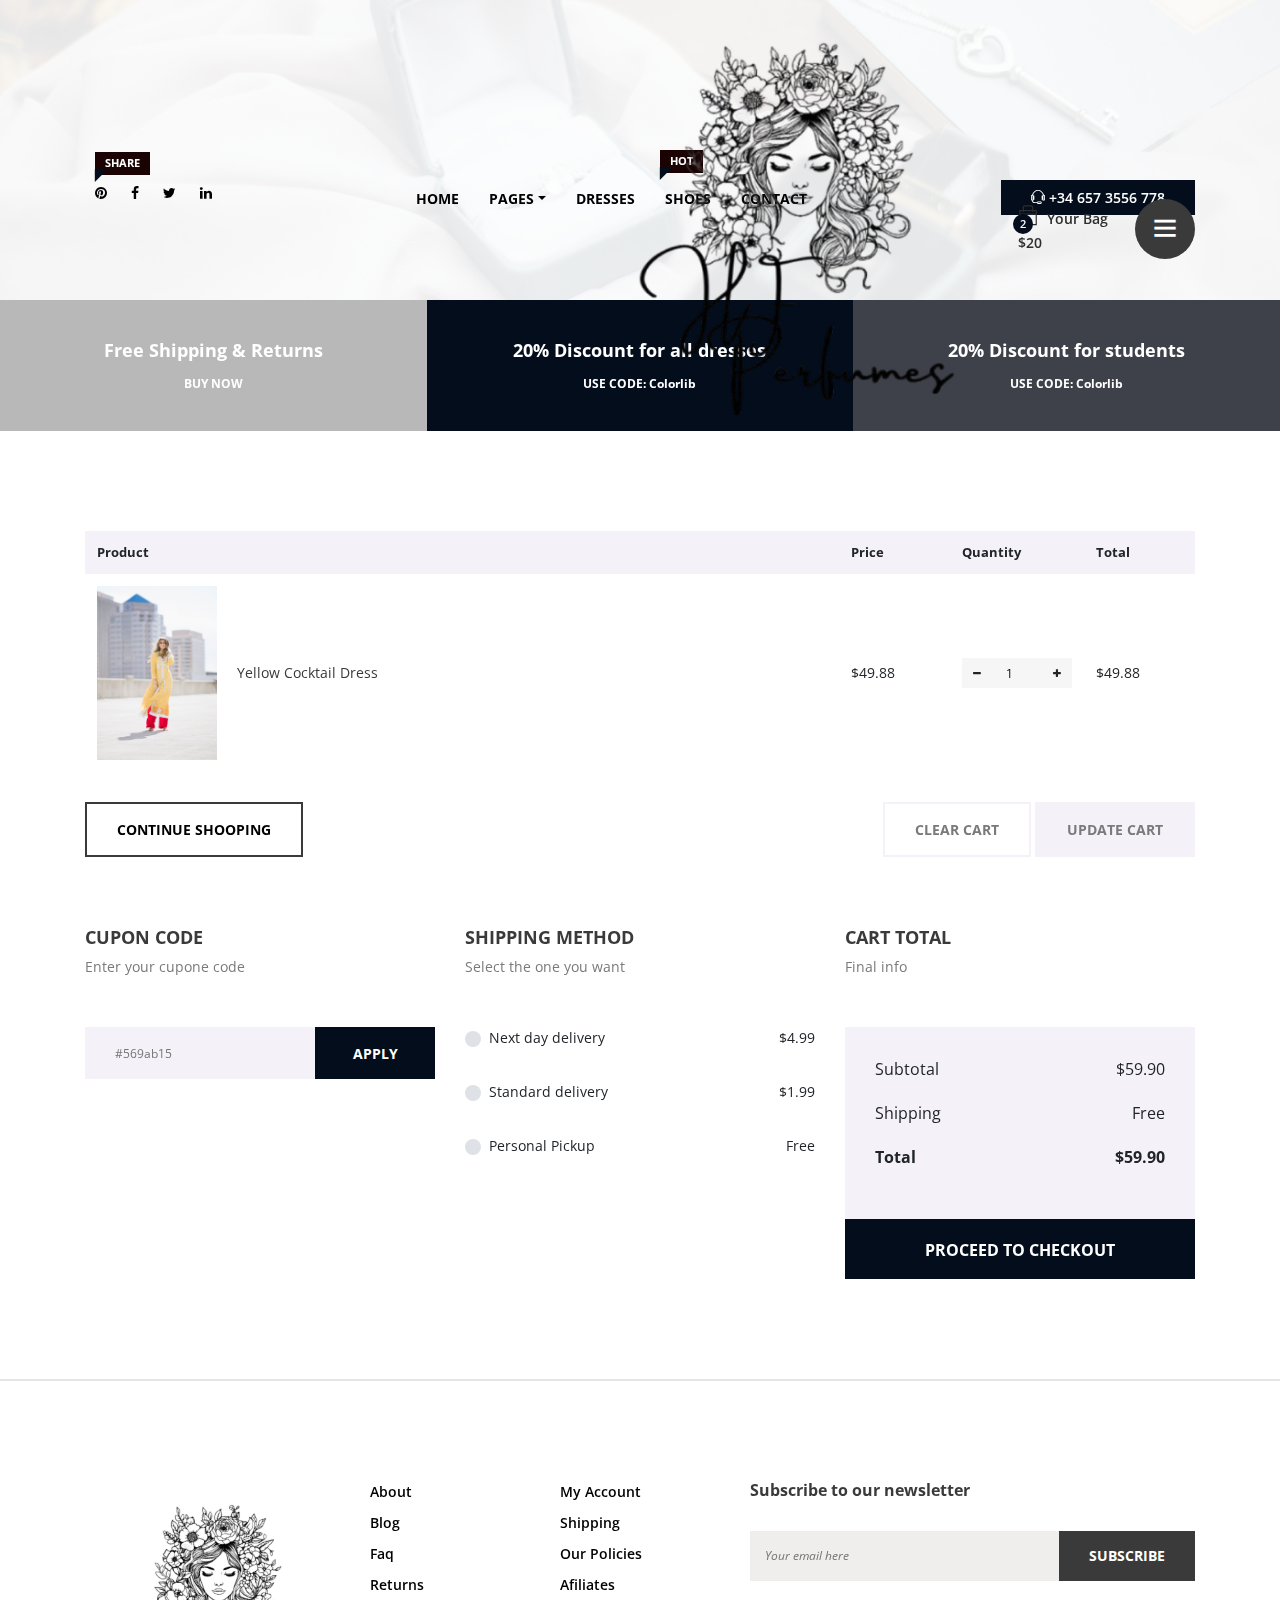
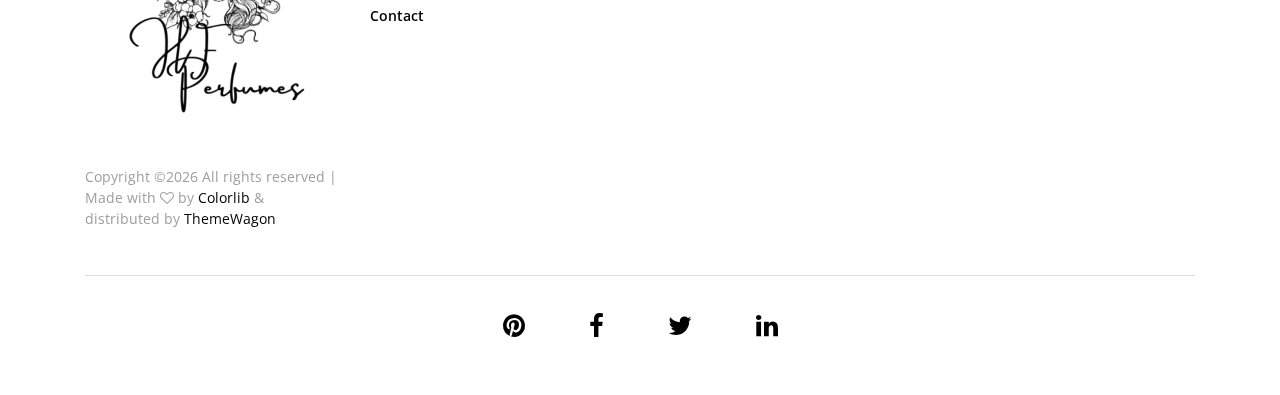
<file: HF Perfumes/cart.html>
<!DOCTYPE html>
<html lang="en">

<head>
    <meta charset="UTF-8">
    <meta name="description" content="">
    <meta http-equiv="X-UA-Compatible" content="IE=edge">
    <meta name="viewport" content="width=device-width, initial-scale=1, shrink-to-fit=no">
    <!-- The above 4 meta tags *must* come first in the head; any other head content must come *after* these tags -->

    <!-- Title  -->
    <title>Karl - Fashion Ecommerce Template | Cart</title>

    <!-- Favicon  -->
    <link rel="icon" href="img/core-img/favicon.ico">

    <!-- Core Style CSS -->
    <link rel="stylesheet" href="css/core-style.css">
    <link rel="stylesheet" href="style.css">

    <!-- Responsive CSS -->
    <link href="css/responsive.css" rel="stylesheet">

</head>

<body>
    <div class="catagories-side-menu">
        <!-- Close Icon -->
        <div id="sideMenuClose">
            <i class="ti-close"></i>
        </div>
        <!--  Side Nav  -->
        <div class="nav-side-menu">
            <div class="menu-list">
                <h6>Categories</h6>
                <ul id="menu-content" class="menu-content collapse out">
                    <!-- Single Item -->
                    <li data-toggle="collapse" data-target="#women" class="collapsed active">
                        <a href="#">Woman wear <span class="arrow"></span></a>
                        <ul class="sub-menu collapse" id="women">
                            <li><a href="#">Midi Dresses</a></li>
                            <li><a href="#">Maxi Dresses</a></li>
                            <li><a href="#">Prom Dresses</a></li>
                            <li><a href="#">Little Black Dresses</a></li>
                            <li><a href="#">Mini Dresses</a></li>
                        </ul>
                    </li>
                    <!-- Single Item -->
                    <li data-toggle="collapse" data-target="#man" class="collapsed">
                        <a href="#">Man Wear <span class="arrow"></span></a>
                        <ul class="sub-menu collapse" id="man">
                            <li><a href="#">Man Dresses</a></li>
                            <li><a href="#">Man Black Dresses</a></li>
                            <li><a href="#">Man Mini Dresses</a></li>
                        </ul>
                    </li>
                    <!-- Single Item -->
                    <li data-toggle="collapse" data-target="#kids" class="collapsed">
                        <a href="#">Children <span class="arrow"></span></a>
                        <ul class="sub-menu collapse" id="kids">
                            <li><a href="#">Children Dresses</a></li>
                            <li><a href="#">Mini Dresses</a></li>
                        </ul>
                    </li>
                    <!-- Single Item -->
                    <li data-toggle="collapse" data-target="#bags" class="collapsed">
                        <a href="#">Bags &amp; Purses <span class="arrow"></span></a>
                        <ul class="sub-menu collapse" id="bags">
                            <li><a href="#">Bags</a></li>
                            <li><a href="#">Purses</a></li>
                        </ul>
                    </li>
                    <!-- Single Item -->
                    <li data-toggle="collapse" data-target="#eyewear" class="collapsed">
                        <a href="#">Eyewear <span class="arrow"></span></a>
                        <ul class="sub-menu collapse" id="eyewear">
                            <li><a href="#">Eyewear Style 1</a></li>
                            <li><a href="#">Eyewear Style 2</a></li>
                            <li><a href="#">Eyewear Style 3</a></li>
                        </ul>
                    </li>
                    <!-- Single Item -->
                    <li data-toggle="collapse" data-target="#footwear" class="collapsed">
                        <a href="#">Footwear <span class="arrow"></span></a>
                        <ul class="sub-menu collapse" id="footwear">
                            <li><a href="#">Footwear 1</a></li>
                            <li><a href="#">Footwear 2</a></li>
                            <li><a href="#">Footwear 3</a></li>
                        </ul>
                    </li>
                </ul>
            </div>
        </div>
    </div>

    <div id="wrapper">

        <!-- ****** Header Area Start ****** -->
        <header class="header_area bg-img background-overlay-white" style="background-image: url(img/bg-img/bg-1.jpg);">
            <!-- Top Header Area Start -->
            <div class="top_header_area">
                <div class="container h-100">
                    <div class="row h-100 align-items-center justify-content-end">

                        <div class="col-12 col-lg-7">
                            <div class="top_single_area d-flex align-items-center">
                                <!-- Logo Area -->
                                <div class="top_logo">
                                    <a href="#"><img src="img/core-img/logo.png" alt=""></a>
                                </div>
                                <!-- Cart & Menu Area -->
                                <div class="header-cart-menu d-flex align-items-center ml-auto">
                                    <!-- Cart Area -->
                                    <div class="cart">
                                        <a href="#" id="header-cart-btn" target="_blank"><span class="cart_quantity">2</span> <i class="ti-bag"></i> Your Bag $20</a>
                                        <!-- Cart List Area Start -->
                                        <ul class="cart-list">
                                            <li>
                                                <a href="#" class="image"><img src="img/product-img/product-10.jpg" class="cart-thumb" alt=""></a>
                                                <div class="cart-item-desc">
                                                    <h6><a href="#">Women's Fashion</a></h6>
                                                    <p>1x - <span class="price">$10</span></p>
                                                </div>
                                                <span class="dropdown-product-remove"><i class="icon-cross"></i></span>
                                            </li>
                                            <li>
                                                <a href="#" class="image"><img src="img/product-img/product-11.jpg" class="cart-thumb" alt=""></a>
                                                <div class="cart-item-desc">
                                                    <h6><a href="#">Women's Fashion</a></h6>
                                                    <p>1x - <span class="price">$10</span></p>
                                                </div>
                                                <span class="dropdown-product-remove"><i class="icon-cross"></i></span>
                                            </li>
                                            <li class="total">
                                                <span class="pull-right">Total: $20.00</span>
                                                <a href="cart.html" class="btn btn-sm btn-cart">Cart</a>
                                                <a href="checkout-1.html" class="btn btn-sm btn-checkout">Checkout</a>
                                            </li>
                                        </ul>
                                    </div>
                                    <div class="header-right-side-menu ml-15">
                                        <a href="#" id="sideMenuBtn"><i class="ti-menu" aria-hidden="true"></i></a>
                                    </div>
                                </div>
                            </div>
                        </div>

                    </div>
                </div>
            </div>

            <!-- Top Header Area End -->
            <div class="main_header_area">
                <div class="container h-100">
                    <div class="row h-100">
                        <div class="col-12 d-md-flex justify-content-between">
                            <!-- Header Social Area -->
                            <div class="header-social-area">
                                <a href="#"><span class="karl-level">Share</span> <i class="fa fa-pinterest" aria-hidden="true"></i></a>
                                <a href="#"><i class="fa fa-facebook" aria-hidden="true"></i></a>
                                <a href="#"><i class="fa fa-twitter" aria-hidden="true"></i></a>
                                <a href="#"><i class="fa fa-linkedin" aria-hidden="true"></i></a>
                            </div>
                            <!-- Menu Area -->
                            <div class="main-menu-area">
                                <nav class="navbar navbar-expand-lg align-items-start">

                                    <button class="navbar-toggler" type="button" data-toggle="collapse" data-target="#karl-navbar" aria-controls="karl-navbar" aria-expanded="false" aria-label="Toggle navigation"><span class="navbar-toggler-icon"><i class="ti-menu"></i></span></button>

                                    <div class="collapse navbar-collapse align-items-start collapse" id="karl-navbar">
                                        <ul class="navbar-nav animated" id="nav">
                                            <li class="nav-item active"><a class="nav-link" href="index.html">Home</a></li>
                                            <li class="nav-item dropdown">
                                                <a class="nav-link dropdown-toggle" href="#" id="karlDropdown" role="button" data-toggle="dropdown" aria-haspopup="true" aria-expanded="false">Pages</a>
                                                <div class="dropdown-menu" aria-labelledby="karlDropdown">
                                                    <a class="dropdown-item" href="index.html">Home</a>
                                                    <a class="dropdown-item" href="shop.html">Shop</a>
                                                    <a class="dropdown-item" href="product-details.html">Product Details</a>
                                                    <a class="dropdown-item" href="cart.html">Cart</a>
                                                    <a class="dropdown-item" href="checkout.html">Checkout</a>
                                                </div>
                                            </li>
                                            <li class="nav-item"><a class="nav-link" href="#">Dresses</a></li>
                                            <li class="nav-item"><a class="nav-link" href="#"><span class="karl-level">hot</span> Shoes</a></li>
                                            <li class="nav-item"><a class="nav-link" href="#">Contact</a></li>
                                        </ul>
                                    </div>
                                </nav>
                            </div>
                            <!-- Help Line -->
                            <div class="help-line">
                                <a href="tel:+346573556778"><i class="ti-headphone-alt"></i> +34 657 3556 778</a>
                            </div>
                        </div>
                    </div>
                </div>
            </div>
        </header>
        <!-- ****** Header Area End ****** -->

        <!-- ****** Top Discount Area Start ****** -->
        <section class="top-discount-area d-md-flex align-items-center">
            <!-- Single Discount Area -->
            <div class="single-discount-area">
                <h5>Free Shipping &amp; Returns</h5>
                <h6><a href="#">BUY NOW</a></h6>
            </div>
            <!-- Single Discount Area -->
            <div class="single-discount-area">
                <h5>20% Discount for all dresses</h5>
                <h6>USE CODE: Colorlib</h6>
            </div>
            <!-- Single Discount Area -->
            <div class="single-discount-area">
                <h5>20% Discount for students</h5>
                <h6>USE CODE: Colorlib</h6>
            </div>
        </section>
        <!-- ****** Top Discount Area End ****** -->

        <!-- ****** Cart Area Start ****** -->
        <div class="cart_area section_padding_100 clearfix">
            <div class="container">
                <div class="row">
                    <div class="col-12">
                        <div class="cart-table clearfix">
                            <table class="table table-responsive">
                                <thead>
                                    <tr>
                                        <th>Product</th>
                                        <th>Price</th>
                                        <th>Quantity</th>
                                        <th>Total</th>
                                    </tr>
                                </thead>
                                <tbody>
                                    <tr>
                                        <td class="cart_product_img d-flex align-items-center">
                                            <a href="#"><img src="img/product-img/product-9.jpg" alt="Product"></a>
                                            <h6>Yellow Cocktail Dress</h6>
                                        </td>
                                        <td class="price"><span>$49.88</span></td>
                                        <td class="qty">
                                            <div class="quantity">
                                                <span class="qty-minus" onclick="var effect = document.getElementById('qty'); var qty = effect.value; if( !isNaN( qty ) &amp;&amp; qty &gt; 1 ) effect.value--;return false;"><i class="fa fa-minus" aria-hidden="true"></i></span>
                                                <input type="number" class="qty-text" id="qty" step="1" min="1" max="99" name="quantity" value="1">
                                                <span class="qty-plus" onclick="var effect = document.getElementById('qty'); var qty = effect.value; if( !isNaN( qty )) effect.value++;return false;"><i class="fa fa-plus" aria-hidden="true"></i></span>
                                            </div>
                                        </td>
                                        <td class="total_price"><span>$49.88</span></td>
                                    </tr>
                                </tbody>
                            </table>
                        </div>

                        <div class="cart-footer d-flex mt-30">
                            <div class="back-to-shop w-50">
                                <a href="shop-grid-left-sidebar.html">Continue shooping</a>
                            </div>
                            <div class="update-checkout w-50 text-right">
                                <a href="#">clear cart</a>
                                <a href="#">Update cart</a>
                            </div>
                        </div>

                    </div>
                </div>

                <div class="row">
                    <div class="col-12 col-md-6 col-lg-4">
                        <div class="coupon-code-area mt-70">
                            <div class="cart-page-heading">
                                <h5>Cupon code</h5>
                                <p>Enter your cupone code</p>
                            </div>
                            <form action="#">
                                <input type="search" name="search" placeholder="#569ab15">
                                <button type="submit">Apply</button>
                            </form>
                        </div>
                    </div>
                    <div class="col-12 col-md-6 col-lg-4">
                        <div class="shipping-method-area mt-70">
                            <div class="cart-page-heading">
                                <h5>Shipping method</h5>
                                <p>Select the one you want</p>
                            </div>

                            <div class="custom-control custom-radio mb-30">
                                <input type="radio" id="customRadio1" name="customRadio" class="custom-control-input">
                                <label class="custom-control-label d-flex align-items-center justify-content-between" for="customRadio1"><span>Next day delivery</span><span>$4.99</span></label>
                            </div>

                            <div class="custom-control custom-radio mb-30">
                                <input type="radio" id="customRadio2" name="customRadio" class="custom-control-input">
                                <label class="custom-control-label d-flex align-items-center justify-content-between" for="customRadio2"><span>Standard delivery</span><span>$1.99</span></label>
                            </div>

                            <div class="custom-control custom-radio">
                                <input type="radio" id="customRadio3" name="customRadio" class="custom-control-input">
                                <label class="custom-control-label d-flex align-items-center justify-content-between" for="customRadio3"><span>Personal Pickup</span><span>Free</span></label>
                            </div>
                        </div>
                    </div>
                    <div class="col-12 col-lg-4">
                        <div class="cart-total-area mt-70">
                            <div class="cart-page-heading">
                                <h5>Cart total</h5>
                                <p>Final info</p>
                            </div>

                            <ul class="cart-total-chart">
                                <li><span>Subtotal</span> <span>$59.90</span></li>
                                <li><span>Shipping</span> <span>Free</span></li>
                                <li><span><strong>Total</strong></span> <span><strong>$59.90</strong></span></li>
                            </ul>
                            <a href="checkout.html" class="btn karl-checkout-btn">Proceed to checkout</a>
                        </div>
                    </div>
                </div>
            </div>
        </div>
        <!-- ****** Cart Area End ****** -->

        <!-- ****** Footer Area Start ****** -->
        <footer class="footer_area">
            <div class="container">
                <div class="row">
                    <!-- Single Footer Area Start -->
                    <div class="col-12 col-md-6 col-lg-3">
                        <div class="single_footer_area">
                            <div class="footer-logo">
                                <img src="img/core-img/logo.png" alt="">
                            </div>
                            <div class="copywrite_text d-flex align-items-center">
                                <p><!-- Link back to Colorlib can't be removed. Template is licensed under CC BY 3.0. -->
Copyright &copy;<script>document.write(new Date().getFullYear());</script> All rights reserved | Made with <i class="fa fa-heart-o" aria-hidden="true"></i> by <a href="https://colorlib.com" target="_blank">Colorlib</a> &amp; distributed by <a href="https://themewagon.com" target="_blank">ThemeWagon</a>
<!-- Link back to Colorlib can't be removed. Template is licensed under CC BY 3.0. --></p>
                            </div>
                        </div>
                    </div>
                    <!-- Single Footer Area Start -->
                    <div class="col-12 col-sm-6 col-md-3 col-lg-2">
                        <div class="single_footer_area">
                            <ul class="footer_widget_menu">
                                <li><a href="#">About</a></li>
                                <li><a href="#">Blog</a></li>
                                <li><a href="#">Faq</a></li>
                                <li><a href="#">Returns</a></li>
                                <li><a href="#">Contact</a></li>
                            </ul>
                        </div>
                    </div>
                    <!-- Single Footer Area Start -->
                    <div class="col-12 col-sm-6 col-md-3 col-lg-2">
                        <div class="single_footer_area">
                            <ul class="footer_widget_menu">
                                <li><a href="#">My Account</a></li>
                                <li><a href="#">Shipping</a></li>
                                <li><a href="#">Our Policies</a></li>
                                <li><a href="#">Afiliates</a></li>
                            </ul>
                        </div>
                    </div>
                    <!-- Single Footer Area Start -->
                    <div class="col-12 col-lg-5">
                        <div class="single_footer_area">
                            <div class="footer_heading mb-30">
                                <h6>Subscribe to our newsletter</h6>
                            </div>
                            <div class="subscribtion_form">
                                <form action="#" method="post">
                                    <input type="email" name="mail" class="mail" placeholder="Your email here">
                                    <button type="submit" class="submit">Subscribe</button>
                                </form>
                            </div>
                        </div>
                    </div>
                </div>
                <div class="line"></div>

                <!-- Footer Bottom Area Start -->
                <div class="footer_bottom_area">
                    <div class="row">
                        <div class="col-12">
                            <div class="footer_social_area text-center">
                                <a href="#"><i class="fa fa-pinterest" aria-hidden="true"></i></a>
                                <a href="#"><i class="fa fa-facebook" aria-hidden="true"></i></a>
                                <a href="#"><i class="fa fa-twitter" aria-hidden="true"></i></a>
                                <a href="#"><i class="fa fa-linkedin" aria-hidden="true"></i></a>
                            </div>
                        </div>
                    </div>
                </div>
            </div>
        </footer>
        <!-- ****** Footer Area End ****** -->
    </div>
    <!-- /.wrapper end -->

    <!-- jQuery (Necessary for All JavaScript Plugins) -->
    <script src="js/jquery/jquery-2.2.4.min.js"></script>
    <!-- Popper js -->
    <script src="js/popper.min.js"></script>
    <!-- Bootstrap js -->
    <script src="js/bootstrap.min.js"></script>
    <!-- Plugins js -->
    <script src="js/plugins.js"></script>
    <!-- Active js -->
    <script src="js/active.js"></script>

</body>

</html>
</file>
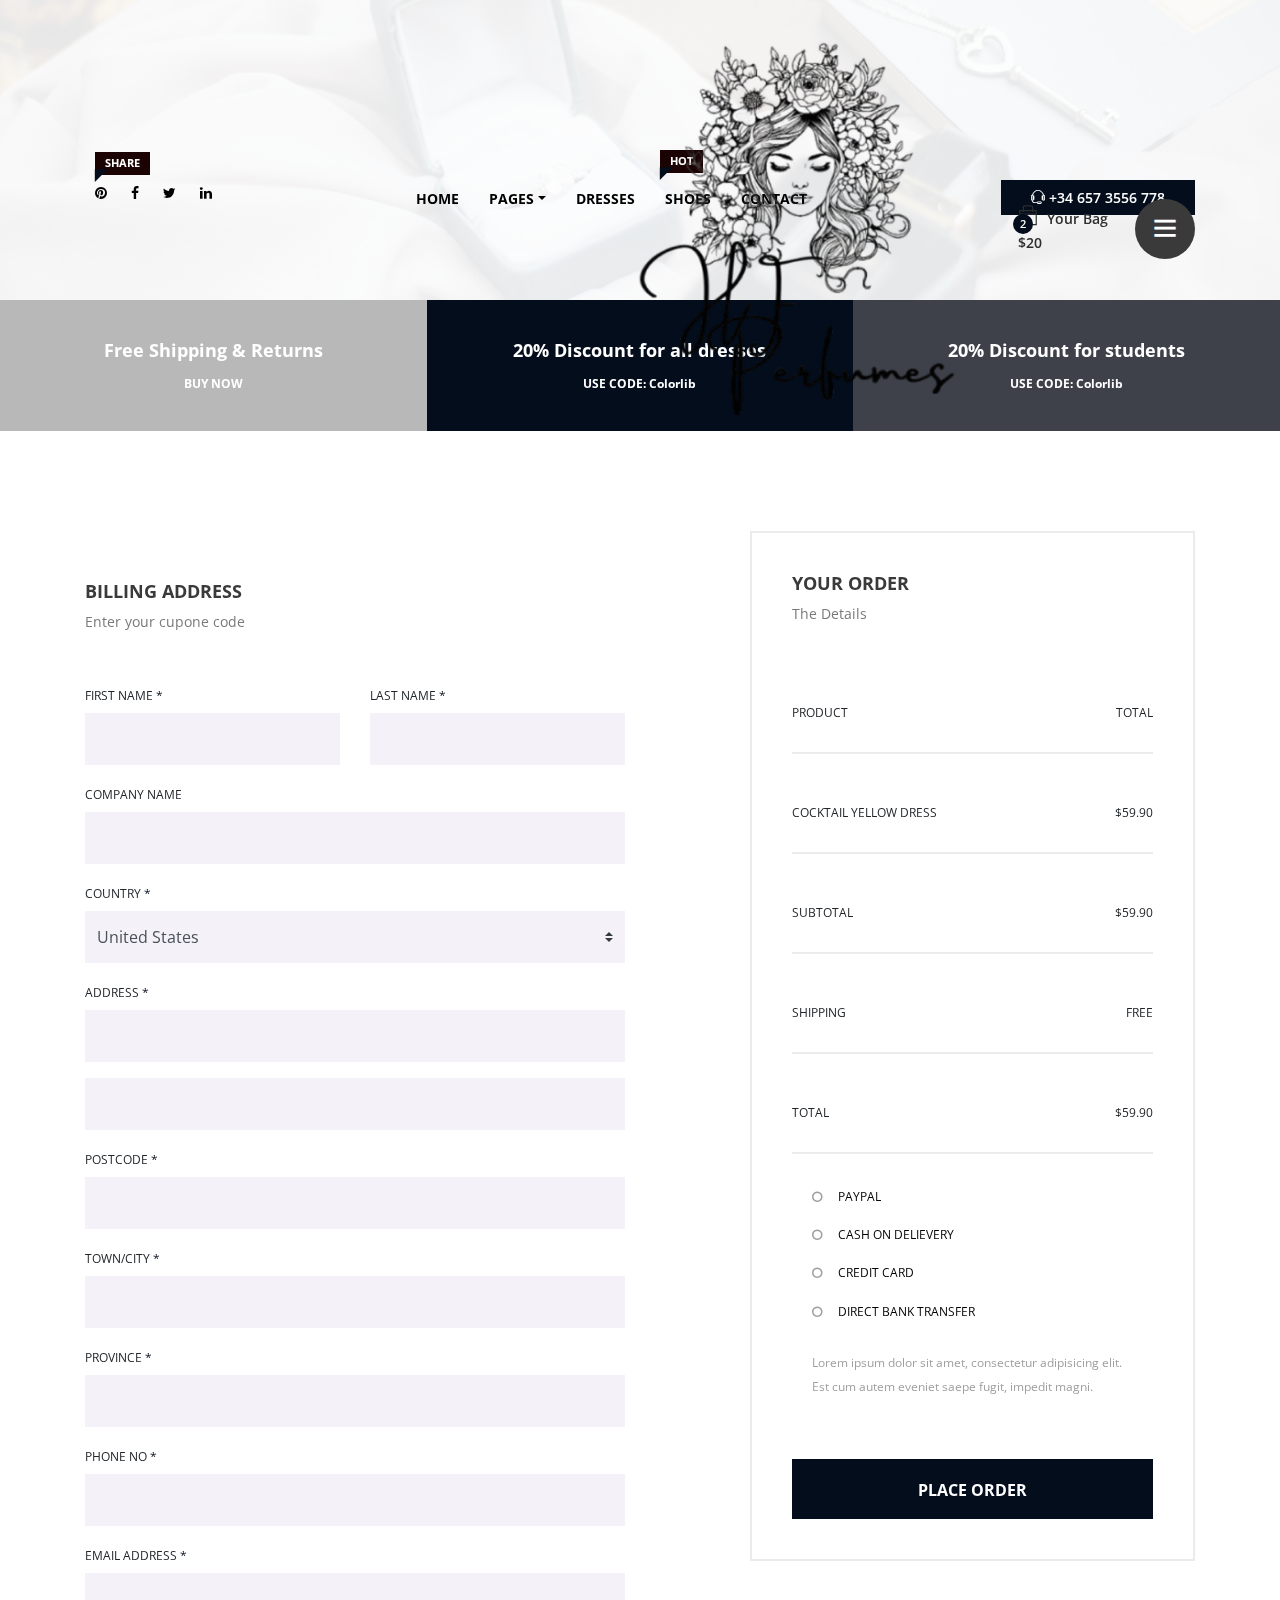
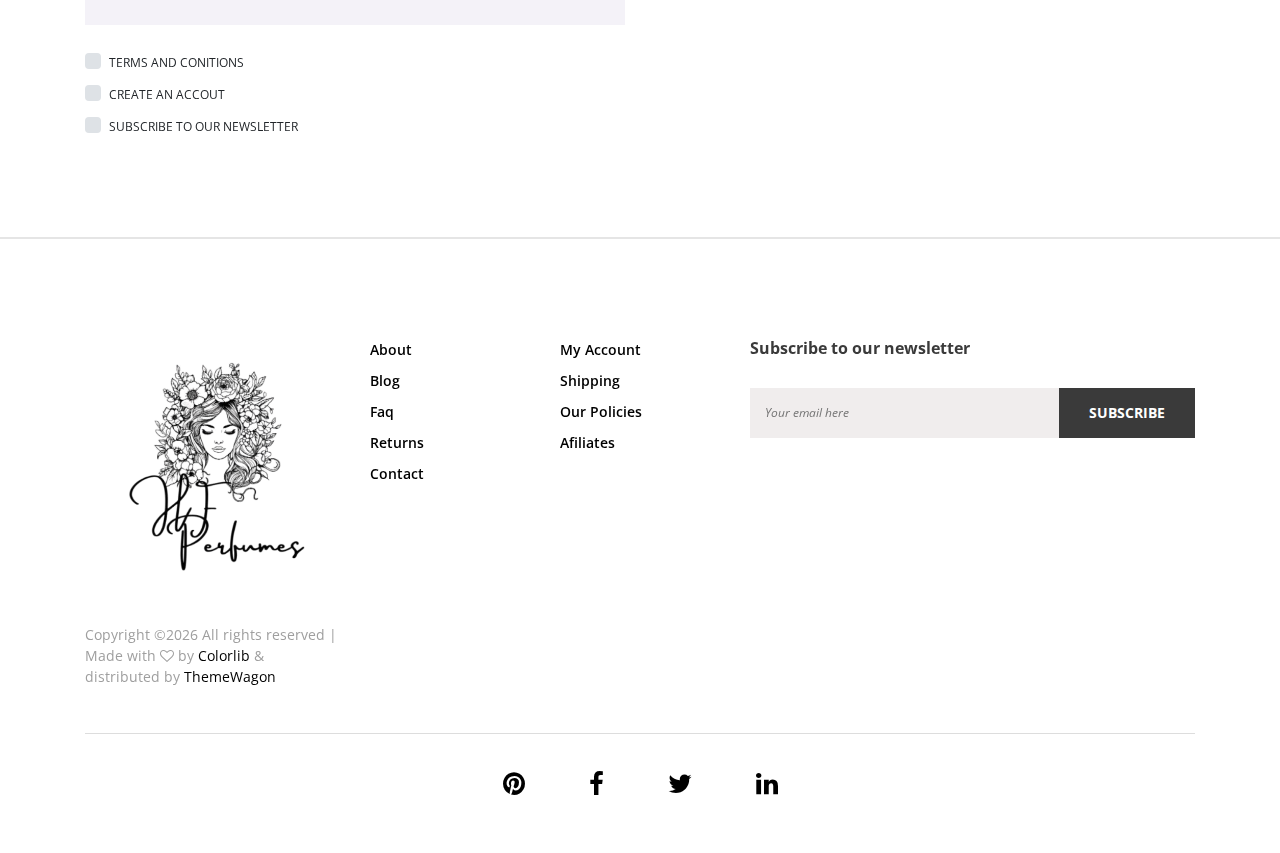
<file: HF Perfumes/checkout.html>
<!DOCTYPE html>
<html lang="en">

<head>
    <meta charset="UTF-8">
    <meta name="description" content="">
    <meta http-equiv="X-UA-Compatible" content="IE=edge">
    <meta name="viewport" content="width=device-width, initial-scale=1, shrink-to-fit=no">
    <!-- The above 4 meta tags *must* come first in the head; any other head content must come *after* these tags -->

    <!-- Title  -->
    <title>Karl - Fashion Ecommerce Template | Checkout</title>

    <!-- Favicon  -->
    <link rel="icon" href="img/core-img/favicon.ico">

    <!-- Core Style CSS -->
    <link rel="stylesheet" href="css/core-style.css">
    <link rel="stylesheet" href="style.css">

    <!-- Responsive CSS -->
    <link href="css/responsive.css" rel="stylesheet">

</head>

<body>
    <div class="catagories-side-menu">
        <!-- Close Icon -->
        <div id="sideMenuClose">
            <i class="ti-close"></i>
        </div>
        <!--  Side Nav  -->
        <div class="nav-side-menu">
            <div class="menu-list">
                <h6>Categories</h6>
                <ul id="menu-content" class="menu-content collapse out">
                    <!-- Single Item -->
                    <li data-toggle="collapse" data-target="#women" class="collapsed active">
                        <a href="#">Woman wear <span class="arrow"></span></a>
                        <ul class="sub-menu collapse" id="women">
                            <li><a href="#">Midi Dresses</a></li>
                            <li><a href="#">Maxi Dresses</a></li>
                            <li><a href="#">Prom Dresses</a></li>
                            <li><a href="#">Little Black Dresses</a></li>
                            <li><a href="#">Mini Dresses</a></li>
                        </ul>
                    </li>
                    <!-- Single Item -->
                    <li data-toggle="collapse" data-target="#man" class="collapsed">
                        <a href="#">Man Wear <span class="arrow"></span></a>
                        <ul class="sub-menu collapse" id="man">
                            <li><a href="#">Man Dresses</a></li>
                            <li><a href="#">Man Black Dresses</a></li>
                            <li><a href="#">Man Mini Dresses</a></li>
                        </ul>
                    </li>
                    <!-- Single Item -->
                    <li data-toggle="collapse" data-target="#kids" class="collapsed">
                        <a href="#">Children <span class="arrow"></span></a>
                        <ul class="sub-menu collapse" id="kids">
                            <li><a href="#">Children Dresses</a></li>
                            <li><a href="#">Mini Dresses</a></li>
                        </ul>
                    </li>
                    <!-- Single Item -->
                    <li data-toggle="collapse" data-target="#bags" class="collapsed">
                        <a href="#">Bags &amp; Purses <span class="arrow"></span></a>
                        <ul class="sub-menu collapse" id="bags">
                            <li><a href="#">Bags</a></li>
                            <li><a href="#">Purses</a></li>
                        </ul>
                    </li>
                    <!-- Single Item -->
                    <li data-toggle="collapse" data-target="#eyewear" class="collapsed">
                        <a href="#">Eyewear <span class="arrow"></span></a>
                        <ul class="sub-menu collapse" id="eyewear">
                            <li><a href="#">Eyewear Style 1</a></li>
                            <li><a href="#">Eyewear Style 2</a></li>
                            <li><a href="#">Eyewear Style 3</a></li>
                        </ul>
                    </li>
                    <!-- Single Item -->
                    <li data-toggle="collapse" data-target="#footwear" class="collapsed">
                        <a href="#">Footwear <span class="arrow"></span></a>
                        <ul class="sub-menu collapse" id="footwear">
                            <li><a href="#">Footwear 1</a></li>
                            <li><a href="#">Footwear 2</a></li>
                            <li><a href="#">Footwear 3</a></li>
                        </ul>
                    </li>
                </ul>
            </div>
        </div>
    </div>

    <div id="wrapper">

        <!-- ****** Header Area Start ****** -->
        <header class="header_area bg-img background-overlay-white" style="background-image: url(img/bg-img/bg-1.jpg);">
            <!-- Top Header Area Start -->
            <div class="top_header_area">
                <div class="container h-100">
                    <div class="row h-100 align-items-center justify-content-end">

                        <div class="col-12 col-lg-7">
                            <div class="top_single_area d-flex align-items-center">
                                <!-- Logo Area -->
                                <div class="top_logo">
                                    <a href="#"><img src="img/core-img/logo.png" alt=""></a>
                                </div>
                                <!-- Cart & Menu Area -->
                                <div class="header-cart-menu d-flex align-items-center ml-auto">
                                    <!-- Cart Area -->
                                    <div class="cart">
                                        <a href="#" id="header-cart-btn" target="_blank"><span class="cart_quantity">2</span> <i class="ti-bag"></i> Your Bag $20</a>
                                        <!-- Cart List Area Start -->
                                        <ul class="cart-list">
                                            <li>
                                                <a href="#" class="image"><img src="img/product-img/product-10.jpg" class="cart-thumb" alt=""></a>
                                                <div class="cart-item-desc">
                                                    <h6><a href="#">Women's Fashion</a></h6>
                                                    <p>1x - <span class="price">$10</span></p>
                                                </div>
                                                <span class="dropdown-product-remove"><i class="icon-cross"></i></span>
                                            </li>
                                            <li>
                                                <a href="#" class="image"><img src="img/product-img/product-11.jpg" class="cart-thumb" alt=""></a>
                                                <div class="cart-item-desc">
                                                    <h6><a href="#">Women's Fashion</a></h6>
                                                    <p>1x - <span class="price">$10</span></p>
                                                </div>
                                                <span class="dropdown-product-remove"><i class="icon-cross"></i></span>
                                            </li>
                                            <li class="total">
                                                <span class="pull-right">Total: $20.00</span>
                                                <a href="cart.html" class="btn btn-sm btn-cart">Cart</a>
                                                <a href="checkout-1.html" class="btn btn-sm btn-checkout">Checkout</a>
                                            </li>
                                        </ul>
                                    </div>
                                    <div class="header-right-side-menu ml-15">
                                        <a href="#" id="sideMenuBtn"><i class="ti-menu" aria-hidden="true"></i></a>
                                    </div>
                                </div>
                            </div>
                        </div>

                    </div>
                </div>
            </div>

            <!-- Top Header Area End -->
            <div class="main_header_area">
                <div class="container h-100">
                    <div class="row h-100">
                        <div class="col-12 d-md-flex justify-content-between">
                            <!-- Header Social Area -->
                            <div class="header-social-area">
                                <a href="#"><span class="karl-level">Share</span> <i class="fa fa-pinterest" aria-hidden="true"></i></a>
                                <a href="#"><i class="fa fa-facebook" aria-hidden="true"></i></a>
                                <a href="#"><i class="fa fa-twitter" aria-hidden="true"></i></a>
                                <a href="#"><i class="fa fa-linkedin" aria-hidden="true"></i></a>
                            </div>
                            <!-- Menu Area -->
                            <div class="main-menu-area">
                                <nav class="navbar navbar-expand-lg align-items-start">

                                    <button class="navbar-toggler" type="button" data-toggle="collapse" data-target="#karl-navbar" aria-controls="karl-navbar" aria-expanded="false" aria-label="Toggle navigation"><span class="navbar-toggler-icon"><i class="ti-menu"></i></span></button>

                                    <div class="collapse navbar-collapse align-items-start collapse" id="karl-navbar">
                                        <ul class="navbar-nav animated" id="nav">
                                            <li class="nav-item active"><a class="nav-link" href="index.html">Home</a></li>
                                            <li class="nav-item dropdown">
                                                <a class="nav-link dropdown-toggle" href="#" id="karlDropdown" role="button" data-toggle="dropdown" aria-haspopup="true" aria-expanded="false">Pages</a>
                                                <div class="dropdown-menu" aria-labelledby="karlDropdown">
                                                    <a class="dropdown-item" href="index.html">Home</a>
                                                    <a class="dropdown-item" href="shop.html">Shop</a>
                                                    <a class="dropdown-item" href="product-details.html">Product Details</a>
                                                    <a class="dropdown-item" href="cart.html">Cart</a>
                                                    <a class="dropdown-item" href="checkout.html">Checkout</a>
                                                </div>
                                            </li>
                                            <li class="nav-item"><a class="nav-link" href="#">Dresses</a></li>
                                            <li class="nav-item"><a class="nav-link" href="#"><span class="karl-level">hot</span> Shoes</a></li>
                                            <li class="nav-item"><a class="nav-link" href="#">Contact</a></li>
                                        </ul>
                                    </div>
                                </nav>
                            </div>
                            <!-- Help Line -->
                            <div class="help-line">
                                <a href="tel:+346573556778"><i class="ti-headphone-alt"></i> +34 657 3556 778</a>
                            </div>
                        </div>
                    </div>
                </div>
            </div>
        </header>
        <!-- ****** Header Area End ****** -->

        <section class="top-discount-area d-md-flex align-items-center">
            <!-- Single Discount Area -->
            <div class="single-discount-area">
                <h5>Free Shipping &amp; Returns</h5>
                <h6><a href="#">BUY NOW</a></h6>
            </div>
            <!-- Single Discount Area -->
            <div class="single-discount-area">
                <h5>20% Discount for all dresses</h5>
                <h6>USE CODE: Colorlib</h6>
            </div>
            <!-- Single Discount Area -->
            <div class="single-discount-area">
                <h5>20% Discount for students</h5>
                <h6>USE CODE: Colorlib</h6>
            </div>
        </section>

        <!-- ****** Checkout Area Start ****** -->
        <div class="checkout_area section_padding_100">
            <div class="container">
                <div class="row">

                    <div class="col-12 col-md-6">
                        <div class="checkout_details_area mt-50 clearfix">

                            <div class="cart-page-heading">
                                <h5>Billing Address</h5>
                                <p>Enter your cupone code</p>
                            </div>

                            <form action="#" method="post">
                                <div class="row">
                                    <div class="col-md-6 mb-3">
                                        <label for="first_name">First Name <span>*</span></label>
                                        <input type="text" class="form-control" id="first_name" value="" required>
                                    </div>
                                    <div class="col-md-6 mb-3">
                                        <label for="last_name">Last Name <span>*</span></label>
                                        <input type="text" class="form-control" id="last_name" value="" required>
                                    </div>
                                    <div class="col-12 mb-3">
                                        <label for="company">Company Name</label>
                                        <input type="text" class="form-control" id="company" value="">
                                    </div>
                                    <div class="col-12 mb-3">
                                        <label for="country">Country <span>*</span></label>
                                        <select class="custom-select d-block w-100" id="country">
                                        <option value="usa">United States</option>
                                        <option value="uk">United Kingdom</option>
                                        <option value="ger">Germany</option>
                                        <option value="fra">France</option>
                                        <option value="ind">India</option>
                                        <option value="aus">Australia</option>
                                        <option value="bra">Brazil</option>
                                        <option value="cana">Canada</option>
                                    </select>
                                    </div>
                                    <div class="col-12 mb-3">
                                        <label for="street_address">Address <span>*</span></label>
                                        <input type="text" class="form-control mb-3" id="street_address" value="">
                                        <input type="text" class="form-control" id="street_address2" value="">
                                    </div>
                                    <div class="col-12 mb-3">
                                        <label for="postcode">Postcode <span>*</span></label>
                                        <input type="text" class="form-control" id="postcode" value="">
                                    </div>
                                    <div class="col-12 mb-3">
                                        <label for="city">Town/City <span>*</span></label>
                                        <input type="text" class="form-control" id="city" value="">
                                    </div>
                                    <div class="col-12 mb-3">
                                        <label for="state">Province <span>*</span></label>
                                        <input type="text" class="form-control" id="state" value="">
                                    </div>
                                    <div class="col-12 mb-3">
                                        <label for="phone_number">Phone No <span>*</span></label>
                                        <input type="number" class="form-control" id="phone_number" min="0" value="">
                                    </div>
                                    <div class="col-12 mb-4">
                                        <label for="email_address">Email Address <span>*</span></label>
                                        <input type="email" class="form-control" id="email_address" value="">
                                    </div>

                                    <div class="col-12">
                                        <div class="custom-control custom-checkbox d-block mb-2">
                                            <input type="checkbox" class="custom-control-input" id="customCheck1">
                                            <label class="custom-control-label" for="customCheck1">Terms and conitions</label>
                                        </div>
                                        <div class="custom-control custom-checkbox d-block mb-2">
                                            <input type="checkbox" class="custom-control-input" id="customCheck2">
                                            <label class="custom-control-label" for="customCheck2">Create an accout</label>
                                        </div>
                                        <div class="custom-control custom-checkbox d-block">
                                            <input type="checkbox" class="custom-control-input" id="customCheck3">
                                            <label class="custom-control-label" for="customCheck3">Subscribe to our newsletter</label>
                                        </div>
                                    </div>
                                </div>
                            </form>
                        </div>
                    </div>

                    <div class="col-12 col-md-6 col-lg-5 ml-lg-auto">
                        <div class="order-details-confirmation">

                            <div class="cart-page-heading">
                                <h5>Your Order</h5>
                                <p>The Details</p>
                            </div>

                            <ul class="order-details-form mb-4">
                                <li><span>Product</span> <span>Total</span></li>
                                <li><span>Cocktail Yellow dress</span> <span>$59.90</span></li>
                                <li><span>Subtotal</span> <span>$59.90</span></li>
                                <li><span>Shipping</span> <span>Free</span></li>
                                <li><span>Total</span> <span>$59.90</span></li>
                            </ul>


                            <div id="accordion" role="tablist" class="mb-4">
                                <div class="card">
                                    <div class="card-header" role="tab" id="headingOne">
                                        <h6 class="mb-0">
                                            <a data-toggle="collapse" href="#collapseOne" aria-expanded="false" aria-controls="collapseOne"><i class="fa fa-circle-o mr-3"></i>Paypal</a>
                                        </h6>
                                    </div>

                                    <div id="collapseOne" class="collapse" role="tabpanel" aria-labelledby="headingOne" data-parent="#accordion">
                                        <div class="card-body">
                                            <p>Lorem ipsum dolor sit amet, consectetur adipiscing elit. Proin pharetra tempor so dales. Phasellus sagittis auctor gravida. Integ er bibendum sodales arcu id te mpus. Ut consectetur lacus.</p>
                                        </div>
                                    </div>
                                </div>
                                <div class="card">
                                    <div class="card-header" role="tab" id="headingTwo">
                                        <h6 class="mb-0">
                                            <a class="collapsed" data-toggle="collapse" href="#collapseTwo" aria-expanded="false" aria-controls="collapseTwo"><i class="fa fa-circle-o mr-3"></i>cash on delievery</a>
                                        </h6>
                                    </div>
                                    <div id="collapseTwo" class="collapse" role="tabpanel" aria-labelledby="headingTwo" data-parent="#accordion">
                                        <div class="card-body">
                                            <p>Lorem ipsum dolor sit amet, consectetur adipisicing elit. Explicabo quis in veritatis officia inventore, tempore provident dignissimos.</p>
                                        </div>
                                    </div>
                                </div>
                                <div class="card">
                                    <div class="card-header" role="tab" id="headingThree">
                                        <h6 class="mb-0">
                                            <a class="collapsed" data-toggle="collapse" href="#collapseThree" aria-expanded="false" aria-controls="collapseThree"><i class="fa fa-circle-o mr-3"></i>credit card</a>
                                        </h6>
                                    </div>
                                    <div id="collapseThree" class="collapse" role="tabpanel" aria-labelledby="headingThree" data-parent="#accordion">
                                        <div class="card-body">
                                            <p>Lorem ipsum dolor sit amet, consectetur adipisicing elit. Esse quo sint repudiandae suscipit ab soluta delectus voluptate, vero vitae</p>
                                        </div>
                                    </div>
                                </div>
                                <div class="card">
                                    <div class="card-header" role="tab" id="headingFour">
                                        <h6 class="mb-0">
                                            <a class="collapsed" data-toggle="collapse" href="#collapseFour" aria-expanded="true" aria-controls="collapseFour"><i class="fa fa-circle-o mr-3"></i>direct bank transfer</a>
                                        </h6>
                                    </div>
                                    <div id="collapseFour" class="collapse show" role="tabpanel" aria-labelledby="headingThree" data-parent="#accordion">
                                        <div class="card-body">
                                            <p>Lorem ipsum dolor sit amet, consectetur adipisicing elit. Est cum autem eveniet saepe fugit, impedit magni.</p>
                                        </div>
                                    </div>
                                </div>
                            </div>

                            <a href="#" class="btn karl-checkout-btn">Place Order</a>
                        </div>
                    </div>

                </div>
            </div>
        </div>
        <!-- ****** Checkout Area End ****** -->

        <!-- ****** Footer Area Start ****** -->
        <footer class="footer_area">
            <div class="container">
                <div class="row">
                    <!-- Single Footer Area Start -->
                    <div class="col-12 col-md-6 col-lg-3">
                        <div class="single_footer_area">
                            <div class="footer-logo">
                                <img src="img/core-img/logo.png" alt="">
                            </div>
                            <div class="copywrite_text d-flex align-items-center">
                                <p><!-- Link back to Colorlib can't be removed. Template is licensed under CC BY 3.0. -->
Copyright &copy;<script>document.write(new Date().getFullYear());</script> All rights reserved | Made with <i class="fa fa-heart-o" aria-hidden="true"></i> by <a href="https://colorlib.com" target="_blank">Colorlib</a> &amp; distributed by <a href="https://themewagon.com" target="_blank">ThemeWagon</a>
<!-- Link back to Colorlib can't be removed. Template is licensed under CC BY 3.0. --></p>
                            </div>
                        </div>
                    </div>
                    <!-- Single Footer Area Start -->
                    <div class="col-12 col-sm-6 col-md-3 col-lg-2">
                        <div class="single_footer_area">
                            <ul class="footer_widget_menu">
                                <li><a href="#">About</a></li>
                                <li><a href="#">Blog</a></li>
                                <li><a href="#">Faq</a></li>
                                <li><a href="#">Returns</a></li>
                                <li><a href="#">Contact</a></li>
                            </ul>
                        </div>
                    </div>
                    <!-- Single Footer Area Start -->
                    <div class="col-12 col-sm-6 col-md-3 col-lg-2">
                        <div class="single_footer_area">
                            <ul class="footer_widget_menu">
                                <li><a href="#">My Account</a></li>
                                <li><a href="#">Shipping</a></li>
                                <li><a href="#">Our Policies</a></li>
                                <li><a href="#">Afiliates</a></li>
                            </ul>
                        </div>
                    </div>
                    <!-- Single Footer Area Start -->
                    <div class="col-12 col-lg-5">
                        <div class="single_footer_area">
                            <div class="footer_heading mb-30">
                                <h6>Subscribe to our newsletter</h6>
                            </div>
                            <div class="subscribtion_form">
                                <form action="#" method="post">
                                    <input type="email" name="mail" class="mail" placeholder="Your email here">
                                    <button type="submit" class="submit">Subscribe</button>
                                </form>
                            </div>
                        </div>
                    </div>
                </div>
                <div class="line"></div>

                <!-- Footer Bottom Area Start -->
                <div class="footer_bottom_area">
                    <div class="row">
                        <div class="col-12">
                            <div class="footer_social_area text-center">
                                <a href="#"><i class="fa fa-pinterest" aria-hidden="true"></i></a>
                                <a href="#"><i class="fa fa-facebook" aria-hidden="true"></i></a>
                                <a href="#"><i class="fa fa-twitter" aria-hidden="true"></i></a>
                                <a href="#"><i class="fa fa-linkedin" aria-hidden="true"></i></a>
                            </div>
                        </div>
                    </div>
                </div>
            </div>
        </footer>
        <!-- ****** Footer Area End ****** -->
    </div>
    <!-- /.wrapper end -->

    <!-- jQuery (Necessary for All JavaScript Plugins) -->
    <script src="js/jquery/jquery-2.2.4.min.js"></script>
    <!-- Popper js -->
    <script src="js/popper.min.js"></script>
    <!-- Bootstrap js -->
    <script src="js/bootstrap.min.js"></script>
    <!-- Plugins js -->
    <script src="js/plugins.js"></script>
    <!-- Active js -->
    <script src="js/active.js"></script>

</body>

</html>
</file>
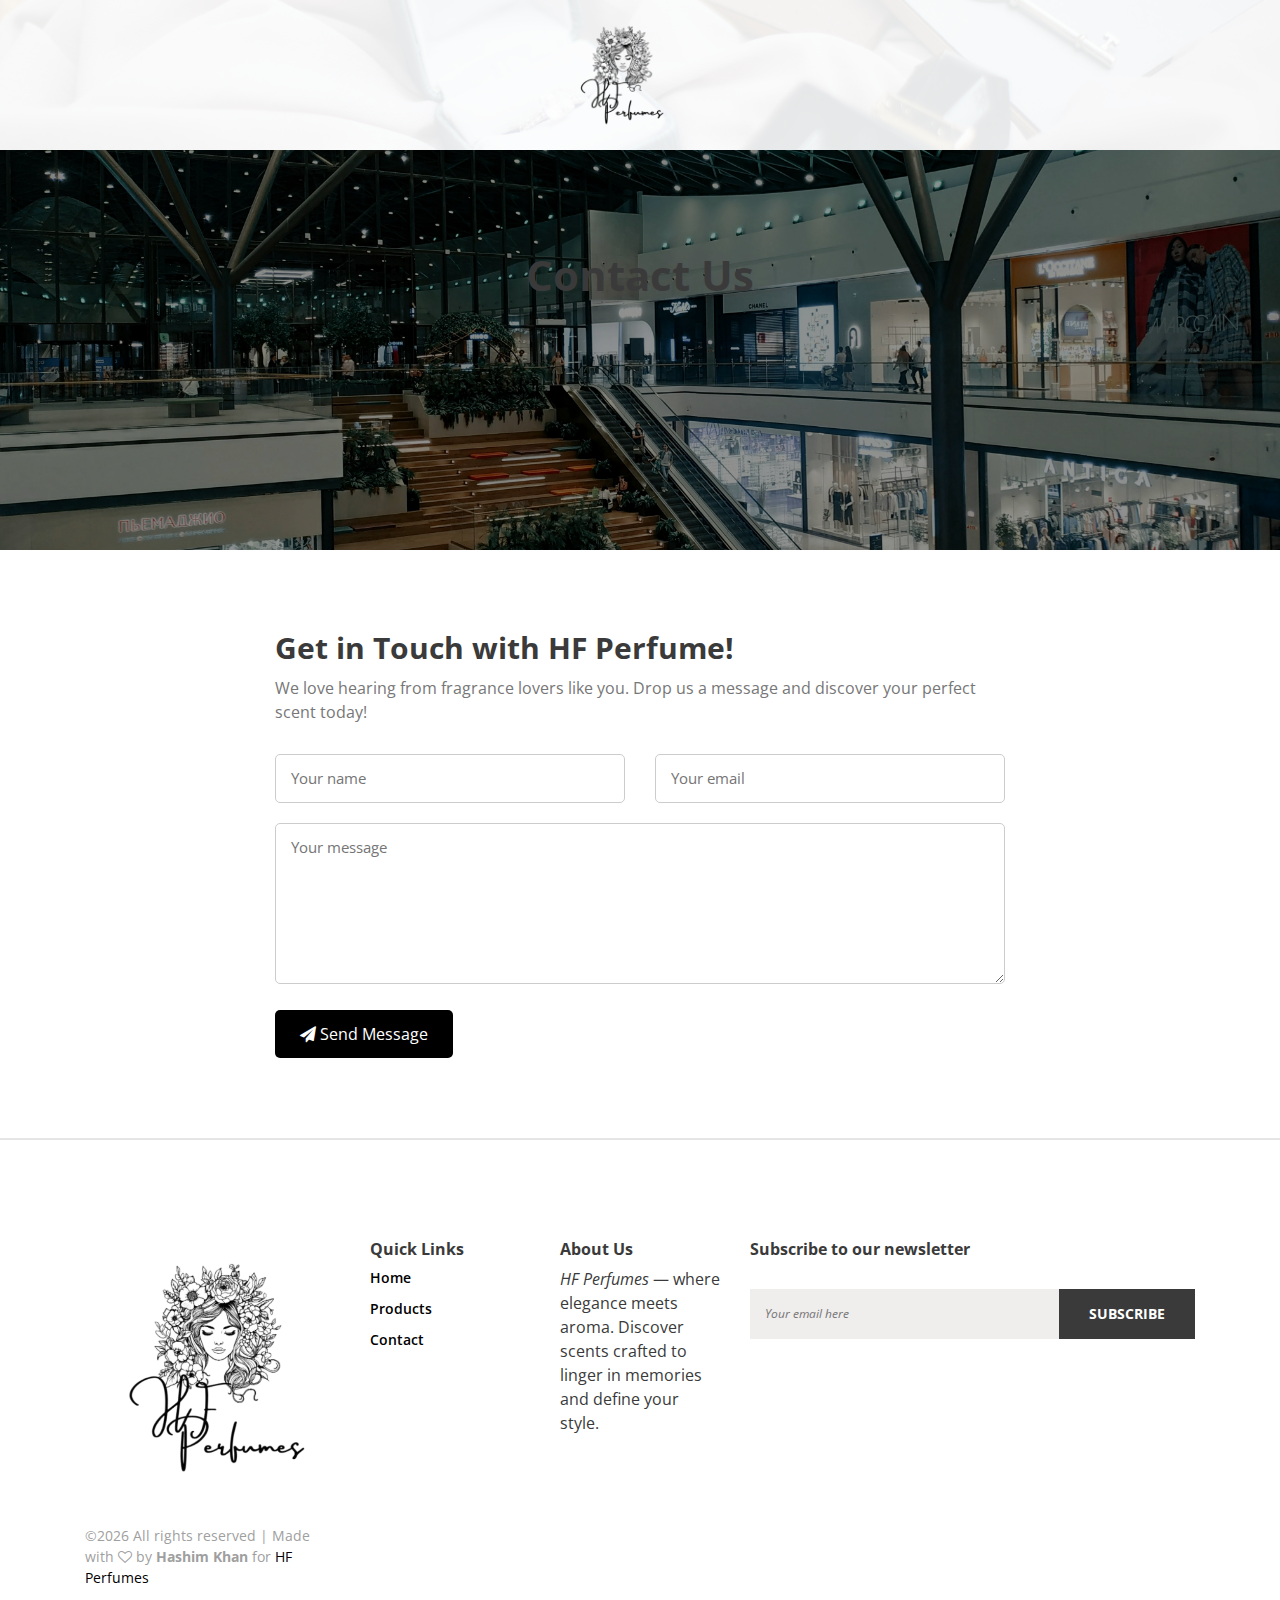
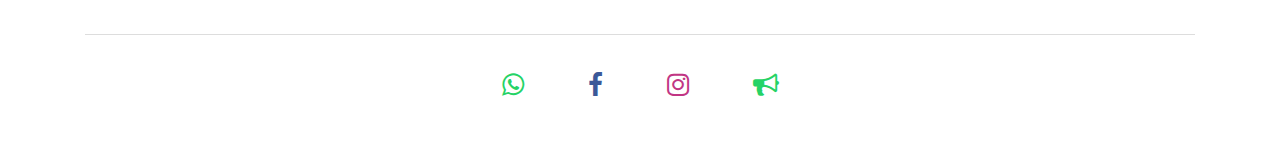
<file: HF Perfumes/contact.html>
<!DOCTYPE html>
<html lang="en">

<head>
    <meta charset="UTF-8">
    <meta name="description" content="">
    <meta http-equiv="X-UA-Compatible" content="IE=edge">
    <meta name="viewport" content="width=device-width, initial-scale=1, shrink-to-fit=no">
    <!-- The above 4 meta tags *must* come first in the head; any other head content must come *after* these tags -->

    <!-- Title  -->
    <title>HF Perfumes | Contact</title>

    <!-- Favicon  -->
    <link rel="icon" href="img/core-img/favicon.ico.png">

    <!-- Core Style CSS -->
    <link rel="stylesheet" href="css/core-style.css">
    <link rel="stylesheet" href="style.css">

    <!-- Responsive CSS -->
    <link href="css/responsive.css" rel="stylesheet">

</head>

<body>
   

    <div id="wrapper">

        <!-- ****** Header Area Start ****** -->
        <header class="header_area bg-img background-overlay-white" style="background-image: url(img/bg-img/bg-1.jpg);">
            <!-- Top Header Area Start -->
            <div class="top_header_area">
                <div class="container h-100">
                    <div class="row h-100 align-items-center justify-content-end">

                        <div class="col-12 col-lg-7">
                            <div class="top_single_area d-flex align-items-center">
                                <!-- Logo Area -->
                                <div class="top_logo">
                                    <a href="index.html">
                                        <img src="img/core-img/logo.png" alt="" width="120" height="120">
                                    </a>
                                </div>
                               
                            </div>
                        </div>

                    </div>
                </div>
            </div>

            <!-- Top Header Area End -->
           
        </header>
        <!-- ****** Header Area End ****** -->

       
<!-- ***** Main Banner Area Start ***** -->
<div class="page-heading about-page-heading" id="top">
    <style>
        .page-heading {
            background-image: url('img/bg-img/contact.jpg'); /* ✅ Path to your image */
            background-size: cover;
            background-position: center;
            background-repeat: no-repeat;
            padding: 100px 0 50px;
            text-align: center;
            color: #fff;
            position: relative;
            height: 400px;
        }

        .page-heading::before {
            content: "";
            position: absolute;
            top: 0; left: 0; right: 0; bottom: 0;
            background-color: rgba(0, 0, 0, 0.4); /* ✅ Optional dark overlay */
            z-index: 1;
        }

        .page-heading .container {
            position: relative;
            z-index: 2;
        }

        .page-heading h2 {
            font-size: 42px;
            margin-bottom: 10px;
        }

        .page-heading span {
            font-size: 16px;
            color: #eee;
        }

        .contact-us {
            padding: 80px 0;
        }

        .section-heading h2 {
            font-size: 30px;
            margin-bottom: 10px;
        }

        .section-heading span {
            display: block;
            color: #777;
            margin-bottom: 30px;
        }

        #contact input, #contact textarea {
            width: 100%;
            padding: 12px 15px;
            margin-bottom: 20px;
            border: 1px solid #ccc;
            border-radius: 5px;
            font-size: 15px;
        }

        #contact textarea {
            resize: vertical;
        }

        .main-dark-button {
            background-color: #000;
            color: #fff;
            padding: 12px 25px;
            border: none;
            border-radius: 5px;
            cursor: pointer;
            transition: all 0.3s ease;
        }

        .main-dark-button:hover {
            background-color: #444;
        }

        iframe {
            border-radius: 10px;
        }
        @keyframes zoomFade {
  0% {
    background-size: 100%;
    filter: brightness(1);
  }
  50% {
    background-size: 110%;
    filter: brightness(0.8);
  }
  100% {
    background-size: 100%;
    filter: brightness(1);
  }
}

.page-heading {
  background-image: url('img/bg-img/contact.jpg');
  background-size: 100%;
  background-position: center;
  background-repeat: no-repeat;
  padding: 100px 0 50px;
  text-align: center;
  color: #fff;
  position: relative;
  height: 400px;
  animation: zoomFade 10s ease-in-out infinite;
}


    </style>

    <div class="container">
        <div class="row">
            <div class="col-lg-12">
                <div class="inner-content">
                    <h2>Contact Us</h2>
                    <!-- <span>Awesome, clean &amp; creative HTML5 Template</span> -->
                </div>
            </div>
        </div>
    </div>
</div>

<!-- ***** Main Banner Area End ***** -->

<!-- ***** Contact Area Starts ***** -->
<div class="contact-us">
    <div class="container">
        <div class="row">
            <!-- Map Column -->
           <div class="col-lg-2"></div>
            <!-- Contact Form -->
            <div class="col-lg-8">
                <div class="section-heading">
                   <h2>Get in Touch with HF Perfume!</h2>
<span>We love hearing from fragrance lovers like you. Drop us a message and discover your perfect scent today!</span>
</div>

<form id="contact" method="post">
  <div class="row">
    <div class="col-lg-6">
      <fieldset>
        <input name="name" type="text" id="name" placeholder="Your name" required>
      </fieldset>
    </div>
    <div class="col-lg-6">
      <fieldset>
        <input name="email" type="email" id="email" placeholder="Your email" required>
      </fieldset>
    </div>
    <div class="col-lg-12">
      <fieldset>
        <textarea name="message" rows="6" id="message" placeholder="Your message" required></textarea>
      </fieldset>
    </div>
    <div class="col-lg-12">
      <fieldset>
        <button type="submit" id="form-submit" class="main-dark-button">
          <i class="fa fa-paper-plane"></i> Send Message
        </button>
      </fieldset>
    </div>
  </div>
</form>

<script>
  const form = document.getElementById('contact');

  form.addEventListener('submit', function(e) {
    e.preventDefault(); // page reload na ho

    const name = document.getElementById('name').value.trim();
    const email = document.getElementById('email').value.trim();
    const message = document.getElementById('message').value.trim();

    if(name === '' || email === '' || message === ''){
      alert('Please fill all fields');
      return;
    }

    // WhatsApp number jahan message jana hai (country code ke sath, e.g., 923001234567)
    const whatsappNumber = '923283562969'; 

    // Message text prepare kar rahe hain
    const text = `New message from website contact form:\nName: ${name}\nEmail: ${email}\nMessage: ${message}`;

    // WhatsApp URL encode karte hain
    const whatsappURL = `https://wa.me/${whatsappNumber}?text=${encodeURIComponent(text)}`;

    // Alert dikhayen
    alert('Thank you! We will reach you soon.');

    // WhatsApp chat window open karen (new tab me)
    window.open(whatsappURL, '_blank');

    // Form reset kar den
    form.reset();
  });
</script>

            </div>
        </div>
    </div>
</div>
<!-- ***** Contact Area Ends ***** -->

     



   <!-- ****** Footer Area Start ****** -->
       <footer class="footer_area">
    <div class="container">
        <div class="row">
            <!-- Logo & Copywrite -->
            <div class="col-12 col-md-6 col-lg-3">
                <div class="single_footer_area">
                    <div class="footer-logo">
                        <img src="img/core-img/logo.png" alt="">
                    </div>
                    <div class="copywrite_text d-flex align-items-center">
                        <p>
                            &copy;<script>document.write(new Date().getFullYear());</script> All rights reserved | Made with 
                            <i class="fa fa-heart-o" aria-hidden="true"></i> by <strong>Hashim Khan</strong> for 
                            <a href="#" target="_blank">HF Perfumes</a>
                        </p>
                    </div>
                </div>
            </div>

            <!-- Quick Links -->
            <div class="col-12 col-sm-6 col-md-3 col-lg-2">
                <div class="single_footer_area" >
                    <h6>Quick Links</h6>
                    <ul class="footer_widget_menu">
                        <li><a href="index.html">Home</a></li>
                        <li><a href="shop.html">Products</a></li>
                        <li><a href="contact.html">Contact</a></li>
                    </ul>
                </div>
            </div>

          <!-- About Us -->
<div class="col-12 col-sm-6 col-md-3 col-lg-2">
    <div class="single_footer_area">
        <h6>About Us</h6>
        <p class="copywrite_text"><em>HF Perfumes</em> — where elegance meets aroma. Discover scents crafted to linger in memories and define your style.</p>
    </div>
</div>


            <!-- Newsletter -->
            <div class="col-12 col-lg-5">
                <div class="single_footer_area">
                    <div class="footer_heading mb-30">
                        <h6>Subscribe to our newsletter</h6>
                    </div>
                    <div class="subscribtion_form">
                        <form action="#" method="post">
                            <input type="email" name="mail" class="mail" placeholder="Your email here">
                            <button type="submit" class="submit">Subscribe</button>
                        </form>
                    </div>
                </div>
            </div>
        </div>

        <div class="line"></div>

        <!-- Social Links -->
        <div class="footer_bottom_area">
            <div class="row">
                <div class="col-12">
                    <div class="footer_social_area text-center">
                        <a href="https://wa.me/923283562969" target="_blank" title="WhatsApp">
                            <i class="fa fa-whatsapp" aria-hidden="true" style="color: #25D366;"></i>
                        </a>
                        <a href="https://www.facebook.com/profile.php?id=61579088825586" target="_blank" title="Facebook">
                            <i class="fa fa-facebook" aria-hidden="true" style="color: #3b5998;"></i>
                        </a>
                        <a href="https://www.instagram.com/hfperfumes_?igsh=cmVsMXFmamljanlq&utm_source=qr" target="_blank" title="Instagram">
                            <i class="fa fa-instagram" aria-hidden="true" style="color: #C13584;"></i>
                        </a>
                        <a href="https://whatsapp.com/channel/0029VbBDwbOFy7290f9Q6o10" target="_blank" title="WhatsApp Channel">
                            <i class="fa fa-bullhorn" aria-hidden="true" style="color: #25D366;"></i>
                        </a>
                    </div>
                </div>
            </div>
        </div>
    </div>
</footer>

        <!-- ****** Footer Area End ****** -->
    <!-- /.wrapper end -->

    <!-- jQuery (Necessary for All JavaScript Plugins) -->
    <script src="js/jquery/jquery-2.2.4.min.js"></script>
    <!-- Popper js -->
    <script src="js/popper.min.js"></script>
    <!-- Bootstrap js -->
    <script src="js/bootstrap.min.js"></script>
    <!-- Plugins js -->
    <script src="js/plugins.js"></script>
    <!-- Active js -->
    <script src="js/active.js"></script>

</body>

</html>
</file>
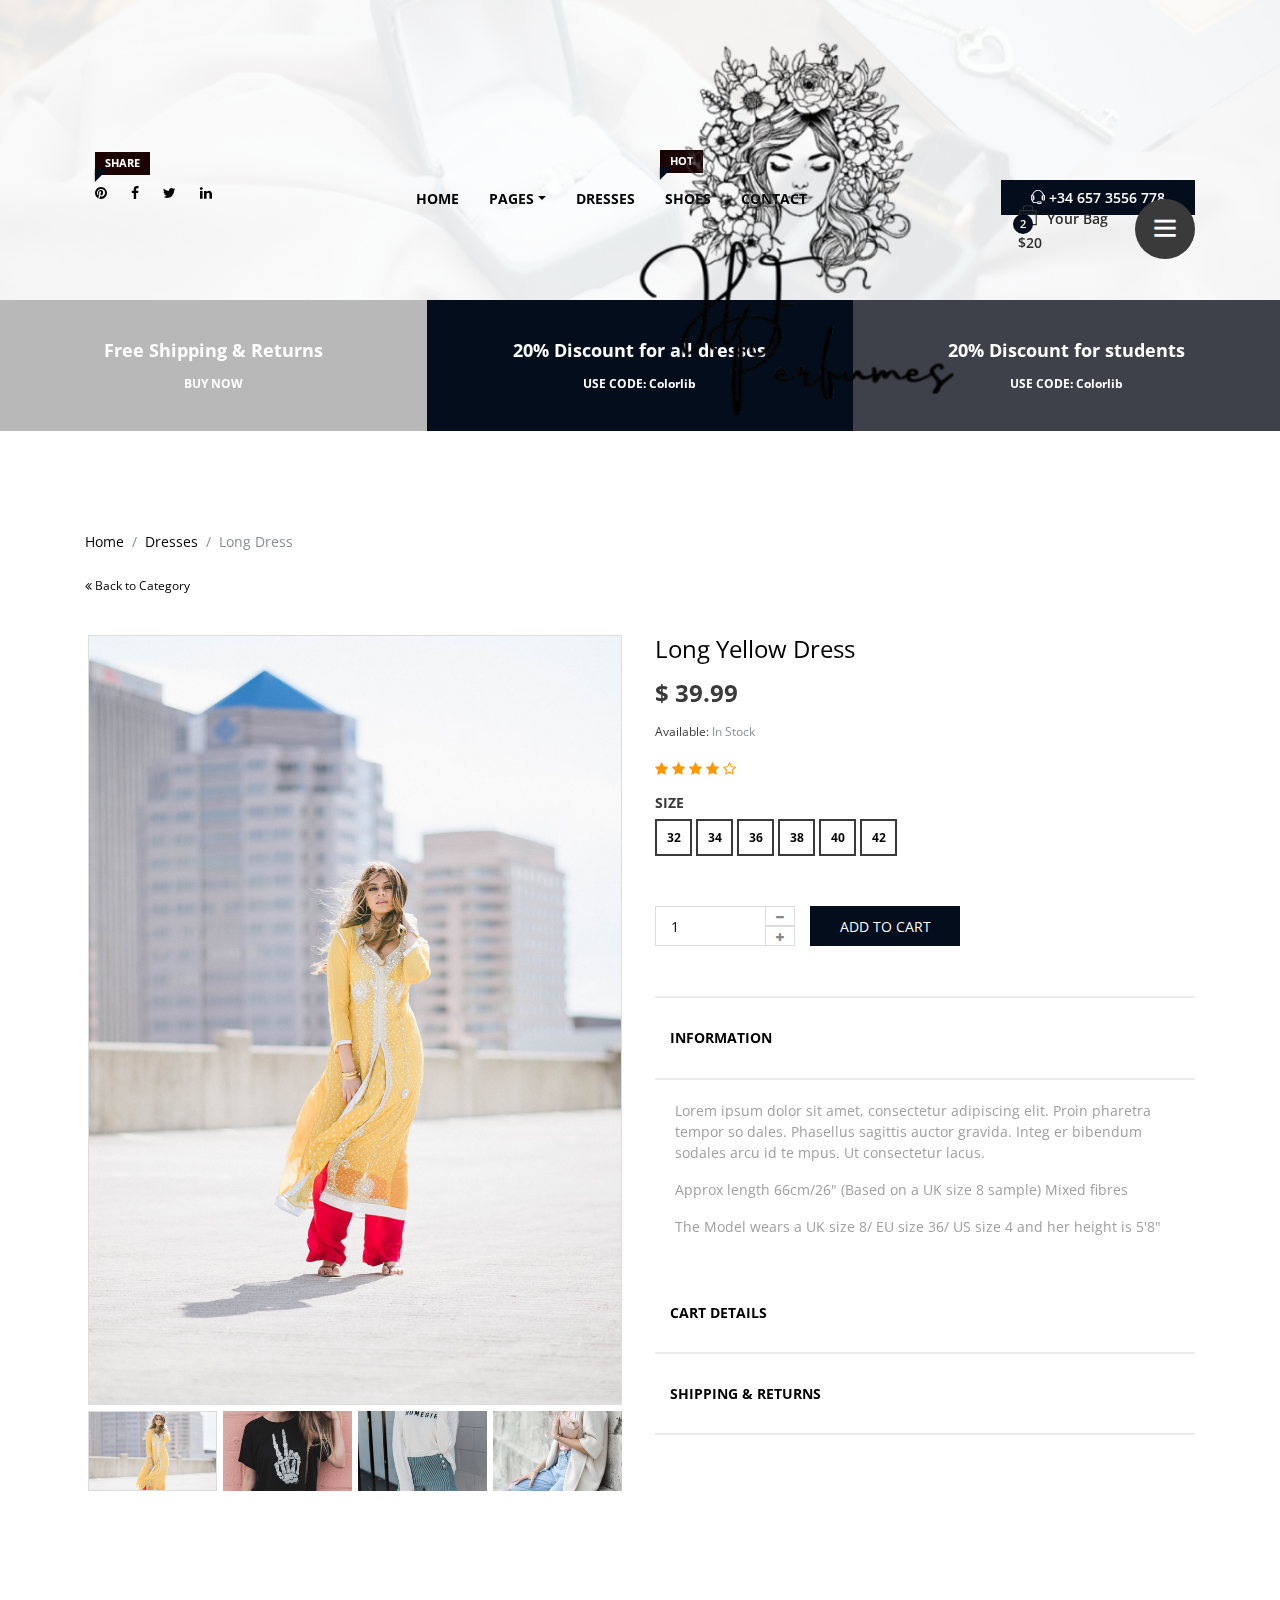
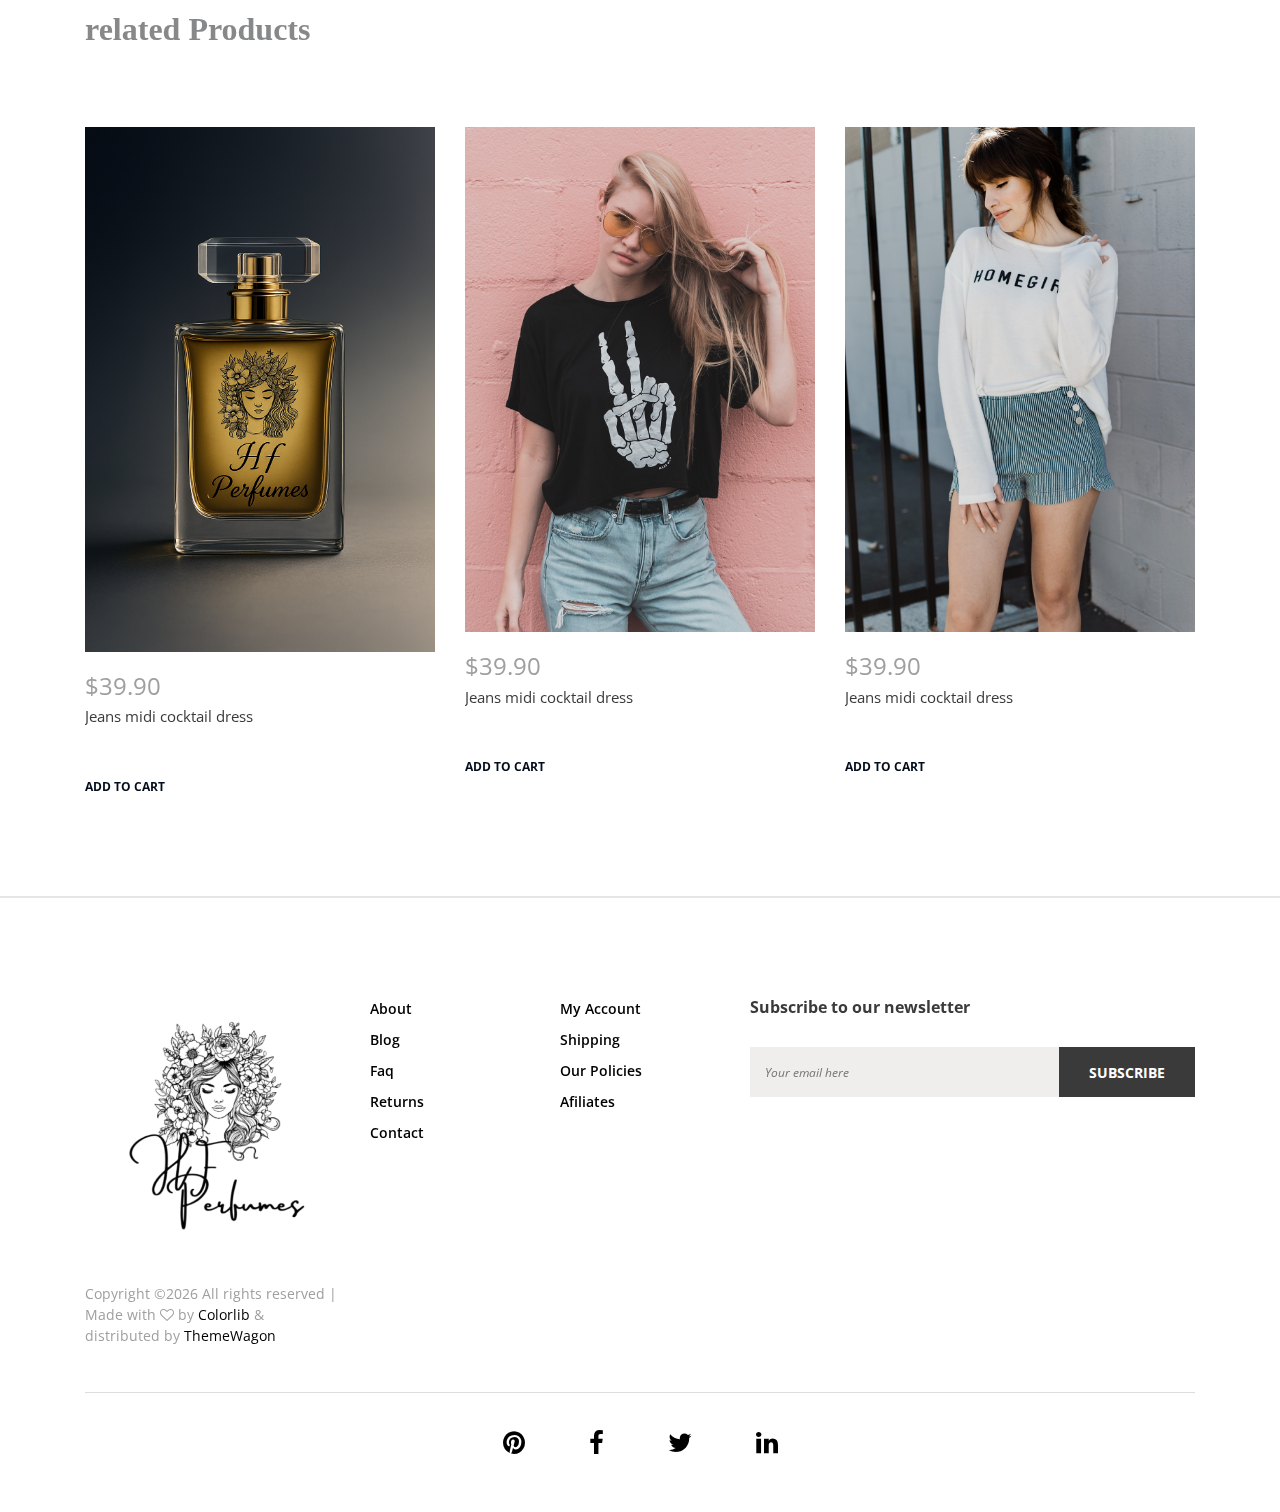
<file: HF Perfumes/product-details.html>
<!DOCTYPE html>
<html lang="en">

<head>
    <meta charset="UTF-8">
    <meta name="description" content="">
    <meta http-equiv="X-UA-Compatible" content="IE=edge">
    <meta name="viewport" content="width=device-width, initial-scale=1, shrink-to-fit=no">
    <!-- The above 4 meta tags *must* come first in the head; any other head content must come *after* these tags -->

    <!-- Title  -->
    <title>Karl - Fashion Ecommerce Template | Product Details</title>

    <!-- Favicon  -->
    <link rel="icon" href="img/core-img/favicon.ico">

    <!-- Core Style CSS -->
    <link rel="stylesheet" href="css/core-style.css">
    <link rel="stylesheet" href="style.css">

    <!-- Responsive CSS -->
    <link href="css/responsive.css" rel="stylesheet">

</head>

<body>
    <div class="catagories-side-menu">
        <!-- Close Icon -->
        <div id="sideMenuClose">
            <i class="ti-close"></i>
        </div>
        <!--  Side Nav  -->
        <div class="nav-side-menu">
            <div class="menu-list">
                <h6>Categories</h6>
                <ul id="menu-content" class="menu-content collapse out">
                    <!-- Single Item -->
                    <li data-toggle="collapse" data-target="#women" class="collapsed active">
                        <a href="#">Woman wear <span class="arrow"></span></a>
                        <ul class="sub-menu collapse" id="women">
                            <li><a href="#">Midi Dresses</a></li>
                            <li><a href="#">Maxi Dresses</a></li>
                            <li><a href="#">Prom Dresses</a></li>
                            <li><a href="#">Little Black Dresses</a></li>
                            <li><a href="#">Mini Dresses</a></li>
                        </ul>
                    </li>
                    <!-- Single Item -->
                    <li data-toggle="collapse" data-target="#man" class="collapsed">
                        <a href="#">Man Wear <span class="arrow"></span></a>
                        <ul class="sub-menu collapse" id="man">
                            <li><a href="#">Man Dresses</a></li>
                            <li><a href="#">Man Black Dresses</a></li>
                            <li><a href="#">Man Mini Dresses</a></li>
                        </ul>
                    </li>
                    <!-- Single Item -->
                    <li data-toggle="collapse" data-target="#kids" class="collapsed">
                        <a href="#">Children <span class="arrow"></span></a>
                        <ul class="sub-menu collapse" id="kids">
                            <li><a href="#">Children Dresses</a></li>
                            <li><a href="#">Mini Dresses</a></li>
                        </ul>
                    </li>
                    <!-- Single Item -->
                    <li data-toggle="collapse" data-target="#bags" class="collapsed">
                        <a href="#">Bags &amp; Purses <span class="arrow"></span></a>
                        <ul class="sub-menu collapse" id="bags">
                            <li><a href="#">Bags</a></li>
                            <li><a href="#">Purses</a></li>
                        </ul>
                    </li>
                    <!-- Single Item -->
                    <li data-toggle="collapse" data-target="#eyewear" class="collapsed">
                        <a href="#">Eyewear <span class="arrow"></span></a>
                        <ul class="sub-menu collapse" id="eyewear">
                            <li><a href="#">Eyewear Style 1</a></li>
                            <li><a href="#">Eyewear Style 2</a></li>
                            <li><a href="#">Eyewear Style 3</a></li>
                        </ul>
                    </li>
                    <!-- Single Item -->
                    <li data-toggle="collapse" data-target="#footwear" class="collapsed">
                        <a href="#">Footwear <span class="arrow"></span></a>
                        <ul class="sub-menu collapse" id="footwear">
                            <li><a href="#">Footwear 1</a></li>
                            <li><a href="#">Footwear 2</a></li>
                            <li><a href="#">Footwear 3</a></li>
                        </ul>
                    </li>
                </ul>
            </div>
        </div>
    </div>

    <div id="wrapper">

        <!-- ****** Header Area Start ****** -->
        <header class="header_area bg-img background-overlay-white" style="background-image: url(img/bg-img/bg-1.jpg);">
            <!-- Top Header Area Start -->
            <div class="top_header_area">
                <div class="container h-100">
                    <div class="row h-100 align-items-center justify-content-end">

                        <div class="col-12 col-lg-7">
                            <div class="top_single_area d-flex align-items-center">
                                <!-- Logo Area -->
                                <div class="top_logo">
                                    <a href="#"><img src="img/core-img/logo.png" alt=""></a>
                                </div>
                                <!-- Cart & Menu Area -->
                                <div class="header-cart-menu d-flex align-items-center ml-auto">
                                    <!-- Cart Area -->
                                    <div class="cart">
                                        <a href="#" id="header-cart-btn" target="_blank"><span class="cart_quantity">2</span> <i class="ti-bag"></i> Your Bag $20</a>
                                        <!-- Cart List Area Start -->
                                        <ul class="cart-list">
                                            <li>
                                                <a href="#" class="image"><img src="img/product-img/product-10.jpg" class="cart-thumb" alt=""></a>
                                                <div class="cart-item-desc">
                                                    <h6><a href="#">Women's Fashion</a></h6>
                                                    <p>1x - <span class="price">$10</span></p>
                                                </div>
                                                <span class="dropdown-product-remove"><i class="icon-cross"></i></span>
                                            </li>
                                            <li>
                                                <a href="#" class="image"><img src="img/product-img/product-11.jpg" class="cart-thumb" alt=""></a>
                                                <div class="cart-item-desc">
                                                    <h6><a href="#">Women's Fashion</a></h6>
                                                    <p>1x - <span class="price">$10</span></p>
                                                </div>
                                                <span class="dropdown-product-remove"><i class="icon-cross"></i></span>
                                            </li>
                                            <li class="total">
                                                <span class="pull-right">Total: $20.00</span>
                                                <a href="cart.html" class="btn btn-sm btn-cart">Cart</a>
                                                <a href="checkout-1.html" class="btn btn-sm btn-checkout">Checkout</a>
                                            </li>
                                        </ul>
                                    </div>
                                    <div class="header-right-side-menu ml-15">
                                        <a href="#" id="sideMenuBtn"><i class="ti-menu" aria-hidden="true"></i></a>
                                    </div>
                                </div>
                            </div>
                        </div>

                    </div>
                </div>
            </div>

            <!-- Top Header Area End -->
            <div class="main_header_area">
                <div class="container h-100">
                    <div class="row h-100">
                        <div class="col-12 d-md-flex justify-content-between">
                            <!-- Header Social Area -->
                            <div class="header-social-area">
                                <a href="#"><span class="karl-level">Share</span> <i class="fa fa-pinterest" aria-hidden="true"></i></a>
                                <a href="#"><i class="fa fa-facebook" aria-hidden="true"></i></a>
                                <a href="#"><i class="fa fa-twitter" aria-hidden="true"></i></a>
                                <a href="#"><i class="fa fa-linkedin" aria-hidden="true"></i></a>
                            </div>
                            <!-- Menu Area -->
                            <div class="main-menu-area">
                                <nav class="navbar navbar-expand-lg align-items-start">

                                    <button class="navbar-toggler" type="button" data-toggle="collapse" data-target="#karl-navbar" aria-controls="karl-navbar" aria-expanded="false" aria-label="Toggle navigation"><span class="navbar-toggler-icon"><i class="ti-menu"></i></span></button>

                                    <div class="collapse navbar-collapse align-items-start collapse" id="karl-navbar">
                                        <ul class="navbar-nav animated" id="nav">
                                            <li class="nav-item active"><a class="nav-link" href="index.html">Home</a></li>
                                            <li class="nav-item dropdown">
                                                <a class="nav-link dropdown-toggle" href="#" id="karlDropdown" role="button" data-toggle="dropdown" aria-haspopup="true" aria-expanded="false">Pages</a>
                                                <div class="dropdown-menu" aria-labelledby="karlDropdown">
                                                    <a class="dropdown-item" href="index.html">Home</a>
                                                    <a class="dropdown-item" href="shop.html">Shop</a>
                                                    <a class="dropdown-item" href="product-details.html">Product Details</a>
                                                    <a class="dropdown-item" href="cart.html">Cart</a>
                                                    <a class="dropdown-item" href="checkout.html">Checkout</a>
                                                </div>
                                            </li>
                                            <li class="nav-item"><a class="nav-link" href="#">Dresses</a></li>
                                            <li class="nav-item"><a class="nav-link" href="#"><span class="karl-level">hot</span> Shoes</a></li>
                                            <li class="nav-item"><a class="nav-link" href="#">Contact</a></li>
                                        </ul>
                                    </div>
                                </nav>
                            </div>
                            <!-- Help Line -->
                            <div class="help-line">
                                <a href="tel:+346573556778"><i class="ti-headphone-alt"></i> +34 657 3556 778</a>
                            </div>
                        </div>
                    </div>
                </div>
            </div>
        </header>
        <!-- ****** Header Area End ****** -->

        <section class="top-discount-area d-md-flex align-items-center">
            <!-- Single Discount Area -->
            <div class="single-discount-area">
                <h5>Free Shipping &amp; Returns</h5>
                <h6><a href="#">BUY NOW</a></h6>
            </div>
            <!-- Single Discount Area -->
            <div class="single-discount-area">
                <h5>20% Discount for all dresses</h5>
                <h6>USE CODE: Colorlib</h6>
            </div>
            <!-- Single Discount Area -->
            <div class="single-discount-area">
                <h5>20% Discount for students</h5>
                <h6>USE CODE: Colorlib</h6>
            </div>
        </section>

        <!-- <<<<<<<<<<<<<<<<<<<< Breadcumb Area Start <<<<<<<<<<<<<<<<<<<< -->
        <div class="breadcumb_area">
            <div class="container">
                <div class="row">
                    <div class="col-12">
                        <ol class="breadcrumb d-flex align-items-center">
                            <li class="breadcrumb-item"><a href="#">Home</a></li>
                            <li class="breadcrumb-item"><a href="#">Dresses</a></li>
                            <li class="breadcrumb-item active">Long Dress</li>
                        </ol>
                        <!-- btn -->
                        <a href="#" class="backToHome d-block"><i class="fa fa-angle-double-left"></i> Back to Category</a>
                    </div>
                </div>
            </div>
        </div>
        <!-- <<<<<<<<<<<<<<<<<<<< Breadcumb Area End <<<<<<<<<<<<<<<<<<<< -->

        <!-- <<<<<<<<<<<<<<<<<<<< Single Product Details Area Start >>>>>>>>>>>>>>>>>>>>>>>>> -->
        <section class="single_product_details_area section_padding_0_100">
            <div class="container">
                <div class="row">

                    <div class="col-12 col-md-6">
                        <div class="single_product_thumb">
                            <div id="product_details_slider" class="carousel slide" data-ride="carousel">

                                <ol class="carousel-indicators">
                                    <li class="active" data-target="#product_details_slider" data-slide-to="0" style="background-image: url(img/product-img/product-9.jpg);">
                                    </li>
                                    <li data-target="#product_details_slider" data-slide-to="1" style="background-image: url(img/product-img/product-2.jpg);">
                                    </li>
                                    <li data-target="#product_details_slider" data-slide-to="2" style="background-image: url(img/product-img/product-3.jpg);">
                                    </li>
                                    <li data-target="#product_details_slider" data-slide-to="3" style="background-image: url(img/product-img/product-4.jpg);">
                                    </li>
                                </ol>

                                <div class="carousel-inner">
                                    <div class="carousel-item active">
                                        <a class="gallery_img" href="img/product-img/product-9.jpg">
                                        <img class="d-block w-100" src="img/product-img/product-9.jpg" alt="First slide">
                                    </a>
                                    </div>
                                    <div class="carousel-item">
                                        <a class="gallery_img" href="img/product-img/product-2.jpg">
                                        <img class="d-block w-100" src="img/product-img/product-2.jpg" alt="Second slide">
                                    </a>
                                    </div>
                                    <div class="carousel-item">
                                        <a class="gallery_img" href="img/product-img/product-3.jpg">
                                        <img class="d-block w-100" src="img/product-img/product-3.jpg" alt="Third slide">
                                    </a>
                                    </div>
                                    <div class="carousel-item">
                                        <a class="gallery_img" href="img/product-img/product-4.jpg">
                                        <img class="d-block w-100" src="img/product-img/product-4.jpg" alt="Fourth slide">
                                    </a>
                                    </div>
                                </div>
                            </div>
                        </div>
                    </div>

                    <div class="col-12 col-md-6">
                        <div class="single_product_desc">

                            <h4 class="title"><a href="#">Long Yellow Dress</a></h4>

                            <h4 class="price">$ 39.99</h4>

                            <p class="available">Available: <span class="text-muted">In Stock</span></p>

                            <div class="single_product_ratings mb-15">
                                <i class="fa fa-star" aria-hidden="true"></i>
                                <i class="fa fa-star" aria-hidden="true"></i>
                                <i class="fa fa-star" aria-hidden="true"></i>
                                <i class="fa fa-star" aria-hidden="true"></i>
                                <i class="fa fa-star-o" aria-hidden="true"></i>
                            </div>

                            <div class="widget size mb-50">
                                <h6 class="widget-title">Size</h6>
                                <div class="widget-desc">
                                    <ul>
                                        <li><a href="#">32</a></li>
                                        <li><a href="#">34</a></li>
                                        <li><a href="#">36</a></li>
                                        <li><a href="#">38</a></li>
                                        <li><a href="#">40</a></li>
                                        <li><a href="#">42</a></li>
                                    </ul>
                                </div>
                            </div>

                            <!-- Add to Cart Form -->
                            <form class="cart clearfix mb-50 d-flex" method="post">
                                <div class="quantity">
                                    <span class="qty-minus" onclick="var effect = document.getElementById('qty'); var qty = effect.value; if( !isNaN( qty ) &amp;&amp; qty &gt; 1 ) effect.value--;return false;"><i class="fa fa-minus" aria-hidden="true"></i></span>
                                    <input type="number" class="qty-text" id="qty" step="1" min="1" max="12" name="quantity" value="1">
                                    <span class="qty-plus" onclick="var effect = document.getElementById('qty'); var qty = effect.value; if( !isNaN( qty )) effect.value++;return false;"><i class="fa fa-plus" aria-hidden="true"></i></span>
                                </div>
                                <button type="submit" name="addtocart" value="5" class="btn cart-submit d-block">Add to cart</button>
                            </form>

                            <div id="accordion" role="tablist">
                                <div class="card">
                                    <div class="card-header" role="tab" id="headingOne">
                                        <h6 class="mb-0">
                                            <a data-toggle="collapse" href="#collapseOne" aria-expanded="true" aria-controls="collapseOne">Information</a>
                                        </h6>
                                    </div>

                                    <div id="collapseOne" class="collapse show" role="tabpanel" aria-labelledby="headingOne" data-parent="#accordion">
                                        <div class="card-body">
                                            <p>Lorem ipsum dolor sit amet, consectetur adipiscing elit. Proin pharetra tempor so dales. Phasellus sagittis auctor gravida. Integ er bibendum sodales arcu id te mpus. Ut consectetur lacus.</p>
                                            <p>Approx length 66cm/26" (Based on a UK size 8 sample) Mixed fibres</p>
                                            <p>The Model wears a UK size 8/ EU size 36/ US size 4 and her height is 5'8"</p>
                                        </div>
                                    </div>
                                </div>
                                <div class="card">
                                    <div class="card-header" role="tab" id="headingTwo">
                                        <h6 class="mb-0">
                                            <a class="collapsed" data-toggle="collapse" href="#collapseTwo" aria-expanded="false" aria-controls="collapseTwo">Cart Details</a>
                                        </h6>
                                    </div>
                                    <div id="collapseTwo" class="collapse" role="tabpanel" aria-labelledby="headingTwo" data-parent="#accordion">
                                        <div class="card-body">
                                            <p>Lorem ipsum dolor sit amet, consectetur adipisicing elit. Explicabo quis in veritatis officia inventore, tempore provident dignissimos nemo, nulla quaerat. Quibusdam non, eos, voluptatem reprehenderit hic nam! Laboriosam, sapiente! Praesentium.</p>
                                            <p>Lorem ipsum dolor sit amet, consectetur adipisicing elit. Officia magnam laborum eaque.</p>
                                        </div>
                                    </div>
                                </div>
                                <div class="card">
                                    <div class="card-header" role="tab" id="headingThree">
                                        <h6 class="mb-0">
                                            <a class="collapsed" data-toggle="collapse" href="#collapseThree" aria-expanded="false" aria-controls="collapseThree">shipping &amp; Returns</a>
                                        </h6>
                                    </div>
                                    <div id="collapseThree" class="collapse" role="tabpanel" aria-labelledby="headingThree" data-parent="#accordion">
                                        <div class="card-body">
                                            <p>Lorem ipsum dolor sit amet, consectetur adipisicing elit. Esse quo sint repudiandae suscipit ab soluta delectus voluptate, vero vitae, tempore maxime rerum iste dolorem mollitia perferendis distinctio. Quibusdam laboriosam rerum distinctio. Repudiandae fugit odit, sequi id!</p>
                                            <p>Lorem ipsum dolor sit amet, consectetur adipisicing elit. Beatae qui maxime consequatur laudantium temporibus ad et. A optio inventore deleniti ipsa.</p>
                                        </div>
                                    </div>
                                </div>
                            </div>

                        </div>
                    </div>
                </div>
            </div>
        </section>
        <!-- <<<<<<<<<<<<<<<<<<<< Single Product Details Area End >>>>>>>>>>>>>>>>>>>>>>>>> -->

        <!-- ****** Quick View Modal Area Start ****** -->
        <div class="modal fade" id="quickview" tabindex="-1" role="dialog" aria-labelledby="quickview" aria-hidden="true">
            <div class="modal-dialog modal-lg modal-dialog-centered" role="document">
                <div class="modal-content">
                    <button type="button" class="close btn" data-dismiss="modal" aria-label="Close">
                    <span aria-hidden="true">&times;</span>
                </button>
                    <div class="modal-body">
                        <div class="quickview_body">
                            <div class="container">
                                <div class="row">
                                    <div class="col-12 col-lg-5">
                                        <div class="quickview_pro_img">
                                            <img src="img/product-img/product-1.jpg" alt="">
                                        </div>
                                    </div>
                                    <div class="col-12 col-lg-7">
                                        <div class="quickview_pro_des">
                                            <h4 class="title">Boutique Silk Dress</h4>
                                            <div class="top_seller_product_rating mb-15">
                                                <i class="fa fa-star" aria-hidden="true"></i>
                                                <i class="fa fa-star" aria-hidden="true"></i>
                                                <i class="fa fa-star" aria-hidden="true"></i>
                                                <i class="fa fa-star" aria-hidden="true"></i>
                                                <i class="fa fa-star" aria-hidden="true"></i>
                                            </div>
                                            <h5 class="price">$120.99 <span>$130</span></h5>
                                            <p>Lorem ipsum dolor sit amet, consectetur adipisicing elit. Mollitia expedita quibusdam aspernatur, sapiente consectetur accusantium perspiciatis praesentium eligendi, in fugiat?</p>
                                            <a href="#">View Full Product Details</a>
                                        </div>
                                        <!-- Add to Cart Form -->
                                        <form class="cart" method="post">
                                            <div class="quantity">
                                                <span class="qty-minus" onclick="var effect = document.getElementById('qty'); var qty = effect.value; if( !isNaN( qty ) &amp;&amp; qty &gt; 1 ) effect.value--;return false;"><i class="fa fa-minus" aria-hidden="true"></i></span>

                                                <input type="number" class="qty-text" id="qty2" step="1" min="1" max="12" name="quantity" value="1">

                                                <span class="qty-plus" onclick="var effect = document.getElementById('qty'); var qty = effect.value; if( !isNaN( qty )) effect.value++;return false;"><i class="fa fa-plus" aria-hidden="true"></i></span>
                                            </div>
                                            <button type="submit" name="addtocart" value="5" class="cart-submit">Add to cart</button>
                                            <!-- Wishlist -->
                                            <div class="modal_pro_wishlist">
                                                <a href="wishlist.html" target="_blank"><i class="ti-heart"></i></a>
                                            </div>
                                            <!-- Compare -->
                                            <div class="modal_pro_compare">
                                                <a href="compare.html" target="_blank"><i class="ti-stats-up"></i></a>
                                            </div>
                                        </form>

                                        <div class="share_wf mt-30">
                                            <p>Share With Friend</p>
                                            <div class="_icon">
                                                <a href="#"><i class="fa fa-facebook" aria-hidden="true"></i></a>
                                                <a href="#"><i class="fa fa-twitter" aria-hidden="true"></i></a>
                                                <a href="#"><i class="fa fa-pinterest" aria-hidden="true"></i></a>
                                                <a href="#"><i class="fa fa-google-plus" aria-hidden="true"></i></a>
                                            </div>
                                        </div>
                                    </div>
                                </div>
                            </div>
                        </div>
                    </div>
                </div>
            </div>
        </div>
        <!-- ****** Quick View Modal Area End ****** -->

        <section class="you_may_like_area clearfix">
            <div class="container">
                <div class="row">
                    <div class="col-12">
                        <div class="section_heading text-center">
                            <h2>related Products</h2>
                        </div>
                    </div>
                </div>
                <div class="row">
                    <div class="col-12">
                        <div class="you_make_like_slider owl-carousel">

                            <!-- Single gallery Item -->
                            <div class="single_gallery_item">
                                <!-- Product Image -->
                                <div class="product-img">
                                    <img src="img/product-img/product-1.jpg" alt="">
                                    <div class="product-quicview">
                                        <a href="#" data-toggle="modal" data-target="#quickview"><i class="ti-plus"></i></a>
                                    </div>
                                </div>
                                <!-- Product Description -->
                                <div class="product-description">
                                    <h4 class="product-price">$39.90</h4>
                                    <p>Jeans midi cocktail dress</p>
                                    <!-- Add to Cart -->
                                    <a href="#" class="add-to-cart-btn">ADD TO CART</a>
                                </div>
                            </div>

                            <!-- Single gallery Item -->
                            <div class="single_gallery_item">
                                <!-- Product Image -->
                                <div class="product-img">
                                    <img src="img/product-img/product-2.jpg" alt="">
                                    <div class="product-quicview">
                                        <a href="#" data-toggle="modal" data-target="#quickview"><i class="ti-plus"></i></a>
                                    </div>
                                </div>
                                <!-- Product Description -->
                                <div class="product-description">
                                    <h4 class="product-price">$39.90</h4>
                                    <p>Jeans midi cocktail dress</p>
                                    <!-- Add to Cart -->
                                    <a href="#" class="add-to-cart-btn">ADD TO CART</a>
                                </div>
                            </div>

                            <!-- Single gallery Item -->
                            <div class="single_gallery_item">
                                <!-- Product Image -->
                                <div class="product-img">
                                    <img src="img/product-img/product-3.jpg" alt="">
                                    <div class="product-quicview">
                                        <a href="#" data-toggle="modal" data-target="#quickview"><i class="ti-plus"></i></a>
                                    </div>
                                </div>
                                <!-- Product Description -->
                                <div class="product-description">
                                    <h4 class="product-price">$39.90</h4>
                                    <p>Jeans midi cocktail dress</p>
                                    <!-- Add to Cart -->
                                    <a href="#" class="add-to-cart-btn">ADD TO CART</a>
                                </div>
                            </div>

                            <!-- Single gallery Item -->
                            <div class="single_gallery_item">
                                <!-- Product Image -->
                                <div class="product-img">
                                    <img src="img/product-img/product-4.jpg" alt="">
                                    <div class="product-quicview">
                                        <a href="#" data-toggle="modal" data-target="#quickview"><i class="ti-plus"></i></a>
                                    </div>
                                </div>
                                <!-- Product Description -->
                                <div class="product-description">
                                    <h4 class="product-price">$39.90</h4>
                                    <p>Jeans midi cocktail dress</p>
                                    <!-- Add to Cart -->
                                    <a href="#" class="add-to-cart-btn">ADD TO CART</a>
                                </div>
                            </div>

                            <!-- Single gallery Item -->
                            <div class="single_gallery_item">
                                <!-- Product Image -->
                                <div class="product-img">
                                    <img src="img/product-img/product-5.jpg" alt="">
                                    <div class="product-quicview">
                                        <a href="#" data-toggle="modal" data-target="#quickview"><i class="ti-plus"></i></a>
                                    </div>
                                </div>
                                <!-- Product Description -->
                                <div class="product-description">
                                    <h4 class="product-price">$39.90</h4>
                                    <p>Jeans midi cocktail dress</p>
                                    <!-- Add to Cart -->
                                    <a href="#" class="add-to-cart-btn">ADD TO CART</a>
                                </div>
                            </div>
                        </div>
                    </div>
                </div>
            </div>
        </section>

        <!-- ****** Footer Area Start ****** -->
        <footer class="footer_area">
            <div class="container">
                <div class="row">
                    <!-- Single Footer Area Start -->
                    <div class="col-12 col-md-6 col-lg-3">
                        <div class="single_footer_area">
                            <div class="footer-logo">
                                <img src="img/core-img/logo.png" alt="">
                            </div>
                            <div class="copywrite_text d-flex align-items-center">
                                <p><!-- Link back to Colorlib can't be removed. Template is licensed under CC BY 3.0. -->
Copyright &copy;<script>document.write(new Date().getFullYear());</script> All rights reserved | Made with <i class="fa fa-heart-o" aria-hidden="true"></i> by <a href="https://colorlib.com" target="_blank">Colorlib</a> &amp; distributed by <a href="https://themewagon.com" target="_blank">ThemeWagon</a>
<!-- Link back to Colorlib can't be removed. Template is licensed under CC BY 3.0. --></p>
                            </div>
                        </div>
                    </div>
                    <!-- Single Footer Area Start -->
                    <div class="col-12 col-sm-6 col-md-3 col-lg-2">
                        <div class="single_footer_area">
                            <ul class="footer_widget_menu">
                                <li><a href="#">About</a></li>
                                <li><a href="#">Blog</a></li>
                                <li><a href="#">Faq</a></li>
                                <li><a href="#">Returns</a></li>
                                <li><a href="#">Contact</a></li>
                            </ul>
                        </div>
                    </div>
                    <!-- Single Footer Area Start -->
                    <div class="col-12 col-sm-6 col-md-3 col-lg-2">
                        <div class="single_footer_area">
                            <ul class="footer_widget_menu">
                                <li><a href="#">My Account</a></li>
                                <li><a href="#">Shipping</a></li>
                                <li><a href="#">Our Policies</a></li>
                                <li><a href="#">Afiliates</a></li>
                            </ul>
                        </div>
                    </div>
                    <!-- Single Footer Area Start -->
                    <div class="col-12 col-lg-5">
                        <div class="single_footer_area">
                            <div class="footer_heading mb-30">
                                <h6>Subscribe to our newsletter</h6>
                            </div>
                            <div class="subscribtion_form">
                                <form action="#" method="post">
                                    <input type="email" name="mail" class="mail" placeholder="Your email here">
                                    <button type="submit" class="submit">Subscribe</button>
                                </form>
                            </div>
                        </div>
                    </div>
                </div>
                <div class="line"></div>

                <!-- Footer Bottom Area Start -->
                <div class="footer_bottom_area">
                    <div class="row">
                        <div class="col-12">
                            <div class="footer_social_area text-center">
                                <a href="#"><i class="fa fa-pinterest" aria-hidden="true"></i></a>
                                <a href="#"><i class="fa fa-facebook" aria-hidden="true"></i></a>
                                <a href="#"><i class="fa fa-twitter" aria-hidden="true"></i></a>
                                <a href="#"><i class="fa fa-linkedin" aria-hidden="true"></i></a>
                            </div>
                        </div>
                    </div>
                </div>
            </div>
        </footer>
        <!-- ****** Footer Area End ****** -->
    </div>
    <!-- /.wrapper end -->

    <!-- jQuery (Necessary for All JavaScript Plugins) -->
    <script src="js/jquery/jquery-2.2.4.min.js"></script>
    <!-- Popper js -->
    <script src="js/popper.min.js"></script>
    <!-- Bootstrap js -->
    <script src="js/bootstrap.min.js"></script>
    <!-- Plugins js -->
    <script src="js/plugins.js"></script>
    <!-- Active js -->
    <script src="js/active.js"></script>

</body>

</html>
</file>
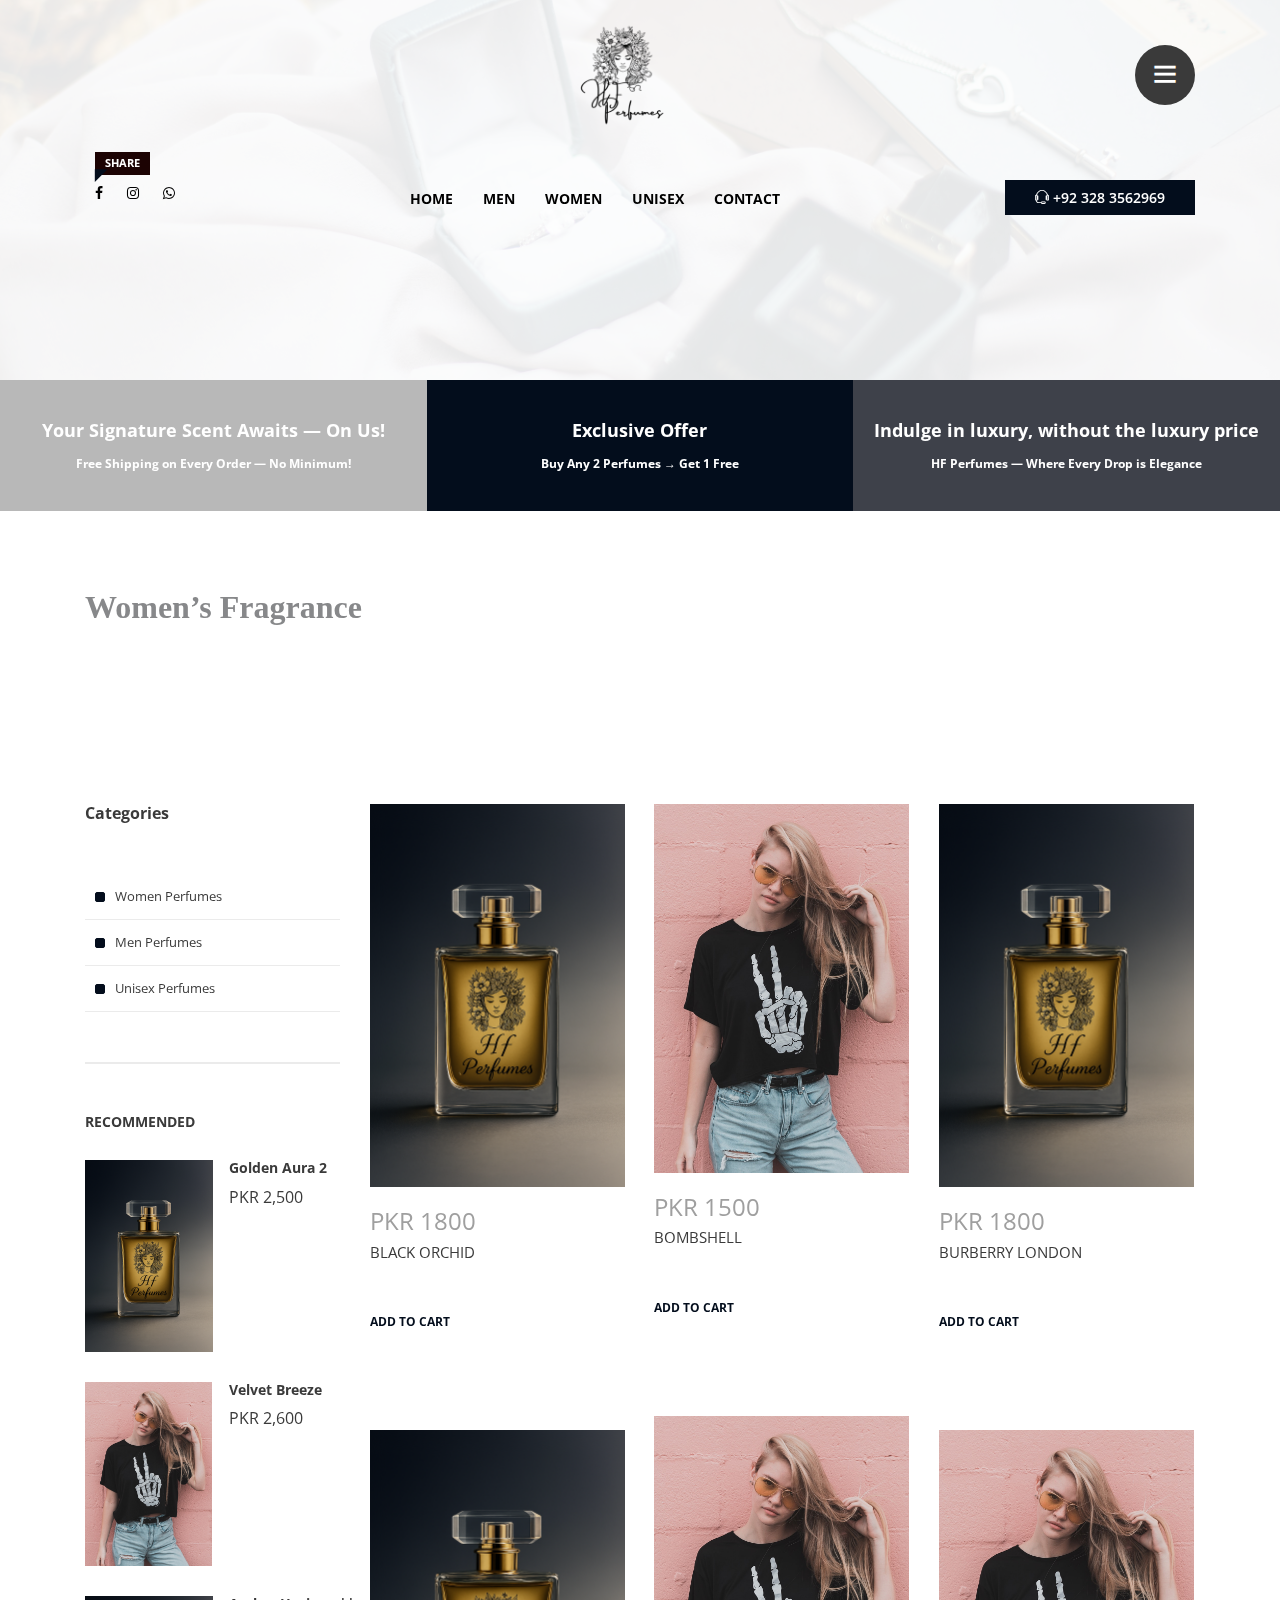
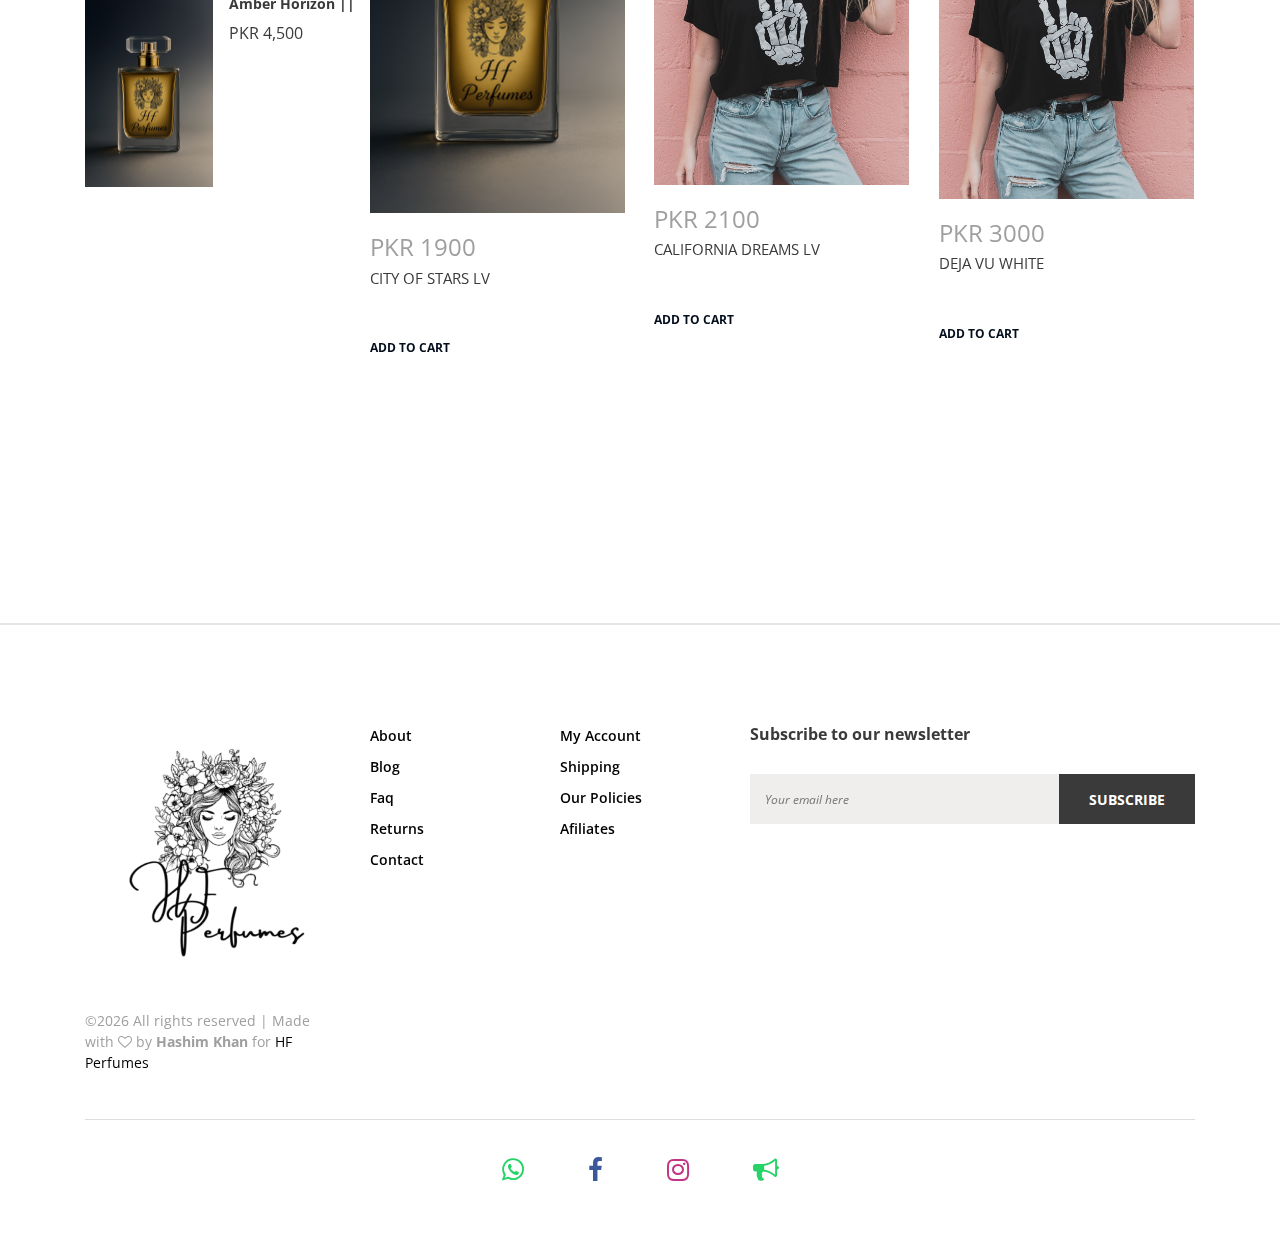
<file: HF Perfumes/women.html>
<!DOCTYPE html>
<html lang="en">

<head>
    <meta charset="UTF-8">
    <meta name="description" content="">
    <meta http-equiv="X-UA-Compatible" content="IE=edge">
    <meta name="viewport" content="width=device-width, initial-scale=1, shrink-to-fit=no">
    <!-- The above 4 meta tags *must* come first in the head; any other head content must come *after* these tags -->

    <!-- Title  -->
    <title>HF Perfumes | Womem</title>

     <!-- Favicon  -->
    <link rel="icon" href="img/core-img/favicon.ico.png">

    <!-- Core Style CSS -->
    <link rel="stylesheet" href="css/core-style.css">
    <link rel="stylesheet" href="style.css">

    <!-- Responsive CSS -->
    <link href="css/responsive.css" rel="stylesheet">

</head>
<style>
    .header_area {
  /* position: relative; */
  /* overflow: hidden; */
  height: 380px; 
  animation: zoomInOut 10s ease-in-out infinite;
  background-size: 100%;
  background-position: center;
  background-repeat: no-repeat; 
}

@keyframes zoomInOut {
  0% {
    background-size: 100%;
  }
  50% {
    background-size: 110%;
  }
  100% {
    background-size: 100%;
  }
}

</style>
<body>
     <div class="catagories-side-menu">
        <!-- Close Icon -->
        <div id="sideMenuClose">
            <i class="ti-close"></i>
        </div>
        <!--  Side Nav  -->
        <div class="nav-side-menu">
            <div class="menu-list">
                <h6>Perfume Categories</h6>
                <ul id="menu-content" class="menu-content collapse out">
            
                    <!-- Women's Perfumes -->
                    <li data-toggle="collapse" data-target="#womenPerfumes" class="collapsed active">
                        <a href="women.html">Women's Perfumes </a>
                        
                    </li>
            
                    <!-- Men's Perfumes -->
                    <li data-toggle="collapse" data-target="#menPerfumes" class="collapsed">
                        <a href="men.html">Men's Perfumes </a>
                       
                    </li>
            
                    <!-- Unisex / Mix Perfumes -->
                    <li data-toggle="collapse" data-target="#unisexPerfumes" class="collapsed">
                        <a href="unisex.html">Unisex Perfumes </a>
                       
                    </li>
            
                  
            
                </ul>
            </div>
            
        </div>
    </div>

    <div id="wrapper">

        <!-- ****** Header Area Start ****** -->
        <header class="header_area bg-img background-overlay-white" style="background-image: url(img/bg-img/bg-1.jpg);">
            <!-- Top Header Area Start -->
            <div class="top_header_area">
                <div class="container h-100">
                    <div class="row h-100 align-items-center justify-content-end">

                        <div class="col-12 col-lg-7">
                            <div class="top_single_area d-flex align-items-center">
                                <!-- Logo Area -->
                                <div class="top_logo">
                                    <a href="index.html">
                                        <img src="img/core-img/logo.png" alt="" width="120" height="120">
                                    </a>
                                </div>
                                <!-- Cart & Menu Area -->
                                <div class="header-cart-menu d-flex align-items-center ml-auto">
                                    <!-- Cart Area -->
                                    <div class="cart">
                                        <!-- <a href="#" id="header-cart-btn" target="_blank"><span class="cart_quantity">2</span> <i class="ti-bag"></i> Your Bag $20</a> -->
                                        <!-- Cart List Area Start -->
                                        <ul class="cart-list">
                                            <li>
                                                <a href="#" class="image"><img src="img/product-img/product-10.jpg" class="cart-thumb" alt=""></a>
                                                <div class="cart-item-desc">
                                                    <h6><a href="#">Women's Faaaashion</a></h6>
                                                    <p>1x - <span class="price">$10</span></p>
                                                </div>
                                                <span class="dropdown-product-remove"><i class="icon-cross"></i></span>
                                            </li>
                                            <li>
                                                <a href="#" class="image"><img src="img/product-img/product-11.jpg" class="cart-thumb" alt=""></a>
                                                <div class="cart-item-desc">
                                                    <h6><a href="#">Women's Fashion</a></h6>
                                                    <p>1x - <span class="price">$10</span></p>
                                                </div>
                                                <span class="dropdown-product-remove"><i class="icon-cross"></i></span>
                                            </li>
                                            <li class="total">
                                                <span class="pull-right">Total: $20.00</span>
                                                <a href="cart.html" class="btn btn-sm btn-cart">Cart</a>
                                                <a href="checkout-1.html" class="btn btn-sm btn-checkout">Checkout</a>
                                            </li>
                                        </ul>
                                    </div>
                                    <div class="header-right-side-menu ml-15">
                                        <a href="#" id="sideMenuBtn"><i class="ti-menu" aria-hidden="true"></i></a>
                                    </div>
                                </div>
                            </div>
                        </div>

                    </div>
                </div>
            </div>

            <!-- Top Header Area End -->
            <div class="main_header_area">
                <div class="container h-100">
                    <div class="row h-100">
                        <div class="col-12 d-md-flex justify-content-between">
                            <!-- Header Social Area -->
                               <div class="header-social-area">
                                <a href="https://www.facebook.com/profile.php?id=61579088825586" target="_blank"><span class="karl-level">Share</span> <i class="fa fa-facebook" aria-hidden="true"></i></a>
                               
                                <a href="https://www.instagram.com/hfperfumes_?igsh=cmVsMXFmamljanlq&utm_source=qr" target="_blank"><i class="fa fa-instagram" aria-hidden="true"></i></a>
                                <a href="https://whatsapp.com/channel/0029VbBDwbOFy7290f9Q6o10" target="_blank"><i class="fa fa-whatsapp" aria-hidden="true"></i></a>
                            </div>
                            <!-- Menu Area -->
                            <div class="main-menu-area">
                                <nav class="navbar navbar-expand-lg align-items-start">

                                    <button class="navbar-toggler" type="button" data-toggle="collapse" data-target="#karl-navbar" aria-controls="karl-navbar" aria-expanded="false" aria-label="Toggle navigation"><span class="navbar-toggler-icon"><i class="ti-menu"></i></span></button>

                                    <div class="collapse navbar-collapse align-items-start collapse" id="karl-navbar">
                                        <ul class="navbar-nav animated" id="nav">
                                            <li class="nav-item active"><a class="nav-link" href="index.html">Home</a></li>
                                            <!-- <li class="nav-item dropdown">
                                                <a class="nav-link dropdown-toggle" href="#" id="karlDropdown" role="button" data-toggle="dropdown" aria-haspopup="true" aria-expanded="false">Pages</a>
                                                <div class="dropdown-menu" aria-labelledby="karlDropdown">
                                                    <a class="dropdown-item" href="index.html">Home</a>
                                                    <a class="dropdown-item" href="shop.html">Shop</a>
                                                    <a class="dropdown-item" href="product-details.html">Product Details</a>
                                                    <a class="dropdown-item" href="cart.html">Cart</a>
                                                    <a class="dropdown-item" href="checkout.html">Checkout</a>
                                                </div>
                                            </li> -->
                                            <li class="nav-item"><a class="nav-link" href="men.html">Men</a></li>
                                            <li class="nav-item"><a class="nav-link" href="men.html">Women</a></li>
                                            
                                            <li class="nav-item"><a class="nav-link" href="unisex.html">Unisex</a></li>
                                           <li class="nav-item"><a class="nav-link" href="contact.html">Contact</a></li>
                                        </ul>
                                    </div>
                                </nav>
                            </div>
                            <!-- Help Line -->
                                                     <div class="help-line">
    <a href="tel:+923283562969" title="Call HF Perfumes">
        <i class="ti-headphone-alt"></i> +92 328 3562969
    </a>
</div>
                        </div>
                    </div>
                </div>
            </div>
        </header>
        <!-- ****** Header Area End ****** -->
  <!-- ****** Top Discount Area Start ****** -->
        <section class="top-discount-area d-md-flex align-items-center">
            <!-- Single Discount Area -->
            <div class="single-discount-area">
                <h5> Your Signature Scent Awaits — On Us!</h5>
                <h6><a href="#">Free Shipping on Every Order — No Minimum!</a></h6>
            </div>
            <!-- Single Discount Area -->
            <div class="single-discount-area"  >
                <h5>Exclusive Offer</h5>
                <h6>Buy Any 2 Perfumes → Get 1 Free</h6>
            </div>
            <!-- Single Discount Area -->
            <div class="single-discount-area">
                <h5>Indulge in luxury, without the luxury price</h5>
                <h6>HF Perfumes — Where Every Drop is Elegance</h6>
            </div>
        </section>
        <!-- ****** Top Discount Area End ****** -->

        <!-- ****** Quick View Modal Area Start ****** -->
            <!-- Your Existing Modal -->
            <div class="modal fade" id="quickview" tabindex="-1" role="dialog" aria-labelledby="quickview" aria-hidden="true">
            <div class="modal-dialog modal-lg modal-dialog-centered" role="document">
                <div class="modal-content">
                    <button type="button" class="close btn" data-dismiss="modal" aria-label="Close">
                    <span aria-hidden="true">&times;</span>
                </button>

                    <div class="modal-body">
                        <div class="quickview_body">
                            <div class="container">
                                <div class="row">
                                    <div class="col-12 col-lg-5">
                                        <div class="quickview_pro_img">
                                            <img  id="modal-img" src="img/product-img/product-1.jpg" alt="">
                                        </div>
                                    </div>
                                    <div class="col-12 col-lg-7">
                                        <div class="quickview_pro_des">
                                             <h4 class="title" id="modal-title"></h4>
                                           
                                            <div class="top_seller_product_rating mb-15">
                                                <i class="fa fa-star" aria-hidden="true"></i>
                                                <i class="fa fa-star" aria-hidden="true"></i>
                                                <i class="fa fa-star" aria-hidden="true"></i>
                                                <i class="fa fa-star" aria-hidden="true"></i>
                                                <i class="fa fa-star" aria-hidden="true"></i>
                                            </div>
                                          <h5  id="modal-price"></h5>
                           
                            <p id="modal-desc"></p>
                           <div class="size-selector btn-group" role="group" aria-label="Size selector">
    <button type="button" class="btn btn-dark size-btn active" onclick="changeSizeModal('50ml', currentProduct, this)">50ml</button>
    <button type="button" class="btn btn-danger size-btn" onclick="changeSizeModal('100ml', currentProduct, this)">100ml</button>
</div>

  </div>


                                        <!-- Add to Cart Form -->
                                        <form class="cart" onsubmit="sendToWhatsApp(); return false;">
                                            <div class="quantity">
                                                <span class="qty-minus" onclick="changeQty(-1)">
                                                    <i class="fa fa-minus" aria-hidden="true"></i>
                                                </span>
                                                <input type="number" class="qty-text" id="qty" step="1" min="1" max="12" value="1" readonly>
                                                <span class="qty-plus" onclick="changeQty(1)">
                                                    <i class="fa fa-plus" aria-hidden="true"></i>
                                                </span>
                                            </div>
                                        
                                            <button type="submit" class="cart-submit">Add to cart</button>
                                        
                                            <div class="modal_pro_wishlist">
                                                <a href="wishlist.html" target="_blank"><i class="ti-heart"></i></a>
                                            </div>
                                        
                                           
                                        </form>
                                        
                                        <script>
                                            function changeQty(change) {
                                                var qtyInput = document.getElementById('qty');
                                                var qty = parseInt(qtyInput.value);
                                                if (!isNaN(qty)) {
                                                    qty += change;
                                                    if (qty >= 1 && qty <= 12) {
                                                        qtyInput.value = qty;
                                                    }
                                                }
                                            }
                                        
                                         
                                      function sendToWhatsApp() {
    if (currentProduct === null) {
        alert("No product selected!");
        return;
    }

    const p = products[currentProduct];
    const qty = document.getElementById('qty').value || 1;
    const price = p.prices[selectedSize];

    // ✅ Public URL generate karein
    let fullImageUrl = window.location.origin + "/" + p.image.replace(/^\/+/, '');
    
    // ✅ WhatsApp message
    let message = 
        `📦 *----HF Perfumes ----*\n` +
        `🛍 Product: ${p.name}\n` +
        `📏 Size: ${selectedSize}\n` +
        `💰 Price: PKR ${price}\n` +
        `📦 Quantity: ${qty}\n` +
        `🖼 ${fullImageUrl}\n` + // ✅ Public link, preview banega
        `I want to buy this product. Please contact me!`;

    let phone = "923283562969";
    let url = `https://wa.me/${phone}?text=${encodeURIComponent(message)}`;

    window.open(url, '_blank');
}

 </script>
                                        

                                      
                                    </div>
                                </div>
                            </div>
                        </div>
                    </div>
                </div>
            </div>
        </div>
    
        <!-- ****** Quick View Modal Area End ****** -->
        <!-- ****** Quick View Modal Area End ****** -->
  <br>
         <br>
         <br>
        <div class="container">
                <div class="row">
                    <div class="col-12">
                        <div class="section_heading text-center">
                            <h2>Women’s Fragrance</h2>
                        </div>
                    </div>
                </div>
            </div>
        <section class="shop_grid_area section_padding_100">
            <div class="container">
                <div class="row">
                    <div class="col-12 col-md-4 col-lg-3">
                        <div class="shop_sidebar_area">
                           
                            <div class="widget catagory mb-50">
                                <!--  Side Nav  -->
                                <div class="nav-side-menu">
                                    <h6 class="mb-0">Categories</h6>
                                    <div class="menu-list">
                                       <ul id="menu-content2" class="menu-content">
    <li><a href="women.html">Women Perfumes</a></li>
    <li><a href="men.html">Men Perfumes</a></li>
    <li><a href="unisex.html">Unisex Perfumes</a></li>
</ul>

                                    </div>
                                </div>
                                
                            </div>

                          

                          


                             <div class="widget recommended">
                                <h6 class="widget-title mb-30">Recommended</h6>

                                <div class="widget-desc">
                                    <!-- Single Recommended Product -->
                                    <div class="single-recommended-product d-flex mb-30">
                                        <div class="single-recommended-thumb mr-3">
                                            <img src="img/product-img/product-1.jpg" alt="">
                                        </div>
                                        <div class="single-recommended-desc">
                                            <h6>Golden Aura 2</h6>
                                            <p>PKR 2,500</p>
                                        </div>
                                    </div>
                                    <!-- Single Recommended Product -->
                                    <div class="single-recommended-product d-flex mb-30">
                                        <div class="single-recommended-thumb mr-3">
                                            <img src="img/product-img/product-2.jpg" alt="">
                                        </div>
                                        <div class="single-recommended-desc">
                                            <h6>Velvet Breeze</h6>
                                            <p>PKR 2,600</p>
                                        </div>
                                    </div>
                                    <!-- Single Recommended Product -->
                                    <div class="single-recommended-product d-flex">
                                        <div class="single-recommended-thumb mr-3">
                                            <img src="img/product-img/product-1.jpg" alt="">
                                        </div>
                                        <div class="single-recommended-desc">
                                            <h6>Amber Horizon ||</h6>
                                            <p>PKR 4,500</p>
                                        </div>
                                    </div>
                                </div>
                            </div>
                        </div>
                    </div>

                    <div class="col-12 col-md-8 col-lg-9">
                        <div class="shop_grid_product_area">
                                         
<div class="row karl-new-arrivals" id="product-list">
    <!-- Products will be injected here by JS -->


<!-- Modal -->
<div class="modal fade" id="quickview" tabindex="-1" role="dialog">
    <div class="modal-dialog modal-lg">
        <div class="modal-content">
            <div class="modal-header">
                <h5 id="modal-title"></h5>
                <button type="button" class="close" data-dismiss="modal">&times;</button>
            </div>
            <div class="modal-body text-center">
                <img id="modal-image" src="" alt="" class="img-fluid mb-3">
                <div class="btn-group mb-3" role="group">
                   <button class="size-btn active" onclick="changeSizeModal('50ml', currentProduct, this)">50ml</button>
<button class="size-btn" onclick="changeSizeModal('100ml', currentProduct, this)">100ml</button>
  </div>
                <h4 id="modal-price" class="mb-3"></h4>
                <p id="modal-desc"></p>
            </div>
        </div>
    </div>
</div>

<script>
const products = {
   1: {
        name: "BLACK ORCHID",
        image: "img/product-img/product-1.jpg",
        desc: "A bold and luxurious fragrance, blending dark florals with rich oriental notes. Perfect for evenings when you want to stand out.<br><br>Specially crafted by <strong>HF Perfumes</strong> for women who desire elegance and mystery.<br><strong>For Her — timeless sophistication.</strong>",
        prices: { "50ml": 1800, "100ml": 3600 }
    },
    2: {
        name: "BOMBSHELL",
        image: "img/product-img/product-2.jpg",
        desc: "Fresh, glamorous, and full of life — this fragrance radiates femininity and confidence with every spray.<br><br>Designed by <strong>HF Perfumes</strong> exclusively for women who love to shine.<br><strong>For Her — pure glamour.</strong>",
        prices: { "50ml": 1500, "100ml": 3000 }
    },
    3: {
        name: "BURBERRY LONDON",
        image: "img/product-img/product-1.jpg",
        desc: "A timeless classic with floral and fruity accords, designed for the modern woman with elegance and grace.<br><br><strong>HF Perfumes</strong> presents this masterpiece for women who cherish style and sophistication.<br><strong>For Her — a London charm.</strong>",
        prices: { "50ml": 1800, "100ml": 3600 }
    },
    4: {
        name: "CALIFORNIA DREAMS LV",
        image: "img/product-img/product-2.jpg",
        desc: "A dreamy citrus and floral composition, evoking warm sunsets and carefree days by the ocean.<br><br>A premium creation by <strong>HF Perfumes</strong> for women who dream big.<br><strong>For Her — inspired by freedom.</strong>",
        prices: { "50ml": 2100, "100ml": 4200 }
    },
    5: {
        name: "CITY OF STARS LV",
        image: "img/product-img/product-1.jpg",
        desc: "A sparkling blend of citrus and florals, inspired by the magic of nights under city lights.<br><br>Exclusively from <strong>HF Perfumes</strong> for women who shine like stars.<br><strong>For Her — a night to remember.</strong>",
        prices: { "50ml": 1900, "100ml": 3800 }
    },
    6: {
        name: "DEJA VU WHITE",
        image: "img/product-img/product-2.jpg",
        desc: "Soft, floral, and nostalgic — a scent that feels familiar yet completely unforgettable.<br><br>Created by <strong>HF Perfumes</strong> for women who love timeless beauty.<br><strong>For Her — elegance redefined.</strong>",
        prices: { "50ml": 3000, "100ml": 6000 }
    },
    7: {
        name: "DELICIA",
        image: "img/product-img/product-1.jpg",
        desc: "Sweet and playful, with a fruity heart that makes every moment deliciously memorable.<br><br>A <strong>HF Perfumes</strong> creation for cheerful, confident women.<br><strong>For Her — sweetness in a bottle.</strong>",
        prices: { "50ml": 2800, "100ml": 5600 }
    },
    8: {
        name: "ETERNITY WOMEN",
        image: "img/product-img/product-2.jpg",
        desc: "A fragrance that symbolizes lasting love, fresh florals blended with timeless sophistication.<br><br><strong>HF Perfumes</strong> presents this as a tribute to feminine grace.<br><strong>For Her — love that lasts forever.</strong>",
        prices: { "50ml": 3000, "100ml": 6000 }
    },
    9: {
        name: "GUCCI FLORA",
        image: "img/product-img/product-1.jpg",
        desc: "Elegant and delicate, a luxurious floral bouquet crafted for women with charm and grace.<br><br>A signature of <strong>HF Perfumes</strong>.<br><strong>For Her — floral beauty perfected.</strong>",
        prices: { "50ml": 1700, "100ml": 3400 }
    },
    10: {
        name: "IMAGINATION LV",
        image: "img/product-img/product-2.jpg",
        desc: "A luminous mix of citrus and amber, crafted to inspire creativity and elegance.<br><br>Exclusive from <strong>HF Perfumes</strong>.<br><strong>For Her — unleash imagination.</strong>",
        prices: { "50ml": 1700, "100ml": 3400 }
    },
    11: {
        name: "KAYALI VANILLA 28",
        image: "img/product-img/product-1.jpg",
        desc: "Warm and addictive, this gourmand vanilla scent is soft yet irresistibly captivating.<br><br>Crafted by <strong>HF Perfumes</strong>.<br><strong>For Her — irresistible vanilla.</strong>",
        prices: { "50ml": 2500, "100ml": 5000 }
    },
    12: {
        name: "MATIER PREMIER VANILLA",
        image: "img/product-img/product-2.jpg",
        desc: "An elegant take on vanilla, deep and refined, made for true lovers of sophistication.<br><br>A masterpiece of <strong>HF Perfumes</strong>.<br><strong>For Her — sophisticated sweetness.</strong>",
        prices: { "50ml": 3500, "100ml": 7000 }
    },
    13: {
        name: "502 For Her",
        image: "img/product-img/product-1.jpg",
        desc: "A delicate everyday scent with a perfect balance of floral sweetness and woody undertones.<br><br><strong>HF Perfumes</strong> designed it for modern women.<br><strong>For Her — daily elegance.</strong>",
        prices: { "50ml": 1500, "100ml": 3000 }
    },
    14: {
        name: "LADIES SPECIAL",
        image: "img/product-img/product-2.jpg",
        desc: "Unique and charming, this fragrance celebrates the essence of femininity.<br><br>Exclusively by <strong>HF Perfumes</strong>.<br><strong>For Her — a special signature.</strong>",
        prices: { "50ml": 3500, "100ml": 7000 }
    },
    15: {
        name: "LES SABLE ROSES",
        image: "img/product-img/product-1.jpg",
        desc: "A deep oriental rose with smoky and spicy touches, powerful and unforgettable.<br><br><strong>HF Perfumes</strong> created this for bold women.<br><strong>For Her — powerful roses.</strong>",
        prices: { "50ml": 3500, "100ml": 7000 }
    },
    16: {
        name: "LIBRA YSL",
        image: "img/product-img/product-2.jpg",
        desc: "A bold lavender and floral blend, perfectly balancing strength and sensuality.<br><br>Specially designed by <strong>HF Perfumes</strong>.<br><strong>For Her — fearless elegance.</strong>",
        prices: { "50ml": 1800, "100ml": 3600 }
    },
    17: {
        name: "MY BURBERRY",
        image: "img/product-img/product-1.jpg",
        desc: "Inspired by a London garden after rain, a sophisticated floral masterpiece.<br><br><strong>HF Perfumes</strong> offers it for women with elegance.<br><strong>For Her — London chic.</strong>",
        prices: { "50ml": 2000, "100ml": 4000 }
    },
    18: {
        name: "ORAGE LV",
        image: "img/product-img/product-2.jpg",
        desc: "An earthy, woody fragrance that feels stormy yet elegant.<br><br>A unique creation by <strong>HF Perfumes</strong>.<br><strong>For Her — elegance in the storm.</strong>",
        prices: { "50ml": 1900, "100ml": 3800 }
    },
    19: {
        name: "PACIFIC CHILL ‘PREMIUM’",
        image: "img/product-img/product-1.jpg",
        desc: "Refreshing and energizing with fruity citrus tones, inspired by coastal breezes.<br><br>Crafted with care by <strong>HF Perfumes</strong>.<br><strong>For Her — fresh coastal vibes.</strong>",
        prices: { "50ml": 2300, "100ml": 4600 }
    },
    20: {
        name: "PLEASURE",
        image: "img/product-img/product-2.jpg",
        desc: "A delicate floral fragrance that captures pure joy and elegance in a bottle.<br><br>Another gem from <strong>HF Perfumes</strong>.<br><strong>For Her — joy in every spray.</strong>",
        prices: { "50ml": 1600, "100ml": 3200 }
    },
    21: {
        name: "SENSATION",
        image: "img/product-img/product-1.jpg",
        desc: "Captivating and smooth, designed to leave a lasting impression wherever you go.<br><br>Specially made by <strong>HF Perfumes</strong>.<br><strong>For Her — unforgettable presence.</strong>",
        prices: { "50ml": 2600, "100ml": 5200 }
    },
    22: {
        name: "SI ARMANI",
        image: "img/product-img/product-2.jpg",
        desc: "A modern chypre with blackcurrant and vanilla, bold yet sophisticated.<br><br><strong>HF Perfumes</strong> created it for fearless women.<br><strong>For Her — bold elegance.</strong>",
        prices: { "50ml": 3000, "100ml": 6000 }
    },
    23: {
        name: "STELLER TIMES LV",
        image: "img/product-img/product-1.jpg",
        desc: "A dreamy futuristic fragrance with cosmic inspiration, fresh yet elegant.<br><br>Designed by <strong>HF Perfumes</strong>.<br><strong>For Her — a starry charm.</strong>",
        prices: { "50ml": 2400, "100ml": 4800 }
    },
    24: {
        name: "TK-4 CANDY",
        image: "img/product-img/product-2.jpg",
        desc: "Sweet and playful with candy-like gourmand notes, perfect for young hearts.<br><br><strong>HF Perfumes</strong> offers this joyful fragrance.<br><strong>For Her — candy charm.</strong>",
        prices: { "50ml": 2700, "100ml": 5200 }
    },
    25: {
        name: "TOMMY GIRL",
        image: "img/product-img/product-1.jpg",
        desc: "Youthful and lively, a fragrance full of fresh florals and energy.<br><br><strong>HF Perfumes</strong> designed this for spirited women.<br><strong>For Her — young and free.</strong>",
        prices: { "50ml": 2200, "100ml": 4400 }
    },
    26: {
        name: "UROOSA",
        image: "img/product-img/product-2.jpg",
        desc: "An elegant eastern-inspired fragrance with floral and musky accords.<br><br>Exclusively from <strong>HF Perfumes</strong>.<br><strong>For Her — eastern elegance.</strong>",
        prices: { "50ml": 1900, "100ml": 3800 }
    },
    27: {
        name: "VERSACE BRIGHT CRYSTAL",
        image: "img/product-img/product-1.jpg",
        desc: "Sparkling and radiant, a fruity-floral scent that embodies femininity.<br><br><strong>HF Perfumes</strong> crafted this for bold women.<br><strong>For Her — crystal radiance.</strong>",
        prices: { "50ml": 2000, "100ml": 4000 }
    },
    28: {
        name: "VICTORIA SECRET ANGEL GOLD",
        image: "img/product-img/product-2.jpg",
        desc: "A glamorous fragrance with radiant fruity and musky tones.<br><br><strong>HF Perfumes</strong> makes it sparkle with charm.<br><strong>For Her — golden angel vibes.</strong>",
        prices: { "50ml": 2100, "100ml": 4200 }
    },
    29: {
        name: "WHITE OUD",
        image: "img/product-img/product-1.jpg",
        desc: "A soft and creamy oud blended with floral notes, elegant and exotic.<br><br>From <strong>HF Perfumes</strong>, crafted for sophistication.<br><strong>For Her — exotic oud beauty.</strong>",
        prices: { "50ml": 2000, "100ml": 4000 }
    },
    30: {
        name: "YARA CANDY",
        image: "img/product-img/product-2.jpg",
        desc: "Playful, sweet, and youthful with sugary accords that charm instantly.<br><br>A playful scent by <strong>HF Perfumes</strong>.<br><strong>For Her — sweet youth.</strong>",
        prices: { "50ml": 1500, "100ml": 3000 }
    },
    31: {
        name: "OPIUM BLACK",
        image: "img/product-img/product-1.jpg",
        desc: "Mysterious and addictive, with notes of coffee, vanilla, and white florals.<br><br>A bold signature by <strong>HF Perfumes</strong>.<br><strong>For Her — mystery redefined.</strong>",
        prices: { "50ml": 2000, "100ml": 4000 }
    }
};

let currentProduct = null;
let activeSize = "50ml"; // default size
// Inject product cards into page
const productList = document.getElementById('product-list');
for (let id in products) {
    let p = products[id];
    productList.innerHTML += `
        <div class="col-12 col-sm-6 col-md-4 single_gallery_item">
            <div class="product-img">
                <img src="${p.image}" alt="${p.name}">
                <div class="product-quicview">
                    <a href="javascript:void(0)" onclick="openQuickview(${id})" data-toggle="modal" data-target="#quickview">
                        <i class="ti-plus"></i>
                    </a>
                </div>
            </div>
            <div class="product-description">
                <h4 class="product-price">PKR ${p.prices["50ml"]}</h4>
                <p>${p.name}</p>
                <a href="#" class="add-to-cart-btn">ADD TO CART</a>
            </div>
        </div>
    `;
}

// Modal Functions
function openQuickview(id) {
    const p = products[id];
    currentProduct = id;
    document.getElementById("modal-title").textContent = p.name;
    document.getElementById("modal-img").src = p.image;
    changeSizeModal('50ml', id); // default size
}
let selectedSize = "50ml"; // default selected size

function changeSizeModal(size, id, el) {
    const p = products[id];
    selectedSize = size; // ✅ global variable update

    document.getElementById("modal-title").textContent = `${p.name} — ${size}`;
    document.getElementById("modal-img").src = p.image;
    document.getElementById("modal-price").textContent = `PKR ${p.prices[size]}`;
    document.getElementById("modal-desc").innerHTML = `<strong>${size} bottle</strong><br>${p.desc}`;

    // ✅ active button change
    document.querySelectorAll('.size-btn').forEach(btn => btn.classList.remove('active'));
    if (el) el.classList.add('active');
}

</script>


</div>
                        </div>

                       <!-- PAGINATION -->
                     <!-- Product Grid -->
<div class="row karl-new-arrivals" id="product-list"></div>

<!-- Pagination -->
<div class="shop_pagination_area wow fadeInUp mt-4" data-wow-delay="0.2s">
  <nav aria-label="Page navigation">
    <ul class="pagination pagination-sm justify-content-center" id="pagination"></ul>
  </nav>
</div>
<script>
  const itemsPerPage = 6; // ek page me kitne products
  let currentPage = 1;
  const totalProducts = Object.keys(products).length;
  const totalPages = Math.ceil(totalProducts / itemsPerPage);

  // Products render karna
  function renderProducts(page) {
    const productList = document.getElementById("product-list");
    productList.innerHTML = "";

    const start = (page - 1) * itemsPerPage;
    const end = start + itemsPerPage;
    const ids = Object.keys(products).slice(start, end);

    ids.forEach(id => {
      const p = products[id];
      productList.innerHTML += `
        <div class="col-12 col-sm-6 col-md-4 single_gallery_item">
            <div class="product-img">
                <img src="${p.image}" alt="${p.name}">
                <div class="product-quicview">
                    <a href="javascript:void(0)" onclick="openQuickview(${id})" data-toggle="modal" data-target="#quickview">
                        <i class="ti-plus"></i>
                    </a>
                </div>
            </div>
            <div class="product-description">
                <h4 class="product-price">PKR ${p.prices["50ml"]}</h4>
                <p>${p.name}</p>
                <a href="#" class="add-to-cart-btn">ADD TO CART</a>
            </div>
        </div>
      `;
    });
  }

  // Pagination render karna
  function renderPagination() {
    const pagination = document.getElementById("pagination");
    pagination.innerHTML = "";

    for (let i = 1; i <= totalPages; i++) {
      pagination.innerHTML += `
        <li class="page-item ${i === currentPage ? "active" : ""}">
          <a class="page-link" href="#" data-page="${i}">${i < 10 ? "0" + i : i}</a>
        </li>
      `;
    }

    // Event listeners
    document.querySelectorAll("#pagination .page-link").forEach(link => {
      link.addEventListener("click", e => {
        e.preventDefault();
        currentPage = parseInt(link.dataset.page);
        renderProducts(currentPage);
        renderPagination();
      });
    });
  }

  // Init
  renderProducts(currentPage);
  renderPagination();
</script>




                    </div>
                </div>
            </div>
        </section>
















   <!-- ****** Footer Area Start ****** -->
        <footer class="footer_area">
            <div class="container">
                <div class="row">
                    <!-- Single Footer Area Start -->
                    <div class="col-12 col-md-6 col-lg-3">
                        <div class="single_footer_area">
                            <div class="footer-logo">
                                <img src="img/core-img/logo.png" alt="">
                            </div>
                           <div class="copywrite_text d-flex align-items-center">
    <p>
        &copy;<script>document.write(new Date().getFullYear());</script> All rights reserved | Made with 
        <i class="fa fa-heart-o" aria-hidden="true"></i> by <strong>Hashim Khan</strong> for 
        <a href="#" target="_blank">HF Perfumes</a>
    </p>
</div>

                        </div>
                    </div>
                    <!-- Single Footer Area Start -->
                    <div class="col-12 col-sm-6 col-md-3 col-lg-2">
                        <div class="single_footer_area">
                            <ul class="footer_widget_menu">
                                <li><a href="#">About</a></li>
                                <li><a href="#">Blog</a></li>
                                <li><a href="#">Faq</a></li>
                                <li><a href="#">Returns</a></li>
                                <li><a href="#">Contact</a></li>
                            </ul>
                        </div>
                    </div>
                    <!-- Single Footer Area Start -->
                    <div class="col-12 col-sm-6 col-md-3 col-lg-2">
                        <div class="single_footer_area">
                            <ul class="footer_widget_menu">
                                <li><a href="#">My Account</a></li>
                                <li><a href="#">Shipping</a></li>
                                <li><a href="#">Our Policies</a></li>
                                <li><a href="#">Afiliates</a></li>
                            </ul>
                        </div>
                    </div>
                    <!-- Single Footer Area Start -->
                    <div class="col-12 col-lg-5">
                        <div class="single_footer_area">
                            <div class="footer_heading mb-30">
                                <h6>Subscribe to our newsletter</h6>
                            </div>
                            <div class="subscribtion_form">
                                <form action="#" method="post">
                                    <input type="email" name="mail" class="mail" placeholder="Your email here">
                                    <button type="submit" class="submit">Subscribe</button>
                                </form>
                            </div>
                        </div>
                    </div>
                </div>
                <div class="line"></div>

                <!-- Footer Bottom Area Start -->
                <div class="footer_bottom_area">
                  <div class="row">
    <div class="col-12">
        <div class="footer_social_area text-center">
            <!-- WhatsApp (Green) -->
            <a href="https://wa.me/923283562969" target="_blank" title="WhatsApp">
                <i class="fa fa-whatsapp" aria-hidden="true" style="color: #25D366;"></i>
            </a>
            <!-- Facebook (Blue) -->
            <a href="https://www.facebook.com/profile.php?id=61579088825586" target="_blank" title="Facebook">
                <i class="fa fa-facebook" aria-hidden="true" style="color: #3b5998;"></i>
            </a>
            <!-- Instagram (Gradient simulated with purple) -->
            <a href="https://www.instagram.com/hfperfumes_?igsh=cmVsMXFmamljanlq&utm_source=qr" target="_blank" title="Instagram">
                <i class="fa fa-instagram" aria-hidden="true" style="color: #C13584;"></i>
            </a>
            <!-- WhatsApp Channel (Same Green) -->
            <a href="https://whatsapp.com/channel/0029VbBDwbOFy7290f9Q6o10" target="_blank" title="WhatsApp Channel">
                <i class="fa fa-bullhorn" aria-hidden="true" style="color: #25D366;"></i>
            </a>
        </div>
    </div>
</div>


                </div>
            </div>
        </footer>
        <!-- ****** Footer Area End ****** -->
    <!-- </div> -->
    <!-- /.wrapper end -->

    <!-- jQuery (Necessary for All JavaScript Plugins) -->
    <script src="js/jquery/jquery-2.2.4.min.js"></script>
    <!-- Popper js -->
    <script src="js/popper.min.js"></script>
    <!-- Bootstrap js -->
    <script src="js/bootstrap.min.js"></script>
    <!-- Plugins js -->
    <script src="js/plugins.js"></script>
    <!-- Active js -->
    <script src="js/active.js"></script>

</body>

</html>
</file>
<file: HF Perfumes/css/core-style.css>
/* [Master Stylesheet] */

/* ------------- Index of Stylesheet -------------
:: 1.0 Import Web Fonts
:: 2.0 Import All CSS
:: 3.0 Common/Base CSS
:: 4.0 Wrapper CSS
:: 5.0 Header Area CSS
:: 6.0 Side Menu Area CSS
:: 7.0 Top Discount CSS
:: 8.0 Welcome Area CSS
:: 9.0 Quickview Modal Area CSS
:: 10.0 Top Catagory Area CSS
:: 11.0 New Arrivals Area Start
:: 12.0 Offer Area CSS
:: 13.0 Testimonials CSS
:: 14.0 Footer Area CSS
:: 15.0 Breadcumb Area CSS
:: 16.0 Product Sidebar Area CSS
:: 17.0 Product Details Area CSS
:: 18.0 Cart Page CSS
:: 19.0 Checkout Area CSS
------------------------------------------------ */

/* --------------------
:: 1.0 Import Web Fonts
-------------------- */

@import url('https://fonts.googleapis.com/css?family=Open+Sans:300,400,600,700,800');

/* ------------------
:: 2.0 Import All CSS
------------------ */

@import '../css/bootstrap.min.css';
@import '../css/owl.carousel.css';
@import '../css/font-awesome.min.css';
@import '../css/themify-icons.css';
@import '../css/magnific-popup.css';
@import '../css/animate.css';
@import '../css/jquery-ui.min.css';

/* -------------------
:: 3.0 Common/Base CSS
------------------- */

* {
    margin: 0;
    padding: 0;
}

body {
    font-family: 'Open Sans', sans-serif;
    font-weight: 400;
    overflow-x: hidden;
}

h1,
h2,
h3,
h4,
h5,
h6 {
    color: #3a3a3a;
    line-height: 1.2;
    font-family: 'Open Sans', sans-serif;
    font-weight: 700;
}

p {
    color: #3a3a3a;
    font-size: 1em;
    line-height: 1.5;
    font-family: 'Open Sans', sans-serif;
    font-weight: 400;
}

a:focus {
    outline: 0 solid;
}

a,
a:hover,
a:focus {
    -webkit-transition: all 500ms ease 0s;
    transition: all 500ms ease 0s;
    text-decoration: none;
    outline: none;
    color: #000000;
    font-family: 'Open Sans', sans-serif;
    font-weight: 400;
}

ul,
ol {
    margin: 0;
}

ol li,
ul li {
    list-style: outside none none;
}

img {
    height: auto;
    max-width: 100%;
}

.background-overlay,
.background-overlay-white {
    position: relative;
    z-index: 2;
    background-position: center center;
    background-size: cover;
}

.background-overlay:before,
.background-overlay-white:before {
    position: absolute;
    z-index: -1;
    top: 0;
    left: 0;
    width: 100%;
    height: 100%;
    content: "";
}

.background-overlay:before {
    background-color: rgba(0, 0, 0, 0.5);
}

.background-overlay-white:before {
    background-color: rgba(255, 255, 255, 0.9);
}

.karl-table {
    display: table;
    z-index: 9;
    position: absolute;
    width: 100%;
    height: 100%;
    margin: 0;
}

.karl-table-cell {
    display: table-cell;
    vertical-align: middle;
}

.mt-15 {
    margin-top: 15px;
}

.mt-30 {
    margin-top: 30px;
}

.mt-50 {
    margin-top: 50px;
}

.mt-70 {
    margin-top: 70px;
}

.mt-100 {
    margin-top: 100px;
}

.mb-15 {
    margin-bottom: 15px;
}

.mb-30 {
    margin-bottom: 30px;
}

.mb-50 {
    margin-bottom: 50px;
}

.ml-15 {
    margin-left: 15px;
}

.ml-30 {
    margin-left: 30px;
}

.mr-15 {
    margin-right: 15px;
}

.mr-30 {
    margin-right: 30px;
}

.mb-70 {
    margin-bottom: 70px;
}

.mb-100 {
    margin-bottom: 100px;
}

.bg-img {
    background-position: center center;
    background-size: cover;
    background-repeat: no-repeat;
}

.bg-white {
    background-color: #fff;
}

.bg-dark {
    background-color: #000;
}

.bg-transparent {
    background-color: transparent;
}

.bg-transparent-dark {
    background-color: rgba(0, 0, 0, 0.5) !important;
}

.bg-transparent-light {
    background-color: rgba(255, 255, 255, 0.5) !important;
}

.bg-dark3 {
    background-color: rgba(0, 0, 0, 0.75) !important;
}

.bg-dark2 {
    background-color: rgba(0, 0, 0, 0.5) !important;
}

.font-bold {
    font-weight: 700;
}

.font-light {
    font-weight: 300;
}

.line,
.line-mtb15 {
    width: 100%;
    height: 1px;
    background-color: #ddd;
    margin: 30px 0;
}

.line-mtb15 {
    margin: 15px 0;
}

.height-500 {
    height: 500px !important;
}

.height-600 {
    height: 600px !important;
}

.height-700 {
    height: 700px !important;
}

.height-800 {
    height: 800px !important;
}

#scrollUp {
    background-color: #030d1c;
    border-radius: 0;
    bottom: 0;
    box-shadow: 0 2px 6px 0 rgba(0, 0, 0, 0.3);
    color: #fff;
    font-size: 24px;
    height: 40px;
    line-height: 40px;
    right: 60px;
    text-align: center;
    width: 40px;
}

.section_padding_100 {
    padding: 100px 0;
}

.section_padding_100_0 {
    padding: 100px 0 0;
}

.section_padding_0_100 {
    padding: 0 0 100px;
}

.section_heading {
    margin-bottom: 50px;
    position: relative;
    z-index: 1;
    font-family: 'Playfair Display', serif; /* Elegant font */
  font-weight: bold;
  font-size: 32px;
  color: #030d1c;
  position: relative;
  display: inline-block;
  padding-bottom: 10px;
}

.section_heading h2 {
   
    font-family: 'Playfair Display', serif; /* Elegant font */
  font-weight: bold;
  font-size: 32px;
  color: #87888a;
  position: relative;
  display: inline-block;
  padding-bottom: 10px;
}

.section_heading.text-left {
    text-align: left !important;
}

.karl-btn {
    display: inline-block;
    min-width: 170px;
    height: 55px;
    color: #fff;
    border: 3px solid #fff;
    border-radius: 2px;
    padding: 0 30px;
    text-transform: uppercase;
    font-size: 14px;
    font-weight: 700;
    line-height: 49px;
}

.karl-btn:hover,
.karl-btn:focus {
    font-weight: 700;
    color: #fff;
    background-color: #030d1c;
    border-color: #030d1c;
}

/* -------------------
:: 4.0 Wrapper CSS
------------------- */

#wrapper {
    position: relative;
    z-index: 1000;
    background-color: #fff;
    left: 0;
    top: 0;
    -webkit-transition: all linear 500ms;
    transition: all linear 500ms;
    box-shadow: 0 0 50px rgba(0, 0, 0, 0.2);
}

#wrapper.karl-side-menu-open {
    top: 0;
    left: 300px;
    -webkit-transition-duration: 500ms;
    transition-duration: 500ms;
}

#wrapper.karl-side-menu-open:after {
    top: 0;
    left: 0;
    width: 100%;
    height: 100%;
    background-color: rgba(0, 0, 0, 0.5);
    content: '';
    position: absolute;
    z-index: 1200;
}

/* ------------------------
:: 5.0 Header Area CSS
------------------------ */

.top_header_area {
    height: 150px;
    width: 100%;
    position: relative;
    z-index: 1000;
}

.cart > a {
    color: #2e2e2e;
    font-size: 14px;
    line-height: 1;
    position: relative;
    z-index: 1;
    font-weight: 600;
}

.cart > a > i {
    font-size: 20px;
    padding-right: 5px;
}

.cart_quantity {
    background-color: #030d1c;
    border-radius: 50%;
    color: #fff;
    font-size: 11px;
    height: 20px;
    line-height: 20px;
    position: absolute;
    left: -5px;
    text-align: center;
    top: 5px;
    width: 20px;
    z-index: 2;
    -webkit-transition-duration: 500ms;
    transition-duration: 500ms;
    font-weight: 600;
}

.main-menu-area {
    position: relative;
    z-index: 500;
}

.header-right-side-menu > a {
    width: 60px;
    display: block;
    height: 60px;
    text-align: center;
    line-height: 60px;
    font-size: 24px;
    background-color: #3a3a3a;
    color: #fff;
    border-radius: 50%;
}

.header-right-side-menu > a:focus,
.header-right-side-menu > a:hover {
    background-color: #030d1c;
    color: #fff;
}

.hero_meta_area .cart:hover .cart_quantity {
    background-color: #000000;
    color: #fff;
}

.hero_meta_area .cart,
.hero_meta_area .user_thumb {
    position: relative;
    z-index: 999;
    -webkit-transition-duration: 500ms;
    transition-duration: 500ms;
}

.cart {
    position: relative;
    z-index: 200;
}

.cart-list {
    background-color: #f4f6f8;
    box-shadow: 2px 0 20px rgba(0, 0, 0, 0.15);
    -webkit-transition-duration: 750ms;
    transition-duration: 750ms;
    border-radius: 0;
    display: none;
    position: absolute;
    right: -44px;
    top: 50px;
    width: 280px;
    z-index: 120;
}

.cart-data-open .cart-list {
    display: block;
}

.cart-list > li {
    border-bottom: 1px solid #ebebeb;
    padding: 20px 15px;
    position: relative;
    text-align: left;
    z-index: 1;
}

.cart-list li .image {
    left: 15px;
    position: absolute;
    top: 20px;
    z-index: 9;
}

.cart-list .image > img {
    width: 40px;
    height: 40px;
}

.cart-item-desc {
    padding-left: 55px;
}

.cart-item-desc > h6 {
    font-size: 13px;
    margin-bottom: 5px;
}

.cart-list li .btn-checkout,
.cart-list li .btn-cart {
    background-color: #030d1c;
    border-radius: 0;
    color: #fff;
    font-size: 13px;
}

.cart-list li .btn-cart {
    background-color: #3a3a3a;
}

.cart-item-desc > p {
    font-size: 14px;
    margin: 0;
}

.cart-list li span {
    font-size: 13px;
    text-transform: uppercase;
}

.main_header_area {
    height: 150px;
    padding-top: 30px;
}

.header-social-area a {
    display: inline-block;
    padding: 0 10px;
    font-size: 14px;
    position: relative;
    z-index: 1;
}

.help-line a {
    width: auto;
    height: 35px;
    padding: 0 30px;
    background-color: #030d1c;
    color: #fff;
    display: block;
    line-height: 35px;
    font-size: 14px;
    font-weight: 600;
}

.help-line a:hover,
.help-line a:focus {
    background-color: #3a3a3a;
}

.navbar-expand-lg .navbar-nav .nav-link {
    padding-right: 15px;
    padding-left: 15px;
    position: relative;
    z-index: 1;
    font-size: 14px;
    font-weight: 700;
    text-transform: uppercase;
}

.main-menu-area .navbar {
    padding: 0;
}

.dropdown-menu.show {
    border: none;
    box-shadow: 3px 3px 20px rgba(0, 0, 0, 0.15);
}

.dropdown-menu .dropdown-item {
    font-size: 14px;
    font-weight: 700;
    text-transform: uppercase;
}

.dropdown-menu .dropdown-item:focus,
.dropdown-menu .dropdown-item:hover {
    color: #fff;
    text-decoration: none;
    background-color: #030d1c;
    font-weight: 700;
}

/* -------------------
:: 6.0 Side Menu Area CSS
------------------- */

.catagories-side-menu {
    background-color: #fff;
    width: 300px;
    position: fixed;
    top: 0;
    left: 0;
    height: 100%;
    z-index: 1;
}

#sideMenuClose {
    color: #fff;
    width: 20%;
    height: 50px;
    line-height: 50px;
    font-size: 18px;
    text-align: center;
    border-radius: 0;
    cursor: pointer;
    z-index: 99;
    position: absolute;
    top: 0;
    right: 0;
    -webkit-transition-duration: 500ms;
    transition-duration: 500ms;
    background-color: #3a3a3a;
}

#sideMenuClose:hover {
    background-color: #030d1c;
}

.menu-list {
    margin-top: 50px;
}

.menu-list h6 {
    padding: 30px 15px;
    margin-bottom: 0;
    border-bottom: 1px solid #ebebeb;
}

.menu-content ul,
.menu-content li {
    list-style: none;
    padding: 0;
    margin: 0;
    cursor: pointer;
}

.menu-content ul :not(collapsed) .arrow:before,
.menu-content li :not(collapsed) .arrow:before {
    font-family: FontAwesome;
    content: "\f078";
    display: inline-block;
    padding-left: 10px;
    padding-right: 15px;
    vertical-align: middle;
    float: right;
    color: #9f9f9f;
}

.menu-content ul .sub-menu li,
.menu-content li .sub-menu li {
    border: none;
    border-bottom: 1px solid #ebebeb;
    margin-left: 0;
    padding-left: 5px;
}

.menu-content li {
    padding-left: 0px;
    border-bottom: 1px solid #ebebeb;
}

.menu-content li a {
    position: relative;
    z-index: 1;
    text-decoration: none;
    color: #3a3a3a;
    height: 45px;
    display: block;
    line-height: 45px;
    padding-left: 30px;
    font-size: 13px;
}

.menu-content .sub-menu li a {
    position: relative;
    z-index: 1;
    text-decoration: none;
    color: #3a3a3a;
    height: 40px;
    display: inline-block;
    line-height: 40px;
}

.menu-content li .sub-menu li a:before {
    width: 10px;
    height: 10px;
    border: 1px solid #858585;
    background-color: transparent;
    border-radius: 2px;
    display: inline-block;
    margin-left: 10px;
    margin-right: 10px;
    content: '';
    position: absolute;
    top: 15px;
    left: 0;
}

.menu-content > li > a:before {
    width: 10px;
    height: 10px;
    border: 1px solid #030d1c;
    background-color: #030d1c;
    border-radius: 2px;
    display: inline-block;
    margin-left: 10px;
    margin-right: 10px;
    content: '';
    position: absolute;
    top: 18px;
    left: 0;
}

.menu-content > li.collapsed > a:before {
    width: 10px;
    height: 10px;
    border: 1px solid #858585;
    background-color: transparent;
    border-radius: 2px;
    display: inline-block;
    margin-left: 10px;
    margin-right: 10px;
    content: '';
    position: absolute;
    top: 18px;
    left: 0;
}

.menu-list .menu-content {
    display: block;
}

/* -------------------
:: 7.0 Top Discount CSS
------------------- */

.top-discount-area .single-discount-area {
    -webkit-box-flex: 0;
    -ms-flex: 0 0 33.333333%;
    flex: 0 0 33.333333%;
    max-width: 33.333333%;
    padding: 40px 15px;
    background-color: #b8b8b8;
    text-align: center;
    -ms-flex-item-align: stretch;
        align-self: stretch;
}

.top-discount-area .single-discount-area:nth-child(2) {
    background-color: #030d1c;
}

.top-discount-area .single-discount-area:last-child {
    background-color: #3e414a;
}

.top-discount-area .single-discount-area h5 {
    font-size: 18px;
    color: #fff;
    margin-bottom: 15px;
}

.top-discount-area .single-discount-area h6,
.top-discount-area .single-discount-area a {
    font-size: 12px;
    color: #fff;
    font-weight: 700;
    margin-bottom: 0;
}

/* ---------------------
:: 8.0 Welcome Area CSS
--------------------- */

.single_slide {
    background-position: center top;
    background-size: cover;
    position: relative;
    z-index: 1;
}

.welcome_slide_text {
    position: relative;
    z-index: 1;
}

.welcome_slide_text > h2,
.single_catagory_area h2 {
    font-size: 92px;
    letter-spacing: 0;
    margin-left: -5px;
    text-transform: uppercase;
    color: #fff;
    margin-bottom: 20px;
}

.welcome_slide_text h6,
.single_catagory_area h6 {
    color: #fff;
    font-size: 14px;
    margin-bottom: 5px;
}

.welcome_slides.owl-carousel .owl-dots {
    position: absolute;
    top: 50%;
    left: 1%;
    z-index: 5;
    width: 30px;
    background-color: transparent;
    height: auto;
    text-align: center;
    -webkit-transform: translateY(-50%);
    transform: translateY(-50%);
}

.welcome_slides.owl-carousel .owl-dot {
    background-color: #fff;
    border: 2px solid #fff;
    border-radius: 50%;
    display: block;
    height: 9px;
    margin: 15px 10px;
    width: 9px;
}

.welcome_slides.owl-carousel .owl-dot.active {
    background-color: #030d1c;
    border-color: #030d1c;
}

/* -----------------------------
:: 9.0 Quickview Modal Area CSS
----------------------------- */

#quickview button.close {
    box-shadow: none;
    position: absolute;
    right: 15px;
    text-align: right;
    top: 10px;
    z-index: 9;
}

.quickview_body {
    position: relative;
    z-index: 1;
    overflow: hidden;
}

.quickview_pro_img {
    border: 1px solid #f6f6f6;
    position: relative;
    width: 100%;
    z-index: 1;
}

.quickview_pro_img .hover_img {
    left: 0;
    opacity: 0;
    -ms-filter: "progid:DXImageTransform.Microsoft.Alpha(Opacity=0)";
    position: absolute;
    top: -30px;
    -webkit-transition-duration: 500ms;
    transition-duration: 500ms;
}

.quickview_pro_img:hover .hover_img {
    top: 0;
    opacity: 1;
    -ms-filter: "progid:DXImageTransform.Microsoft.Alpha(Opacity=100)";
}

.quickview_pro_des .title {
    text-transform: capitalize;
}

.quickview_pro_des {
    padding: 30px 0;
}

.quickview_pro_des .price > span {
    color: #888;
    font-size: 14px;
    text-decoration: line-through;
}

.quickview_pro_des > p {
    font-size: 13px;
}

.quickview_pro_des > a {
    color: #19B5FE;
    font-size: 13px;
    text-decoration: underline;
}

.quickview_body .quantity > input {
    -moz-appearance: textfield;
    border: 1px solid #f6f6f6;
    height: 35px;
    text-align: center;
    width: 40px;
    font-size: 13px;
}

.quickview_body .quantity {
    -webkit-box-align: center;
    -ms-flex-align: center;
    align-items: center;
    display: -webkit-box;
    display: -ms-flexbox;
    display: flex;
}

.quickview_body .cart {
    display: -webkit-box;
    display: -ms-flexbox;
    display: flex;
}

.quickview_body .qty-plus,
.quickview_body .qty-minus {
    background-color: transparent;
    border: 1px solid #f6f6f6;
    color: #000;
    cursor: pointer;
    height: 35px;
    text-align: center;
    width: 22px;
}

.quickview_body .qty-plus {
    border-left: 0 solid transparent;
}

.quickview_body .qty-minus {
    border-right: 0 solid transparent;
}

.quickview_body .cart-submit {
    background-color: #030d1c;
    border: medium none;
    color: #fff;
    cursor: pointer;
    font-size: 13px;
    height: 35px;
    margin-left: 15px;
    width: 120px;
    -webkit-transition-duration: 500ms;
    transition-duration: 500ms;
}

.quickview_body .cart-submit:hover {
    background-color: #030d1c;
    color: #fff;
}

.quickview_body .qty-minus i,
.quickview_body .qty-plus i {
    color: #888;
    font-size: 10px;
    line-height: 33px;
}

.quickview_body .modal_pro_wishlist > a,
.quickview_body .modal_pro_compare > a {
    background-color: #e91e63;
    color: #fff;
    display: block;
    height: 35px;
    margin: 0 15px;
    text-align: center;
    width: 35px;
    font-size: 22px;
}

.quickview_body .modal_pro_wishlist > a:hover,
.quickview_body .modal_pro_compare > a:hover {
    background-color: #000;
    color: #fff;
}

.quickview_body .modal_pro_compare > a {
    background-color: #00bcd4;
    margin: 0;
}

.quickview_body .modal_pro_wishlist > a i,
.quickview_body .modal_pro_compare > a i {
    line-height: 35px;
}

.quickview_body .share_wf > p {
    font-size: 13px;
    margin-bottom: 5px;
    text-transform: capitalize;
}

.quickview_body .share_wf ._icon > a {
    color: #888;
    font-size: 14px;
    margin-right: 5px;
}

.quickview_body .share_wf ._icon > a:hover {
    color: #000;
}

.quickview_body .top_seller_product_rating > i {
    color: #ff9800;
    font-size: 13px;
}

/* --------------------------
:: 10.0 Top Catagory Area CSS
-------------------------- */

.single_catagory_area {
    padding: 150px 50px;
    width: 50%;
    -webkit-box-flex: 0;
    -ms-flex: 0 0 50%;
    flex: 0 0 50%;
    -webkit-transition-duration: 500ms;
    transition-duration: 500ms;
    position: relative;
    z-index: 1;
}

.single_catagory_area:after {
    content: "";
    width: 100%;
    height: 100%;
    background-color: #030d1c;
    position: absolute;
    top: 0;
    left: 0;
    z-index: -8;
    opacity: 0;
    -ms-filter: "progid:DXImageTransform.Microsoft.Alpha(Opacity=0)";
    -webkit-transition-duration: 500ms;
    transition-duration: 500ms;
}

.single_catagory_area:hover:after {
    opacity: 0.7;
    -ms-filter: "progid:DXImageTransform.Microsoft.Alpha(Opacity=70)";
}

.single_catagory_area h6 {
    text-transform: uppercase;
}

.catagory-content {
    width: 55%;
}

/* ----------------------------
:: 11.0 New Arrivals Area Start
---------------------------- */

.portfolio-menu > .btn {
    font-size: 14px;
    font-weight: 700;
    color: #9f9f9f;
    background-color: transparent;
    padding: 0 15px;
    text-transform: uppercase;
}

.portfolio-menu > .btn:focus,
.portfolio-menu > .btn.active {
    color: #3a3a3a;
    box-shadow: none;
}

.single_gallery_item {
    margin-bottom: 100px;
    overflow: hidden
}

.product-img {
    position: relative;
    z-index: 1;
    overflow: hidden
}

.product-img > img {
    width: 100%;
    -webkit-transition-duration: 500ms;
    transition-duration: 500ms;
}

.single_gallery_item:hover .product-img > img {
    -webkit-transform: scale(1.15);
    transform: scale(1.15);
}

.product-img .product-quicview {
    position: absolute;
    width: 100%;
    height: 100%;
    z-index: 9;
    top: 0;
    left: 0;
    display: -webkit-box;
    display: -ms-flexbox;
    display: flex;
    -webkit-box-align: center;
    -ms-flex-align: center;
    align-items: center;
    -webkit-box-pack: center;
    -ms-flex-pack: center;
    justify-content: center;
    background-color: rgba(23, 24, 24, 0.6);
    opacity: 0;
    -ms-filter: "progid:DXImageTransform.Microsoft.Alpha(Opacity=0)";
    -webkit-transition-duration: 500ms;
    transition-duration: 500ms;
}

.product-img:hover .product-quicview {
    opacity: 1;
    -ms-filter: "progid:DXImageTransform.Microsoft.Alpha(Opacity=100)";
}

.product-img .product-quicview > a {
    width: 72px;
    height: 72px;
    border: 2px solid rgba(255, 255, 255, 0.8);
    border-radius: 50%;
    text-align: center;
    color: rgba(255, 255, 255, 0.8);
    font-size: 36px;
    line-height: 72px;
}

.product-img .product-quicview > a:hover {
    border: 2px solid rgba(255, 255, 255, 1);
    color: rgba(255, 255, 255, 1);
}

.product-description {
    margin-top: 20px;
}

.product-description h4 {
    font-weight: 400;
    color: #9f9f9f;
    margin-bottom: 5px;
    display: block;
}

.product-description p {
    font-size: 15px;
    margin: 0;
}

.product-description .add-to-cart-btn {
    margin-top: 50px;
    font-size: 12px;
    font-weight: 700;
    color: #030d1c;
    display: block;
}

.product-description .add-to-cart-btn:hover {
    color: #2a2a2a;
}

/* -------------------
:: 12.0 Offer Area CSS
------------------- */

.offer_area {
    position: relative;
    z-index: 1;
     background-repeat: no-repeat;
    background-size: cover;
    background-position: center;
}

.offer-content-area {
    background-color: rgba(85, 81, 81, 0.7);
    padding: 100px 50px 50px;
    position: relative;
    z-index: 1;
}

.offer-content-area h2 {
    position: relative;
    z-index: 1;
    color: #fff;
    font-size: 48px;
    text-transform: uppercase;
    margin-bottom: 0;
}

.karl-level {
    position: absolute;
    z-index: 2;
    color: #fff;
    font-size: 11px;
    text-transform: uppercase;
    font-weight: 700;
    background-color: #1c0303;
    padding: 3px 10px;
    top: -30px;
    left: 10px;
}

.karl-level:after {
    position: absolute;
    z-index: 2;
    content: "";
    width: 0;
    height: 0;
    border-style: solid;
    border-width: 0 9px 9px 9px;
    border-color: transparent transparent #030d1c transparent;
    bottom: -2px;
    left: -6px;
    -webkit-transform: rotate(-45deg);
    transform: rotate(-45deg);
}

.offer-content-area p {
    color: #fff;
    font-weight: 600;
    font-size: 14px;
}

.offer-product-price h3 {
    color: #030d1c;
}

.offer-product-price h3 span {
    margin-right: 15px;
    font-weight: 400;
    text-decoration: line-through;
    color: #fff;
}

/* -------------------
:: 13.0 Testimonials CSS
------------------- */

.single-testimonial-area .quote {
    font-size: 72px;
    font-weight: 700;
    color: #030d1c;
    line-height: 1;
}

.single-testimonial-area h6 {
    line-height: 2;
    color: #9f9f9f;
}

.testimonial-info {
    margin-top: 60px;
}

.testimonial-info .tes-thumbnail {
    width: 67px;
    height: 67px;
    border-radius: 50%;
    margin-right: 20px;
}

.testimonial-info .tes-thumbnail img {
    width: 100%;
    height: 100%;
    border-radius: 50%;
}

.testimonial-info .testi-data > p {
    font-size: 14px;
    text-align: left;
    font-weight: 700;
    margin-bottom: 0;
}

.testimonial-info .testi-data span {
    font-size: 12px;
    text-align: left;
    display: block;
    font-weight: 700;
    color: #030d1c;
}

.karl-testimonials-slides.owl-carousel .owl-dots {
    position: absolute;
    top: 50%;
    left: -20%;
    z-index: 5;
    width: 30px;
    background-color: transparent;
    height: auto;
    text-align: center;
    -webkit-transform: translateY(-50%);
    transform: translateY(-50%);
}

.karl-testimonials-slides.owl-carousel .owl-dot {
    border: 2px solid #9f9f9f;
    border-radius: 50%;
    display: block;
    height: 9px;
    margin: 15px 10px;
    width: 9px;
}

.karl-testimonials-slides.owl-carousel .owl-dot.active {
    background-color: #030d1c;
    border-color: #030d1c;
}

/* ----------------------
:: 14.0 Footer Area CSS
---------------------- */

.footer_area {
    background-color: #fff;
    border-top: 2px solid #e5e5e5;
    padding: 100px 0 50px;
}

.footer_content > p {
    font-size: 14px;
}

.footer_content > p:first-child {
    margin-bottom: 30px;
}

.footer_social_area > a {
    display: inline-block;
    font-size: 26px;
    padding: 0 30px;
}

.footer_social_area > a:hover {
    -webkit-transform: translateY(-5px);
    transform: translateY(-5px);
    color: #030d1c;
}

.footer_widget_menu a {
    display: block;
    font-size: 14px;
    margin-bottom: 10px;
    text-transform: capitalize;
    -webkit-transition-duration: 500ms;
    transition-duration: 500ms;
    font-weight: 600;
}

.footer_widget_menu a:hover {
    margin-left: 5px;
}

.footer_widget_menu a i {
    padding-right: 5px;
}

.subscribtion_form {
    position: relative;
    z-index: 1;
}

.subscribtion_form .mail {
    border: none;
    border-radius: 0;
    font-size: 12px;
    height: 50px;
    padding: 5px 15px;
    width: 100%;
    background-color: #f0eded;
    color: #929191;
    font-style: italic;
}

.subscribtion_form .submit {
    background-color: #3a3a3a;
    border: none;
    border-radius: 0;
    color: #fff;
    cursor: pointer;
    font-size: 14px;
    height: 50px;
    position: absolute;
    right: 0;
    text-transform: uppercase;
    top: 0;
    -webkit-transition-duration: 500ms;
    transition-duration: 500ms;
    padding: 0 30px;
    font-weight: 700;
}

.subscribtion_form .submit:hover {
    background-color: #030d1c;
    color: #fff;
}

.copywrite_text > p {
    color: #9f9f9f;
    font-size: 14px;
    margin-top: 30px;
    display: block;
}

/* ------------------------
:: 15.0 Breadcumb Area CSS
------------------------ */

.breadcumb_area {
    padding-top: 100px;
    padding-bottom: 40px;
}

.breadcumb_area .breadcrumb {
    margin-bottom: 0;
    background-color: transparent;
    padding: 0;
}

.breadcumb_area .breadcrumb-item,
.breadcumb_area .breadcrumb-item > a {
    text-transform: capitalize;
    font-size: 14px;
}

.backToHome {
    font-size: 12px;
    margin-top: 25px;
}

/* ------------------------------
:: 16.0 Product Sidebar Area CSS
------------------------------ */

.widget {
    border-bottom: 2px solid #ebebeb;
    padding-bottom: 50px;
}

.widget:last-child {
    border-bottom: none;
    padding-bottom: 0;
}

.custom-checkbox .custom-control-indicator {
    border-radius: 50%;
}

.custom-control-input:checked ~ .custom-control-indicator {
    background-color: #00bcd4;
    color: #fff;
    box-shadow: none !important;
}

.widget-title {
    font-size: 14px;
    font-weight: 700;
    text-transform: uppercase;
}

.widget-desc .custom-control-description {
    font-size: 14px;
}

.widget.rating .widget-desc a {
    color: #ff9800;
    font-size: 14px;
}

.widget.size .widget-desc li {
    display: inline-block;
}

.widget.size .widget-desc a {
    display: block;
    font-size: 14px;
    padding: 5px 10px;
}

.widget.size .widget-desc a:hover,
.widget.size .widget-desc a:focus {
    background-color: #030d1c;
    color: #fff;
}

.widget.price .ui-slider-handle {
    background-color: #3a3a3a;
    border: none;
    border-radius: 0;
    top: -6px;
    width: 15px;
    height: 15px;
}

.widget.price .ui-slider-range.ui-corner-all.ui-widget-header {
    background-color: #3a3a3a;
}

.widget.price .ui-slider-horizontal {
    height: 5px;
}

.widget.price .range-price {
    font-size: 14px;
    font-weight: 700;
    margin-top: 15px;
    text-transform: uppercase;
}

.widget.color .widget-desc ul li a {
    width: 25px;
    height: 25px;
    display: block;
    background-color: #000;
    position: relative;
    z-index: 1;
}

.widget.color .widget-desc ul li.gray a {
    background-color: #d7d7d7;
}

.widget.color .widget-desc ul li.red a {
    background-color: #fd4f4f;
}

.widget.color .widget-desc ul li.yellow a {
    background-color: #fcf29c;
}

.widget.color .widget-desc ul li.green a {
    background-color: #8fc99c;
}

.widget.color .widget-desc ul li.teal a {
    background-color: #bc83b1;
}

.widget.color .widget-desc ul li.cyan a {
    background-color: #9ee7f4;
}

.widget.color .widget-desc ul li a:after {
    width: calc(100% + 6px);
    height: calc(100% + 6px);
    display: block;
    border: 2px solid #030d1c;
    position: absolute;
    z-index: -1;
    top: -3px;
    left: -3px;
    content: "";
    opacity: 0;
    -ms-filter: "progid:DXImageTransform.Microsoft.Alpha(Opacity=0)";
}

.widget.color .widget-desc ul li a:hover:after,
.widget.color .widget-desc ul li a:focus:after {
    opacity: 1;
    -ms-filter: "progid:DXImageTransform.Microsoft.Alpha(Opacity=100)";
}

.widget.color .widget-desc ul li a span {
    font-size: 12px;
    display: block;
    padding-top: 35px;
}

.single-recommended-product .single-recommended-thumb,
.single-recommended-product .single-recommended-desc {
    max-width: 50%;
    -webkit-box-flex: 0;
    -ms-flex: 0 0 50%;
    flex: 0 0 50%;
}

.single-recommended-product .single-recommended-desc h6 {
    font-size: 14px;
}

.pagination-sm .page-link {
    padding: 0;
    font-size: 15px;
    line-height: 37px;
    width: 37px;
    text-align: center;
    font-weight: 700;
    color: #9f9f9f;
    border: 2px solid #9f9f9f;
    margin-right: 5px;
      background-color: #030d1c;
}

.pagination-sm .page-link:hover,
.pagination-sm .page-item.active .page-link,
.pagination-sm .page-link:focus {
    color: #030d1c;
    border: 2px solid #030d1c;
    background-color: transparent;
}

.pagination-sm .page-item:first-child .page-link {
    border-top-left-radius: 0;
    border-bottom-left-radius: 0;
}

.pagination-sm .page-item:last-child .page-link {
    border-top-right-radius: 0;
    border-bottom-right-radius: 0;
}

/* ------------------------------
:: 17.0 Product Details Area CSS
------------------------------ */

.single_product_thumb {
    margin-bottom: 100px;
}

.single_product_thumb .carousel-indicators {
    bottom: -86px;
    -webkit-box-pack: left;
    -ms-flex-pack: left;
    justify-content: left;
    left: 0;
    margin: 0;
    display: -moz-flex;
    display: -ms-flex;
    display: -o-flex;
    display: -webkit-box;
    display: -ms-flexbox;
    display: flex;
    width: 100%;
}

.single_product_thumb .carousel-indicators li {
    background-position: center center;
    background-size: cover;
    height: 80px;
    width: 25%;
}

.single_product_thumb .carousel-inner {
    border: 1px solid #ddd;
    margin: 0 3px;
    width: calc(100% - 6px);
}

.single_product_thumb .carousel-indicators li.active {
    border: 1px solid #ddd;
}

.single_product_thumb .product_badge {
    top: 30px;
}

.single_product_desc {
    position: relative;
    z-index: 1;
}

.single_product_desc .title {
    font-size: 24px;
    margin-bottom: 15px;
}

.single_product_desc .price {
    margin-bottom: 15px;
}

.single_product_desc .available {
    margin-bottom: 15px;
    font-size: 12px;
}

.single_product_desc .single_product_ratings i {
    color: #ff9800;
    font-size: 14px;
}

.single_product_desc .single_product_ratings span {
    font-size: 13px;
}

.single_product_desc .single_product_desc .price {
    font-size: 18px;
}

.single_product_desc .short_overview > h6 {
    font-size: 14px;
}

.single_product_desc .short_overview > p {
    color: #888;
    font-size: 14px;
    font-weight: 300;
}

.single_product_desc .custom-control {
    margin-right: 0;
}

.single_product_desc .widget.size .widget-desc a {
    font-size: 12px;
    padding: 0;
    width: 37px;
    height: 37px;
    border: 2px solid #3a3a3a;
    font-weight: 700;
    text-align: center;
    line-height: 33px;
}

.single_product_desc .widget.size .widget-desc a:hover,
.single_product_desc .widget.size .widget-desc a:focus {
    border: 2px solid #030d1c;
    background-color: #030d1c;
}

.single_product_desc .widget.size {
    border-bottom: none;
    padding-bottom: 0;
}

.single_product_desc .cart .qty-text {
    border: 1px solid #ddd;
    height: 40px;
    padding: 5px 15px;
    width: 140px;
    -moz-appearance: textfield;
    -webkit-appearance: textfield;
    appearance: textfield;
    font-size: 14px;
}

.single_product_desc .cart .quantity {
    display: inline-block;
    float: left;
    position: relative;
    z-index: 1;
}

.single_product_desc .cart .qty-minus,
.single_product_desc .cart .qty-plus {
    background-color: #fff;
    border: 1px solid #ddd;
    display: block;
    height: 20px;
    position: absolute;
    right: 0;
    text-align: center;
    top: 0;
    width: 30px;
    z-index: 99;
    cursor: pointer;
    font-size: 10px;
    line-height: 20px;
    color: #888;
}

.single_product_desc .cart .qty-plus {
    top: auto;
    bottom: 0;
}

.single_product_desc .cart .cart-submit {
    background-color: #030d1c;
    border: medium none;
    color: #fff;
    font-size: 14px;
    height: 40px;
    margin-left: 15px;
    text-transform: uppercase;
    width: 150px;
    cursor: pointer;
    border-radius: 0;
}


.single_product_desc .card-header {
    padding: 30px 15px;
    margin-bottom: 0;
    background-color: transparent;
    border-bottom: 2px solid #ebebeb;
}

.single_product_desc .card-header h6 a {
    font-size: 14px;
    font-weight: 700;
    text-transform: uppercase;
}

.single_product_desc .card-body p {
    font-size: 14px;
    color: #9f9f9f;
}

.single_product_desc .card {
    border: none;
}

.single_product_desc .card:first-child {
    border-top: 2px solid #ebebeb;
    border-bottom: none;
    border-left: none;
    border-radius: 0;
    border-right: none;
}

.modal-backdrop.show {
    display: none !important;
}

.modal-content {
    box-shadow: 1px 10px 30px rgba(0, 0, 0, 0.15);
    border: 1px solid #ebebeb;
}

/* -------------------
:: 18.0 Cart Page CSS
------------------- */

.cart-table .table {
    position: relative;
    z-index: 9;
}

.cart_area table thead {
    background-color: #f4f2f8;
    border: none;
}

.cart_area table tbody tr td {
    width: 10% !important;
}

.cart_area table tbody tr td:first-child {
    width: 70% !important;
}

.cart_product_img > a {
    width: 120px;
    margin-right: 20px;
}

.cart-table .table td,
.cart-table .table th {
    padding: 12px;
    padding: 12px;
    padding: 0.75rem;
    text-align: left;
    vertical-align: middle;
    border: none;
    font-size: 13px;
}

.cart-table .cart_product_img h6 {
    font-size: 14px;
    margin: 0;
    font-weight: 400;
}

.cart-table .qty-minus,
.cart-table .qty-plus {
    background-color: #f6f6f6;
    cursor: pointer;
    display: inline-block;
    height: 30px;
    width: 30px;
}

.cart-table .qty-minus i,
.cart-table .qty-plus i {
    line-height: 30px;
    font-size: 10px;
}

.cart-table .qty-text {
    background-color: #f6f6f6;
    border: medium none;
    display: inline-block;
    height: 30px;
    -moz-appearance: textfield;
    -webkit-appearance: textfield;
    appearance: textfield;
    text-align: center;
    font-size: 12px;
    width: 50px;
}

.cart-table .quantity {
    -webkit-box-align: center;
    -ms-flex-align: center;
    align-items: center;
    display: -webkit-inline-box;
    display: -ms-inline-flexbox;
    display: inline-flex;
    text-align: center;
}

.cart-table .price span,
.cart-table .total_price > span,
.cart-table .action > a {
    font-size: 14px;
}

.cart_area .update-checkout a,
.cart_area .back-to-shop a {
    background-color: transparent;
    border-radius: 0;
    display: inline-block;
    height: 55px;
    line-height: 51px;
    min-width: 120px;
    padding: 0 30px;
    text-align: center;
    font-size: 14px;
    font-weight: 700;
    border: 2px solid #3a3a3a;
    text-transform: uppercase;
}

.cart_area .update-checkout a:first-child {
    color: #7a7a7a;
    border-color: #f4f2f8;
}

.cart_area .update-checkout a:last-child {
    background-color: #f4f2f8;
    color: #7a7a7a;
    border-color: #f4f2f8;
}

.cart-page-heading {
    margin-bottom: 50px;
}

.cart-page-heading h5 {
    text-transform: uppercase;
    font-size: 18px;
}

.cart-page-heading p {
    color: #7a7a7a;
    font-size: 14px;
    margin-bottom: 0;
}

.coupon-code-area form {
    position: relative;
    z-index: 1;
}

.coupon-code-area form > input {
    width: 100%;
    height: 52px;
    border: none;
    background-color: #f4f2f8;
    padding: 0 30px;
    font-size: 12px;
}

.coupon-code-area form > button {
    width: 120px;
    height: 52px;
    border: none;
    text-transform: uppercase;
    background-color: #030d1c;
    padding: 0 30px;
    font-size: 14px;
    position: absolute;
    top: 0;
    color: #fff;
    font-weight: 700;
    right: 0;
}

.shipping-method-area .custom-control-label span {
    font-size: 14px;
}

.cart-total-chart {
    background-color: #f4f2f8;
    padding: 30px;
}

.cart-total-chart li {
    display: -moz-flex;
    display: -ms-flex;
    display: -o-flex;
    display: -webkit-box;
    display: -ms-flexbox;
    display: flex;
    -webkit-box-align: center;
    -ms-flex-align: center;
    align-items: center;
    -webkit-box-pack: justify;
    -ms-flex-pack: justify;
    justify-content: space-between;
    margin-bottom: 20px;
}

.karl-checkout-btn {
    width: 100%;
    height: 60px;
    background-color: #030d1c;
    border-radius: 0;
    color: #fff;
    text-transform: uppercase;
    font-weight: 700;
    line-height: 60px;
    padding: 0;
}


.karl-checkout-btn:hover,
.karl-checkout-btn:focus {
    background-color: #3a3a3a;
    color: #fff;
    font-weight: 700;
}

/* -----------------------
:: 19.0 Checkout Area CSS
----------------------- */

.checkout_details_area form label {
    font-size: 12px;
    text-transform: uppercase;
}

.checkout_details_area form label span {
    color: #030d1c;
}

.checkout_details_area form .form-control,
.checkout_details_area form .custom-select {
    height: 52px;
    border: none;
    background-color: #f4f2f8;
    border-radius: 0;
}

.order-details-confirmation {
    width: 100%;
    border: 2px solid #ebebeb;
    padding: 40px;
}

.order-details-confirmation .order-details-form li {
    display: -webkit-box;
    display: -ms-flexbox;
    display: flex;
    -webkit-box-align: center;
    -ms-flex-align: center;
    align-items: center;
    -webkit-box-pack: justify;
    -ms-flex-pack: justify;
    justify-content: space-between;
    margin-bottom: 20px;
    font-size: 12px;
    text-transform: uppercase;
    padding: 30px 0;
    border-bottom: 2px solid #ebebeb;
}

.order-details-confirmation .card-header h6 a {
    display: block;
    font-size: 12px;
    text-transform: uppercase;
}

.order-details-confirmation .card-header h6 a i {
    color: #9f9f9f;
}

.order-details-confirmation .card {
    border: none;
}

.order-details-confirmation .card-header {
    background-color: transparent;
    border-bottom: none;
}

.order-details-confirmation .card-body p {
    font-size: 12px;
    line-height: 2;
    color: #9f9f9f;
}
.slider-box {
    width: 900px; /* ✅ fixed container width for 4 images */
    margin: auto;
   
    overflow: hidden;
   padding: 10px;
}

.slider-track {
    display: flex;
    transition: transform 0.5s ease-in-out;
}

.slider-track img {
    width: 300px;  /* ✅ fixed width */
    height: 300px; /* ✅ fixed height */
    object-fit: cover;
    margin-right: 10px;
    border-radius: 1px;
}
/* ===========================
   MOBILE VIEW APP-LIKE DESIGN
=========================== */
@media (max-width: 768px) {
  .main_header_area {
    padding: 12px 10px;
    flex-direction: column;
    text-align: center;
  }
  .navbar-nav {
    flex-direction: column;
    align-items: center;
  }
  .navbar-nav .nav-item {
    margin: 5px 0;
  }
  .single_gallery_item {
    width: 100% !important;
    margin-bottom: 20px;
    border-radius: 10px;
    overflow: hidden;
    box-shadow: 0 4px 15px rgba(0,0,0,0.08);
  }
  .product-img img {
    width: 100%;
    height: auto;
  }
  .footer_area .row > div {
    margin-bottom: 15px;
    text-align: center;
  }
}

/* Scroll-to-top arrow */
#scrollTopBtn {
  display: none;
  position: fixed;
  bottom: 25px;
  right: 20px;
  z-index: 99;
  border: none;
  outline: none;
  background-color: #030d1c;
  color: white;
  cursor: pointer;
  padding: 12px;
  border-radius: 50%;
  font-size: 18px;
  box-shadow: 0 4px 10px rgba(0,0,0,0.2);
  transition: 0.3s;
}
#scrollTopBtn:hover {
  background-color: #555;
}
</file>
<file: HF Perfumes/style.css>
/* ----------------------------------------------------------
    :: Template Name: Karl - Fashion Ecommerce Template
    :: Author: Colorlib
    :: Author URL: https://colorlib.com
    :: Description: Karl is smart & elegant fashion e-commerce Template. It's suitable for all e-commerce business platform. It's super responsive for all      Desktop/Mobile layout.
    :: Version: 1.0
    :: Created: 09 January 2018
    :: Last Updated: 09 January 2018
    ---------------------------------------------------------- */

    /* -------------------------------------------------
    ============ PLACE YOUR CUSTOM CSS HERE ============
    ------------------------------------------------- */
</file>
<file: HF Perfumes/css/responsive.css>
@media only screen and (min-width: 992px) and (max-width: 1199px) {
    .welcome_slide_text > h2,
    .single_catagory_area h2 {
        font-size: 70px;
    }
}

@media only screen and (min-width: 768px) and (max-width: 991px) {
    .navbar-toggler {
        padding: 0;
        font-size: 20px;
        line-height: 1;
        background-color: #ff084e;
        border: none;
        border-radius: 0;
        width: 80px;
        height: 35px;
        color: #fff;
        line-height: 28px;
    }
    #karl-navbar {
        padding: 15px;
        background-color: #f4f2f8;
    }
    .single_footer_area {
        margin-bottom: 100px;
    }
    .welcome_slide_text > h2,
    .single_catagory_area h2 {
        font-size: 50px;
    }
}

@media only screen and (min-width: 320px) and (max-width: 767px) {
    .catagories-side-menu {
        width: 260px;
    }
    #wrapper.karl-side-menu-open {
        left: 260px;
    }
    .top_logo a img {
        max-width: 80px;
    }
    .cart > a {
        font-size: 12px;
    }
    .header-right-side-menu > a {
        width: 40px;
        height: 40px;
        line-height: 40px;
        font-size: 18px;
    }
    .header-social-area {
        margin-bottom: 30px;
    }
    .main_header_area {
        height: auto;
        padding: 30px 0;
    }
    .navbar-toggler {
        padding: 0;
        font-size: 20px;
        line-height: 1;
        background-color: #ff084e;
        border: none;
        border-radius: 0;
        width: 100%;
        height: 35px;
        color: #fff;
        line-height: 28px;
        margin-bottom: 30px;
    }
    #karl-navbar {
        padding: 15px;
        background-color: #f4f2f8;
        margin-bottom: 30px;
    }
    .single_footer_area {
        margin-bottom: 100px;
    }
    .footer_social_area > a {
        font-size: 18px;
        padding: 0 15px;
    }
    .subscribtion_form .submit {
        padding: 0 20px;
    }
    .top-discount-area .single-discount-area {
        -webkit-box-flex: 0;
        -ms-flex: 0 0 33.333333%;
        flex: 0 0 100%;
        max-width: 100%;
        padding: 40px 15px;
        background-color: #b8b8b8;
        text-align: center;
        -ms-flex-item-align: stretch;
            align-self: stretch;
    }
    .welcome_slide_text > h2,
    .single_catagory_area h2 {
        font-size: 30px;
    }
    .single_slide.height-800 {
        height: 500px !important;
    }
    .single_catagory_area {
        -webkit-box-flex: 0;
            -ms-flex: 0 0 100%;
                flex: 0 0 100%;
        width: 100%;
    }
    .section_heading h2,
    .offer-content-area h2 {
        font-size: 24px;
    }
    .offer-product-price h3 {
        font-size: 18px;
    }
    .shop_grid_product_area,
    .single_product_desc {
        margin-top: 100px;
    }
    .cart_area .update-checkout a,
    .cart_area .back-to-shop a {
        display: block;
        height: 40px;
        line-height: 36px;
        min-width: 100px;
        padding: 0 5px;
        font-size: 10px;
        font-weight: 700;
    }
    .cart_area .update-checkout a:first-child {
        margin-bottom: 10px;
    }
    .order-details-confirmation {
        margin-top: 100px;
        padding: 20px;
    }
}

@media only screen and (min-width: 480px) and (max-width: 767px) {
    .top_logo a img {
        max-width: 120px;
    }
}
</file>
